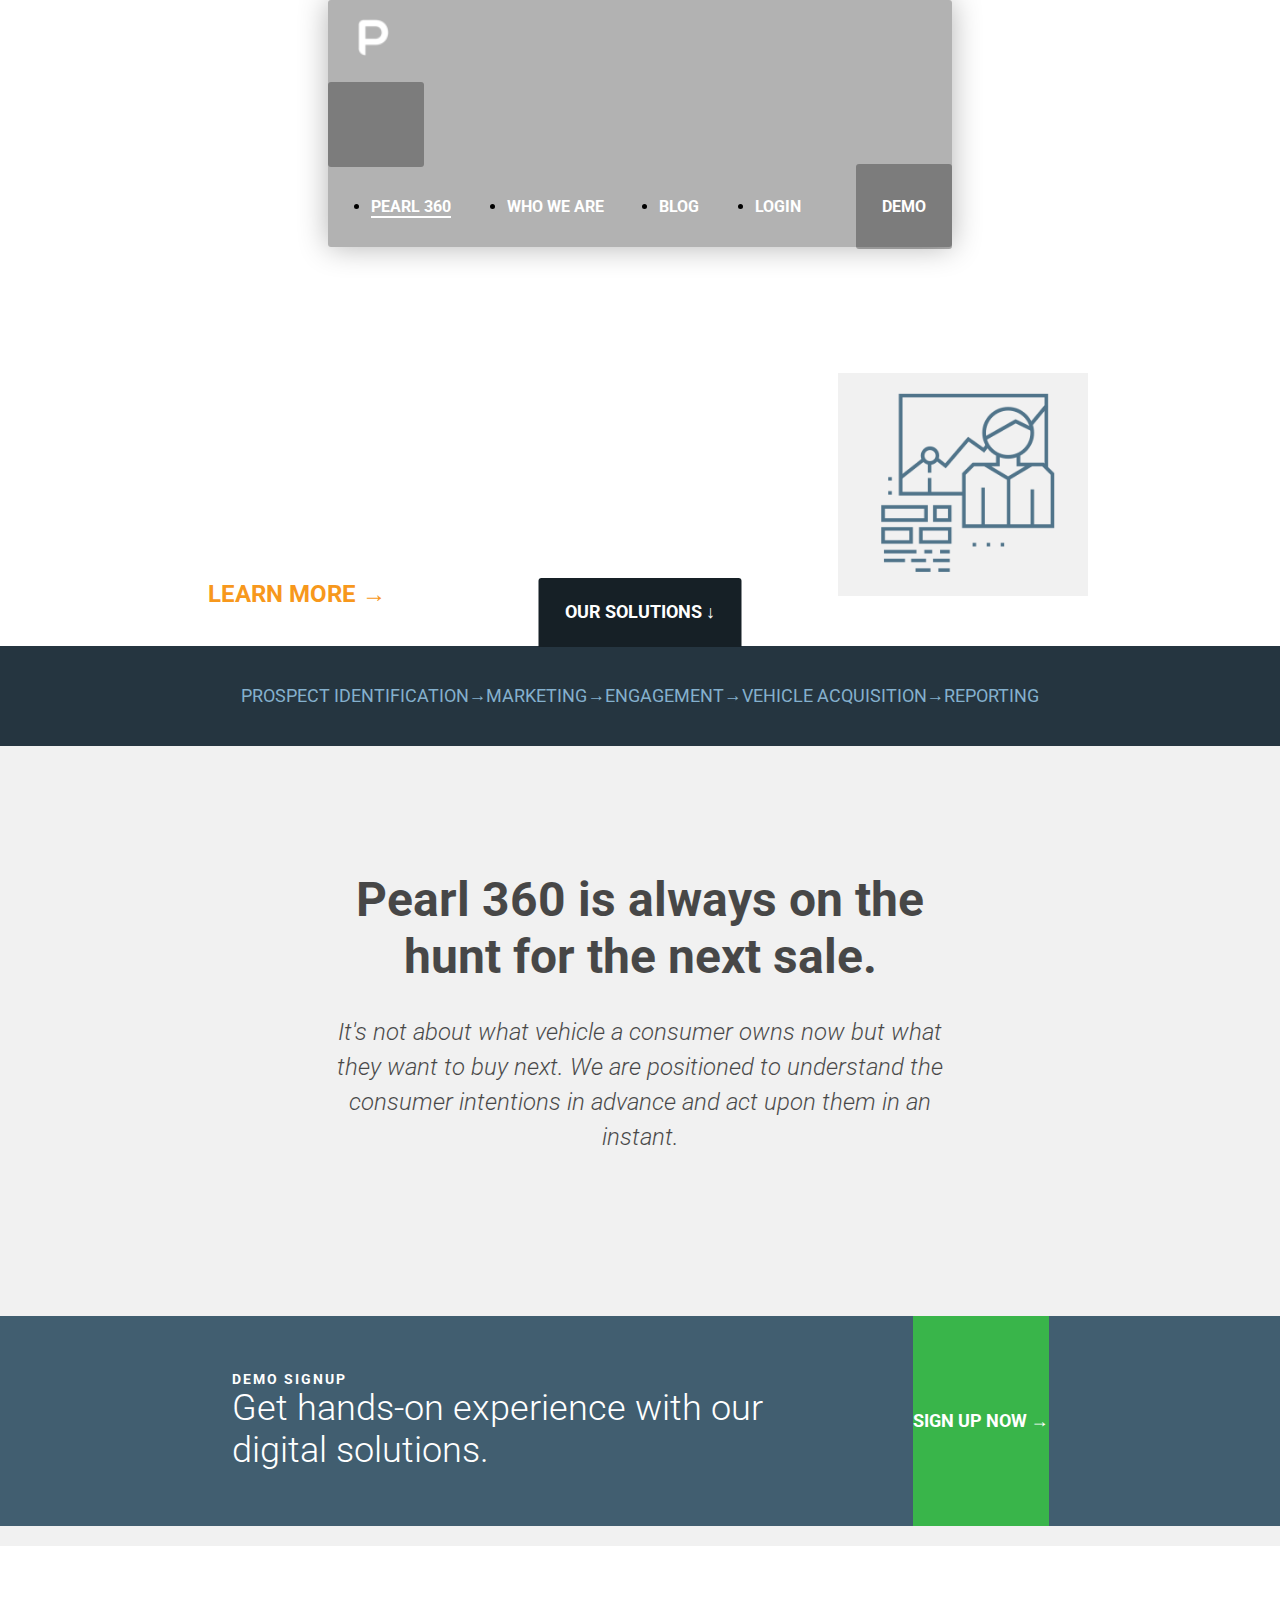
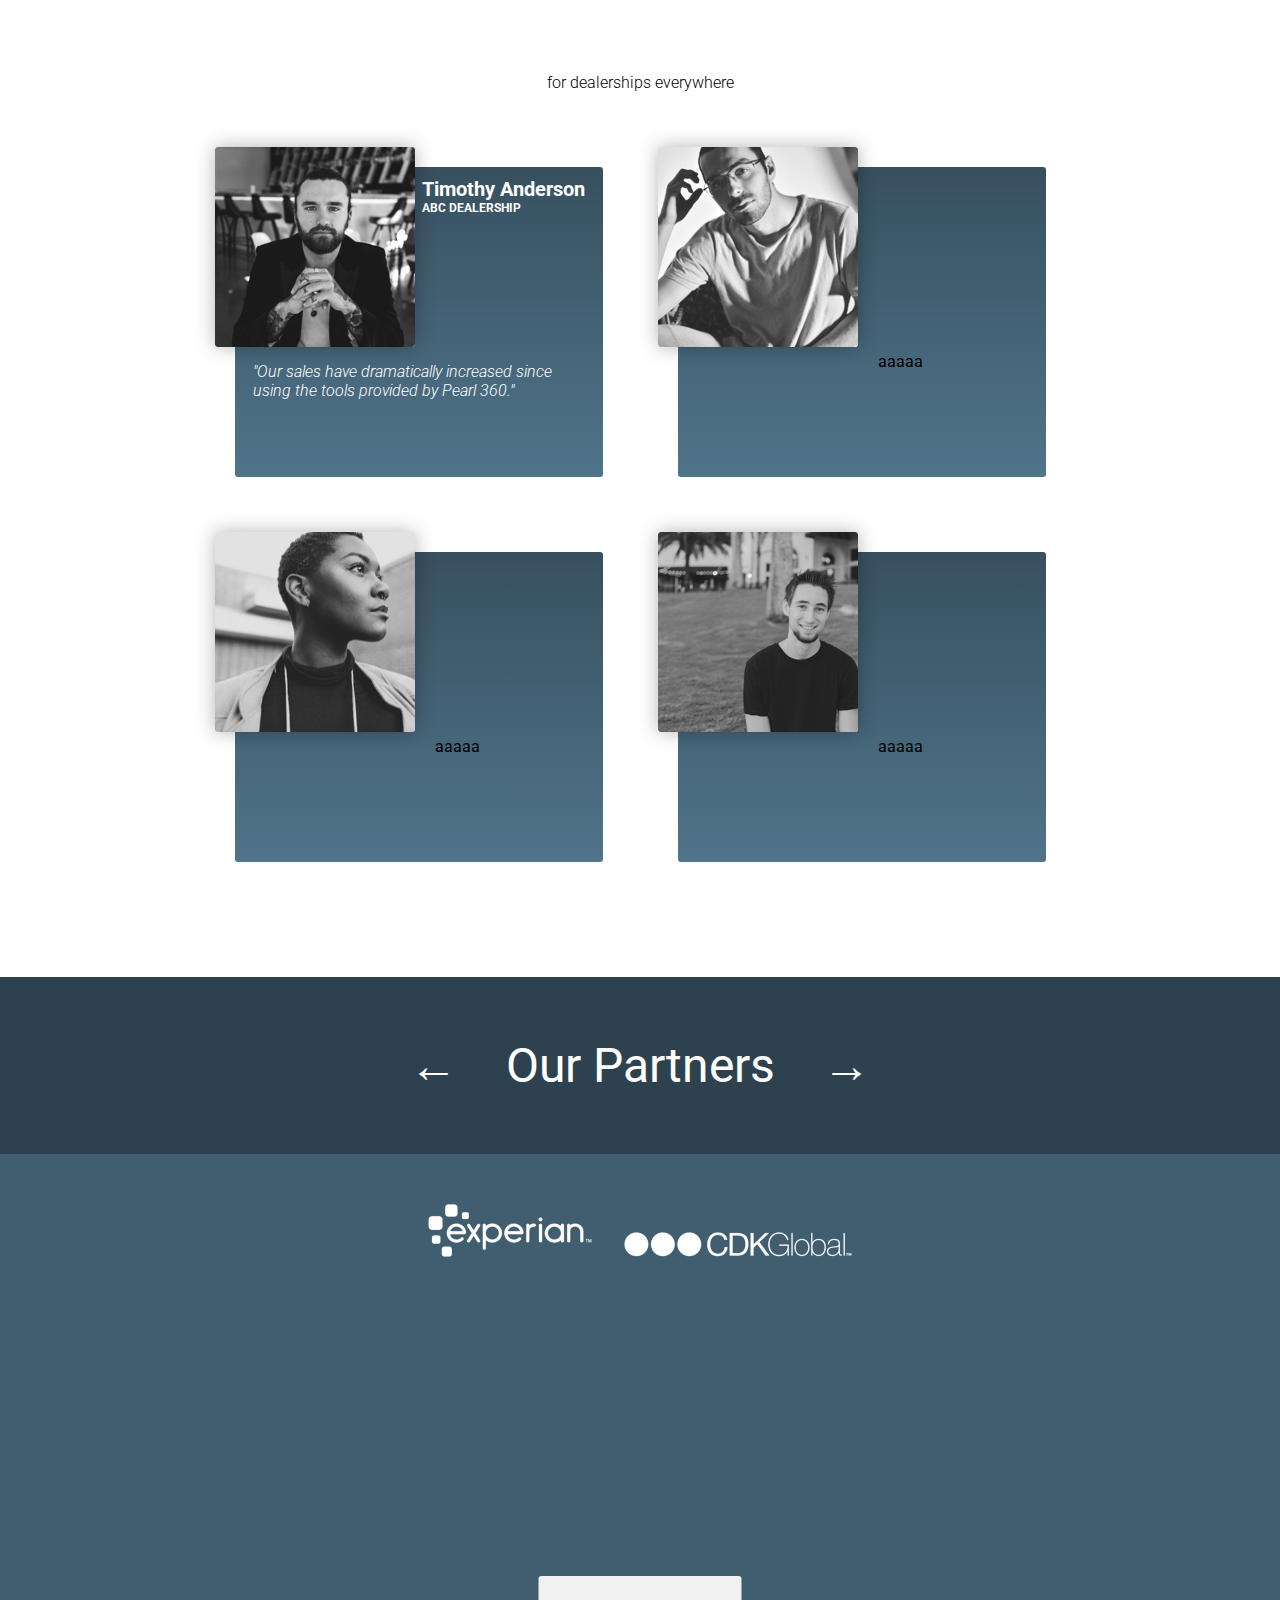
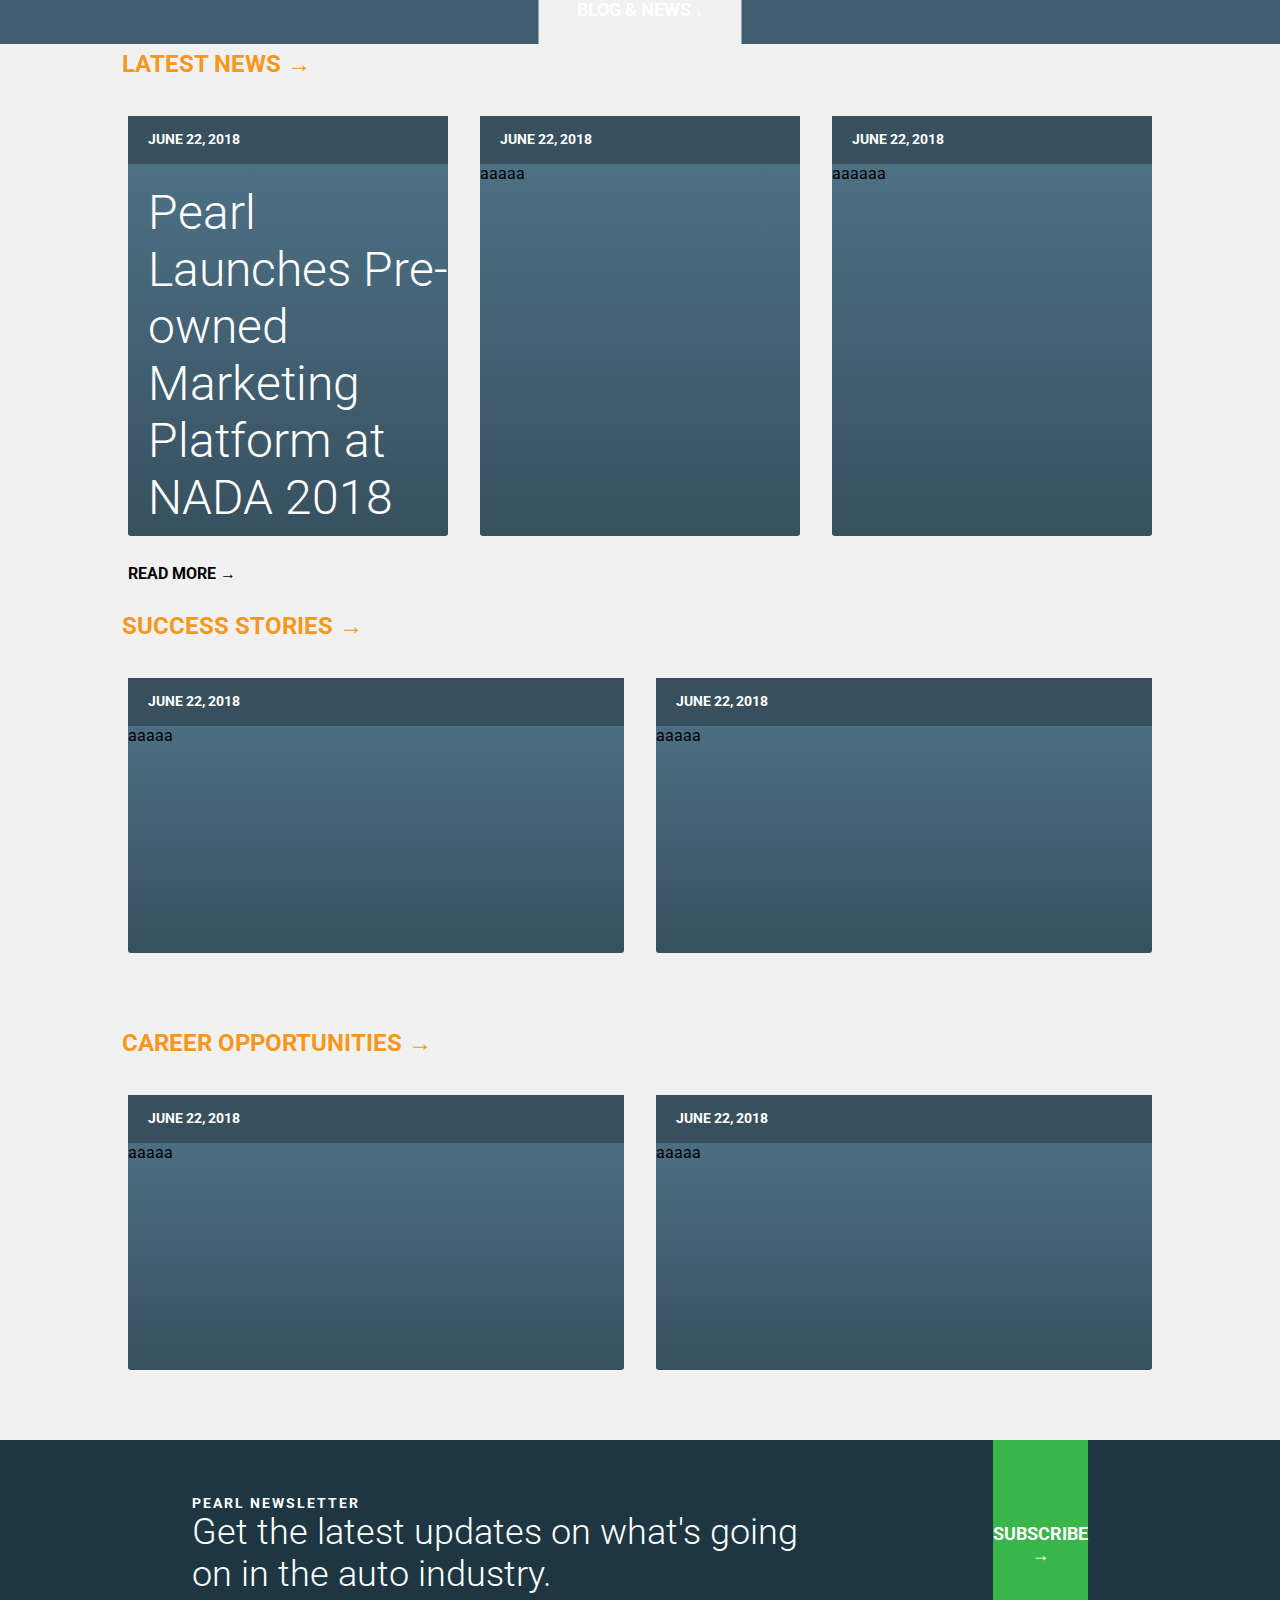
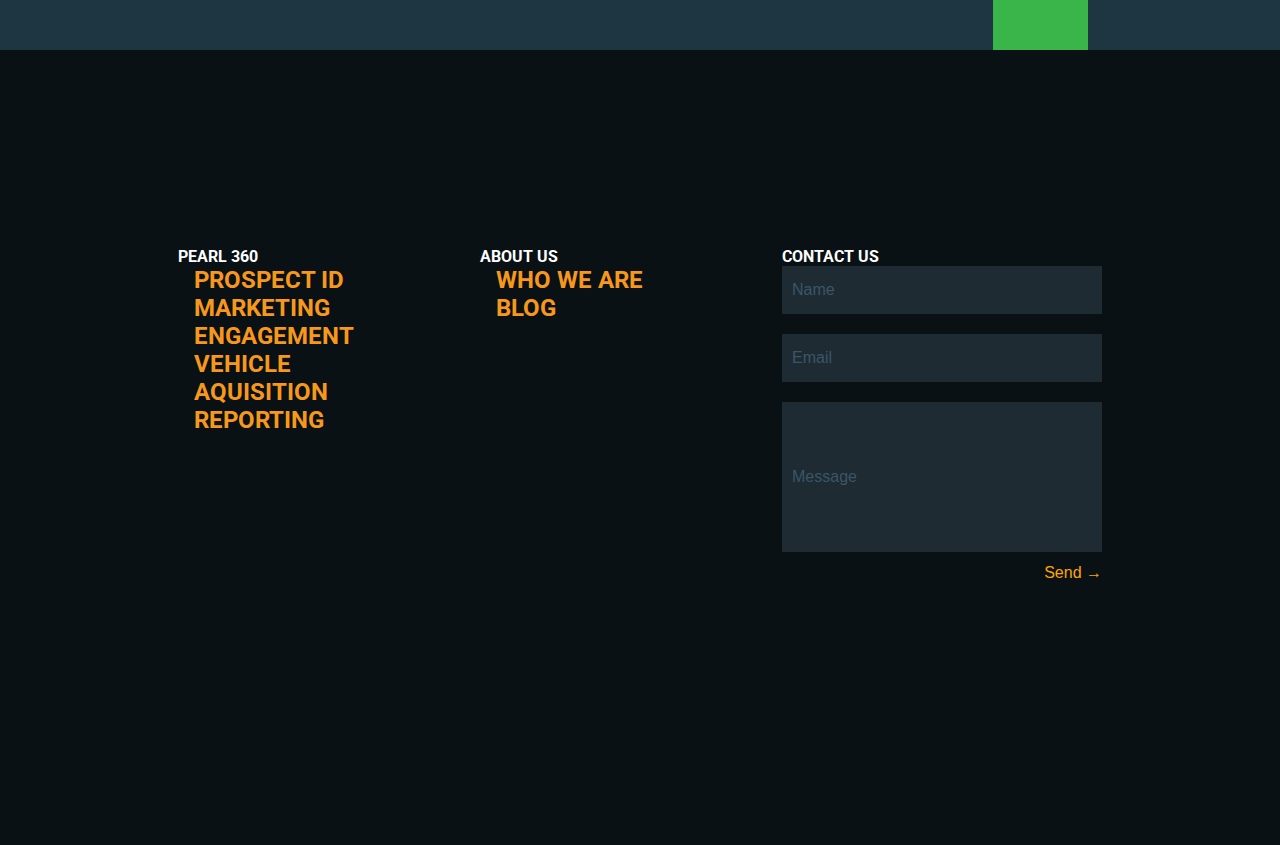
<file: index.html>
<!DOCTYPE html>

<html lang="en">
    
  <head>
    <!-- Required meta tags -->
    <meta charset="utf-8">
    <meta name="viewport" content="width=device-width, initial-scale=1, shrink-to-fit=no">
    <!-- Bootstrap CSS -->
    <link rel="stylesheet" href="https://stackpath.bootstrapcdn.com/bootstrap/4.1.1/css/bootstrap.min.css" integrity="sha384-WskhaSGFgHYWDcbwN70/dfYBj47jz9qbsMId/iRN3ewGhXQFZCSftd1LZCfmhktB" crossorigin="anonymous">
    <link rel="stylesheet" type="text/css" href="thestyles.css">


    <title>Pearl - Service Page</title>
    
  </head>
  
  
  <body>

    <!-- -- -- HEADER SECTION -- -- -->
      
        <header class="header-svc">
            
            <div class="navigation-bar"><!--navbar-->
                
                <nav class="navbar navbar-expand-md navbar-dark roboto">
                    <a class="navbar-brand" href="#">
                        <img class="logo_pearl_p-for-pearl" src="images/logo-pearl-p-for-pearl.png" alt="logo"> 
                    </a>
                    <button class="navbar-toggler navigation-bar-demo" type="button" data-toggle="collapse" data-target="#collapsibleNavbar">
                        <span class="navbar-toggler-icon"></span>
                    </button>
                    <div class="collapse navbar-collapse" id="collapsibleNavbar">
                        <ul class="navbar-nav">
                          <li class="nav-item">
                            <a class="active" href="#">PEARL 360</a>
                          </li>
                          <li class="nav-item">
                            <a href="#">WHO WE ARE</a>
                          </li>
                          <li class="nav-item">
                            <a href="#">BLOG</a>
                          </li> 
                          <li class="nav-item">
                            <a href="#">LOGIN</a>
                          </li>
                          <li class="nav-item nav-item-2 navigation-bar-demo">
                            <a href="#">DEMO</a>
                          </li>    
                        </ul>
                    </div>  
                </nav>

            </div><!--end navbar-->

                <div class="flex-container-centered svc-head-margin">

                        <div class="slider-left-text">

                            <h1 class="blue-strong">Understand Every Customer</h1>

                            <h3>Analyze over 2,500 attributes on each customer.</h3>

                            <h3>Identify prospect buying cycles and frequencies.</h3>

                            <h3>Pinpoint the prospects most likely to buy in the next 120 days.</h3>

                            

                            <h3 class="orange">LEARN MORE &rarr;</h3>
                            

                        </div>

                        <div class="slider-right-image">
                            
                            <img class="img-slider" src="images/image1slider.png">


                        </div>

                    </div>
                
                </div>

        <!-- -- -- /HEADER SECTION -- -- -->

        <!-- -- -- SLIDER SECTION -- -- -->
      
        <div class="home" id="home">

                <div class="broken-header-svc">
                
                        <h1>OUR SOLUTIONS &darr;</h1>
                    
                </div>
              <div class="feature-top-section">
                <div class="feature-nav">
                    <ul>
                        <label for="sec-one" class="first">PROSPECT IDENTIFICATION</label>
                        <h4>&rarr;</h4>
                        <label for="sec-two"  class="second">MARKETING</label>
                        <h4>&rarr;</h4>
                        <label for="sec-three" class="third">ENGAGEMENT</label>
                        <h4>&rarr;</h4>
                        <label for="sec-four" class="fourth">VEHICLE ACQUISITION</label>
                        <h4>&rarr;</h4>
                        <label for="sec-five" class="fifth">REPORTING</label>
                    </ul>
                </div><!--/feature-nav-->

              <div class="flex-container-centered feature-text">
                    <h1>Pearl 360 is always on the hunt for the next sale.</h1>
                    <h4>It's not about what vehicle a consumer owns now but what they want to buy next. We are positioned to understand the consumer intentions in advance and act upon them in an instant.</h4>
              </div>
            </div><!--/feature-top-section-->
                
                    
            <div class="demo-sign"><!--demo sign up section-->
                
                <div class="demo-sign-inner">
                 
                            <div class="demo-text">
                                <h5>Demo Signup</h5>
                                <h1>Get hands-on experience with our<br>digital solutions.</h1>
                            </div>
                        
                        <div class="green">
                            
                            <a class="green-btn">SIGN UP NOW &rarr;</a>
                            
                        </div>
                        
                    </div>
                </div><!--end demo sign-inner-->
                
            </div><!--end demo sign up section-->
            
            <div class="quotes-section">
                
                   <h1 class="blue-strong">Maximizing vehicle profitability</h1>
                    <h2>for dealerships everywhere</h2>
            <div class="quote-box-container">

                <div class="first-row-rectangles">
                        <div class="quote-boxes">
                            <div class="quote-blue-box">
                                <div class="overlay-image">
                                    <img src="images/photo1.png" alt="photo 1">
                                </div>
                                <h5>Timothy Anderson</h5>
                                <h6>ABC DEALERSHIP</h6>

                                <h4>"Our sales have dramatically increased since using the tools provided by Pearl 360."</h4>
                            </div>
                            
                        </div>
                    
                        <div class="quote-boxes">
                            
                            <div class="quote-blue-box">
                                <div class="overlay-image">
                                    <img src="images/photo2.png" alt="photo 2">aaaaa
                                </div>
                            </div>
                            aaaaa
                        </div>
                </div><!--/first-row-rectangles-->
                
                <div class="second-row-rectangles">
                                        
                        <div class="quote-boxes">
                            
                            <div class="quote-blue-box">
                                <div class="overlay-image">
                                    <img src="images/photo3.png" alt="photo 3">aaaaa
                                </div><!—/overlay-image—>
                            </div><!—/quote-box—>
                            aaaaa
                            
                        </div>                                            
                        <div class="quote-boxes">
                            
                            <div class="quote-blue-box">
                                <div class="overlay-image">
                                    <img src="images/photo4.png" alt="photo 4">aaaaa
                                </div>
                            </div>
                            
                            aaaaa
                                                
                        </div>    
                </div><!--/second-row-rectangles-->            
                </div><!--end quote box container-->
            
            </div><!--end rectangle 5-->
            
            <div class="partners-title-box"><!--our partners title-->
            &larr;&nbsp;&nbsp;&nbsp;&nbsp;Our Partners&nbsp;&nbsp;&nbsp;&nbsp;&rarr;
            </div>
            
            <div class="partners">
                
                <img class="partner-logo1" src="images/experian.png" alt="experian">&nbsp;&nbsp;&nbsp;&nbsp;&nbsp;&nbsp;&nbsp;&nbsp;<img class="partner-logo2" src="images/cdk.png" alt="cdk">
                    
                
            </div>
            
            <div class="news-container-main">
                    <div class="broken-header">
                
                        <h1>BLOG & NEWS &darr;</h1>
                    
                    </div>

            <div class="news-container">
                <div class="section-news-container"> 
                    <h3 class="orange">Latest News &rarr;</h3>
                    
                    <div class="flex-container-centered"><!--news boxes-->
                        
                        <div class="thinner-news-box">
                            <div class="thinner-news-box-header">
                            <h6>JUNE 22, 2018</h6>
                            </div>
                        <h1>Pearl Launches Pre-owned Marketing Platform at NADA 2018</h1>
                        <br><br>
                        <h5 class="orange">READ MORE &rarr;</h5>

                        </div>
                        
                        <div class="thinner-news-box">   
                            <div class="thinner-news-box-header">
                            <h6>JUNE 22, 2018</h6>
                            </div>  
                            aaaaa
                        </div>
                        
                        <div class="thinner-news-box">
                            <div class="thinner-news-box-header">
                            <h6>JUNE 22, 2018</h6>
                            </div>
                            aaaaaa
                        </div>
                        
                    </div><!--flex-container-->
                </div><!--/top-section-->
            
                <div class="section-news-container"> 
                    <h3 class="orange">Success Stories &rarr;</h3>
                    
                    <div class="flex-container-centered"><!--news boxes-->
                        
                        <div class="wider-news-box">
                            <div class="thinner-news-box-header">
                            <h6>JUNE 22, 2018</h6>
                            </div>
                            aaaaa
                        </div>
                        
                        <div class="wider-news-box">    
                            <div class="thinner-news-box-header">
                            <h6>JUNE 22, 2018</h6>
                            </div> 
                            aaaaa
                        </div>
                        
                    </div><!--flex-container-->
                </div><!--/section-->
                <div class="section-news-container"> 
                    <h3 class="orange">Career Opportunities &rarr;</h3>

                    <div class="flex-container-centered"><!--news boxes-->
                        
                        <div class="wider-news-box">
                            <div class="thinner-news-box-header">
                            <h6>JUNE 22, 2018</h6>
                            </div>
                            aaaaa
                        </div>
                        
                        <div class="wider-news-box">  
                            <div class="thinner-news-box-header">
                            <h6>JUNE 22, 2018</h6>
                            </div>   
                            aaaaa
                        </div>
                        
                    </div><!--flex-container-->
                </div><!--/section-->
            <div class="rectangle-11">
               <div class="demo-sign-inner">
                    
                            <div class="demo-text">
                                <h5>Pearl Newsletter</h5>

                                <h1>Get the latest updates on what's going on in the auto industry.</h1>
                            </div>
                        
                        <div class="green">
                            <a class="green-btn">SUBSCRIBE &rarr;</a>
                        </div>
                        
                    </div>
                </div><!--end rectangle-4-inner-->
                
            </div>
            
            
        </div><!--end home-->
          
        <footer class="rectangle-12">
              
              <div class="footer-container">


                    <div class="pearl-360">
                        <h5>PEARL 360</h5>

                        <h4 class="orange">
                            PROSPECT ID<br>
                            MARKETING<br>
                            ENGAGEMENT<br>
                            VEHICLE AQUISITION<br>
                            REPORTING
                    </h4>
                    </div>

                    <div class="aboutus">

                        <h5>ABOUT US</h5>

                        <h4 class="orange">
                            WHO WE ARE<br>
                            BLOG<br>
                        </h4>

                    </div>

                    <div class="contact-box">
                        <h5>CONTACT US</h5>

                        <form action="/action_page.php">
                          
                          <input type="text" name="firstname" value="Name" class="input-name">
                          <br>
                          
                          <input type="text" name="lastname" value="Email" class="input-name">

                          <input type="textarea" name="lastname" value="Message" class="input-textarea">
                        <input type="submit" value="Send &rarr;" class="submit">
                        </form> 

                    </div>


              </div>
              
        </footer>


    <!-- Optional JavaScript -->
    <!-- jQuery first, then Popper.js, then Bootstrap JS -->
    <script src="https://code.jquery.com/jquery-3.3.1.slim.min.js" integrity="sha384-q8i/X+965DzO0rT7abK41JStQIAqVgRVzpbzo5smXKp4YfRvH+8abtTE1Pi6jizo" crossorigin="anonymous"></script>
    <script src="https://cdnjs.cloudflare.com/ajax/libs/popper.js/1.14.3/umd/popper.min.js" integrity="sha384-ZMP7rVo3mIykV+2+9J3UJ46jBk0WLaUAdn689aCwoqbBJiSnjAK/l8WvCWPIPm49" crossorigin="anonymous"></script>
    <script src="https://stackpath.bootstrapcdn.com/bootstrap/4.1.1/js/bootstrap.min.js" integrity="sha384-smHYKdLADwkXOn1EmN1qk/HfnUcbVRZyYmZ4qpPea6sjB/pTJ0euyQp0Mk8ck+5T" crossorigin="anonymous"></script>
  </body>
</html>
</file>
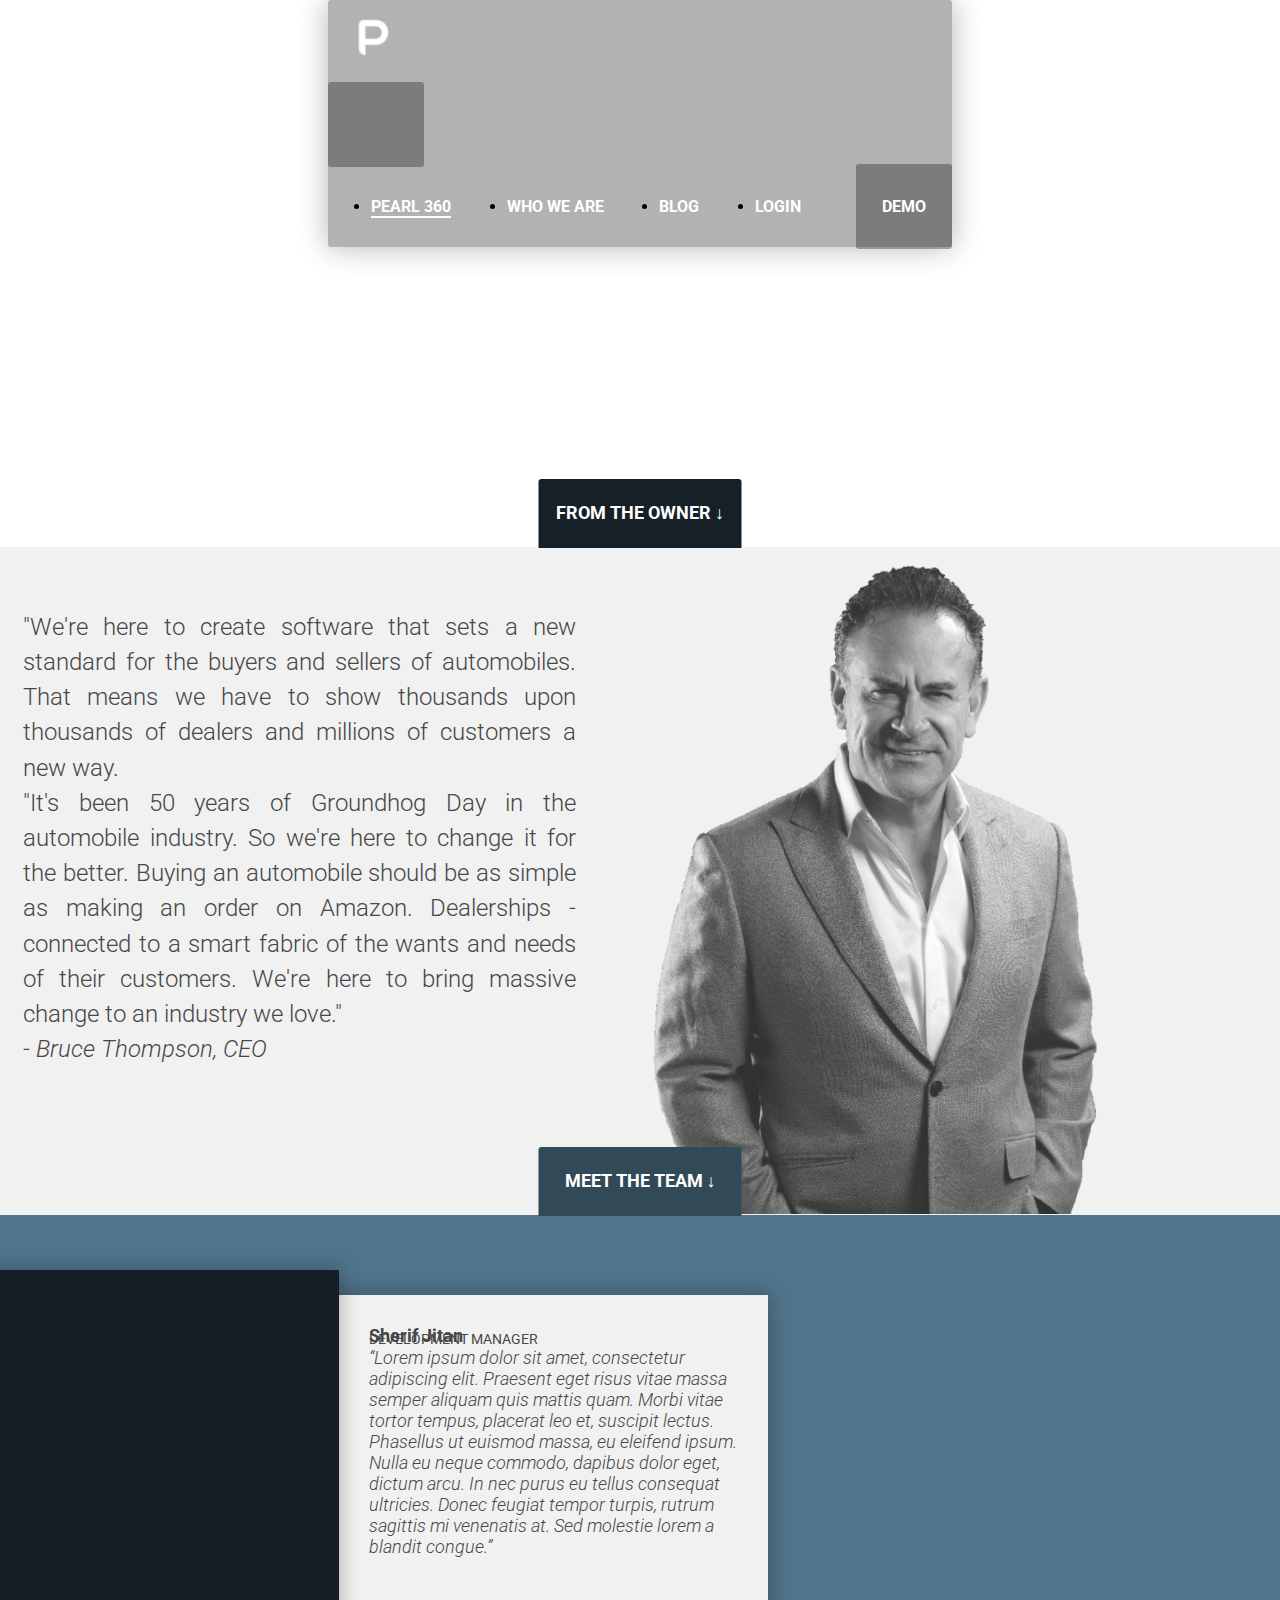
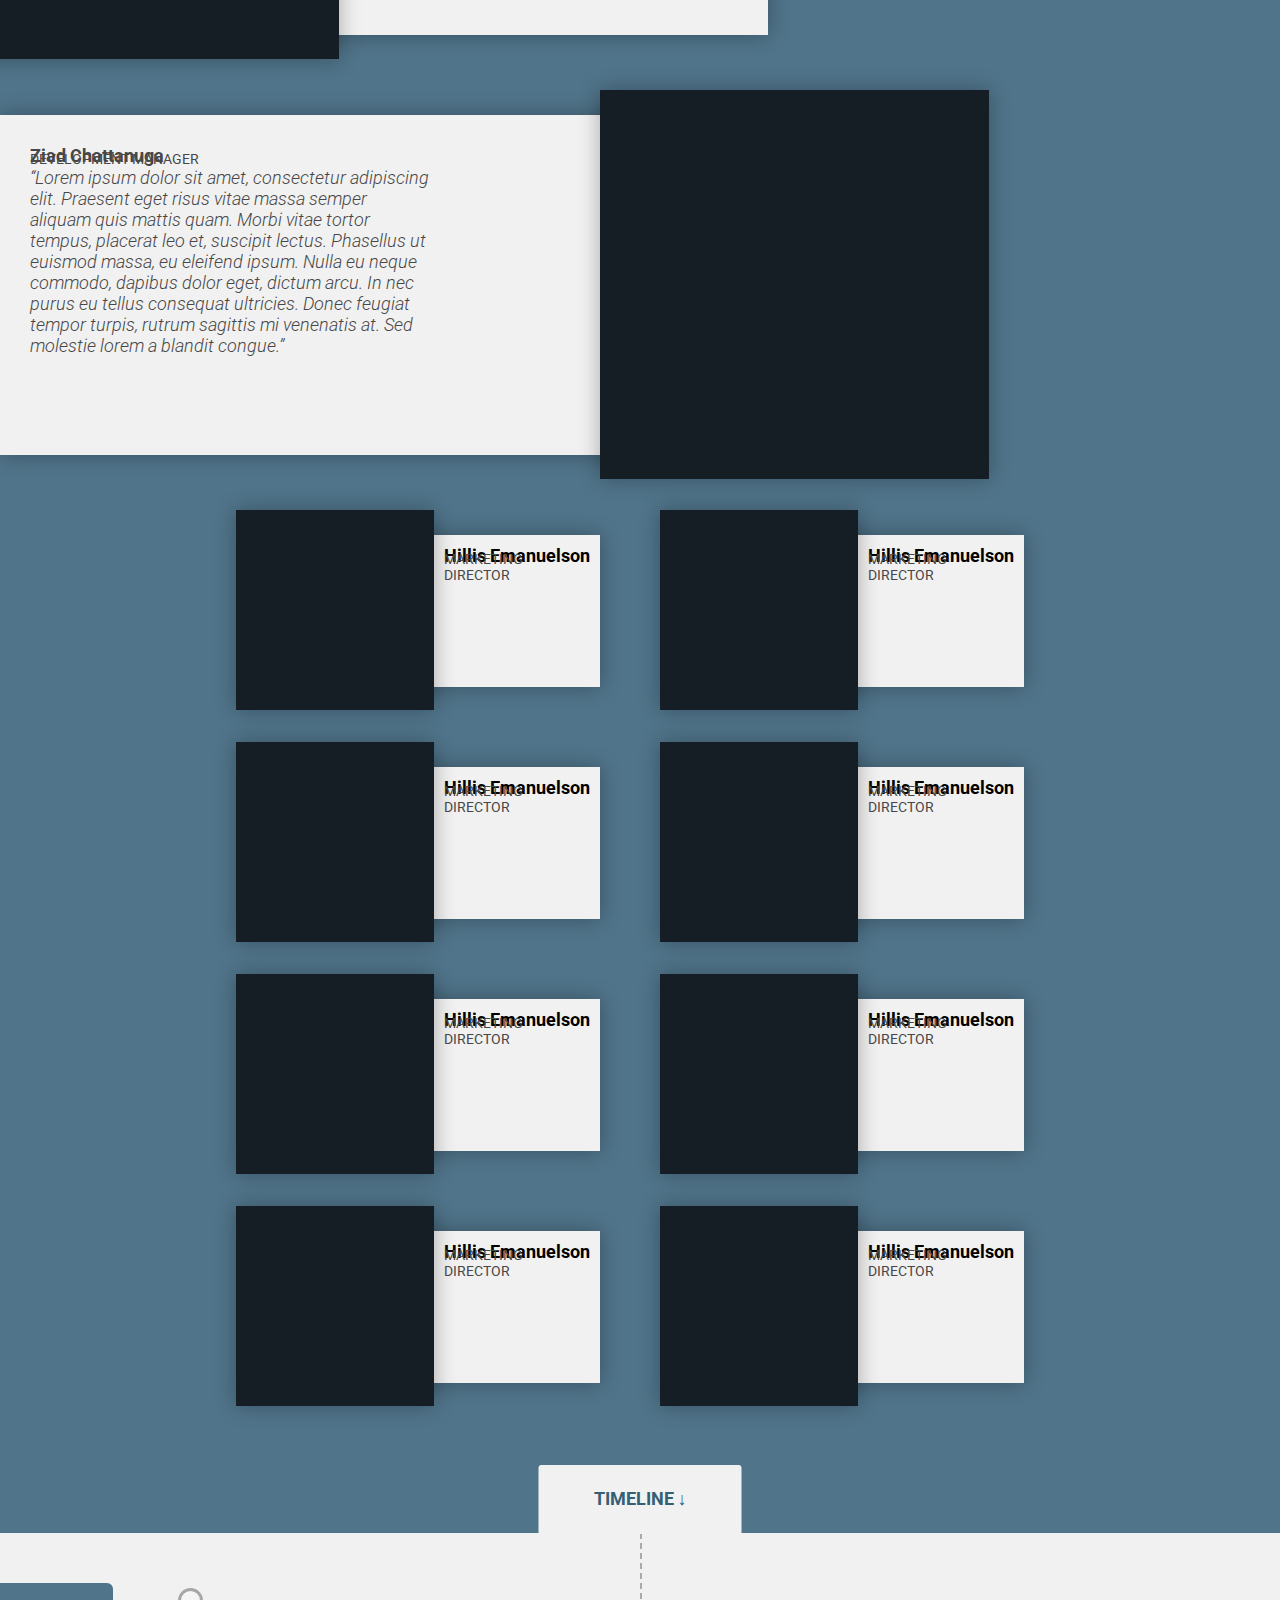
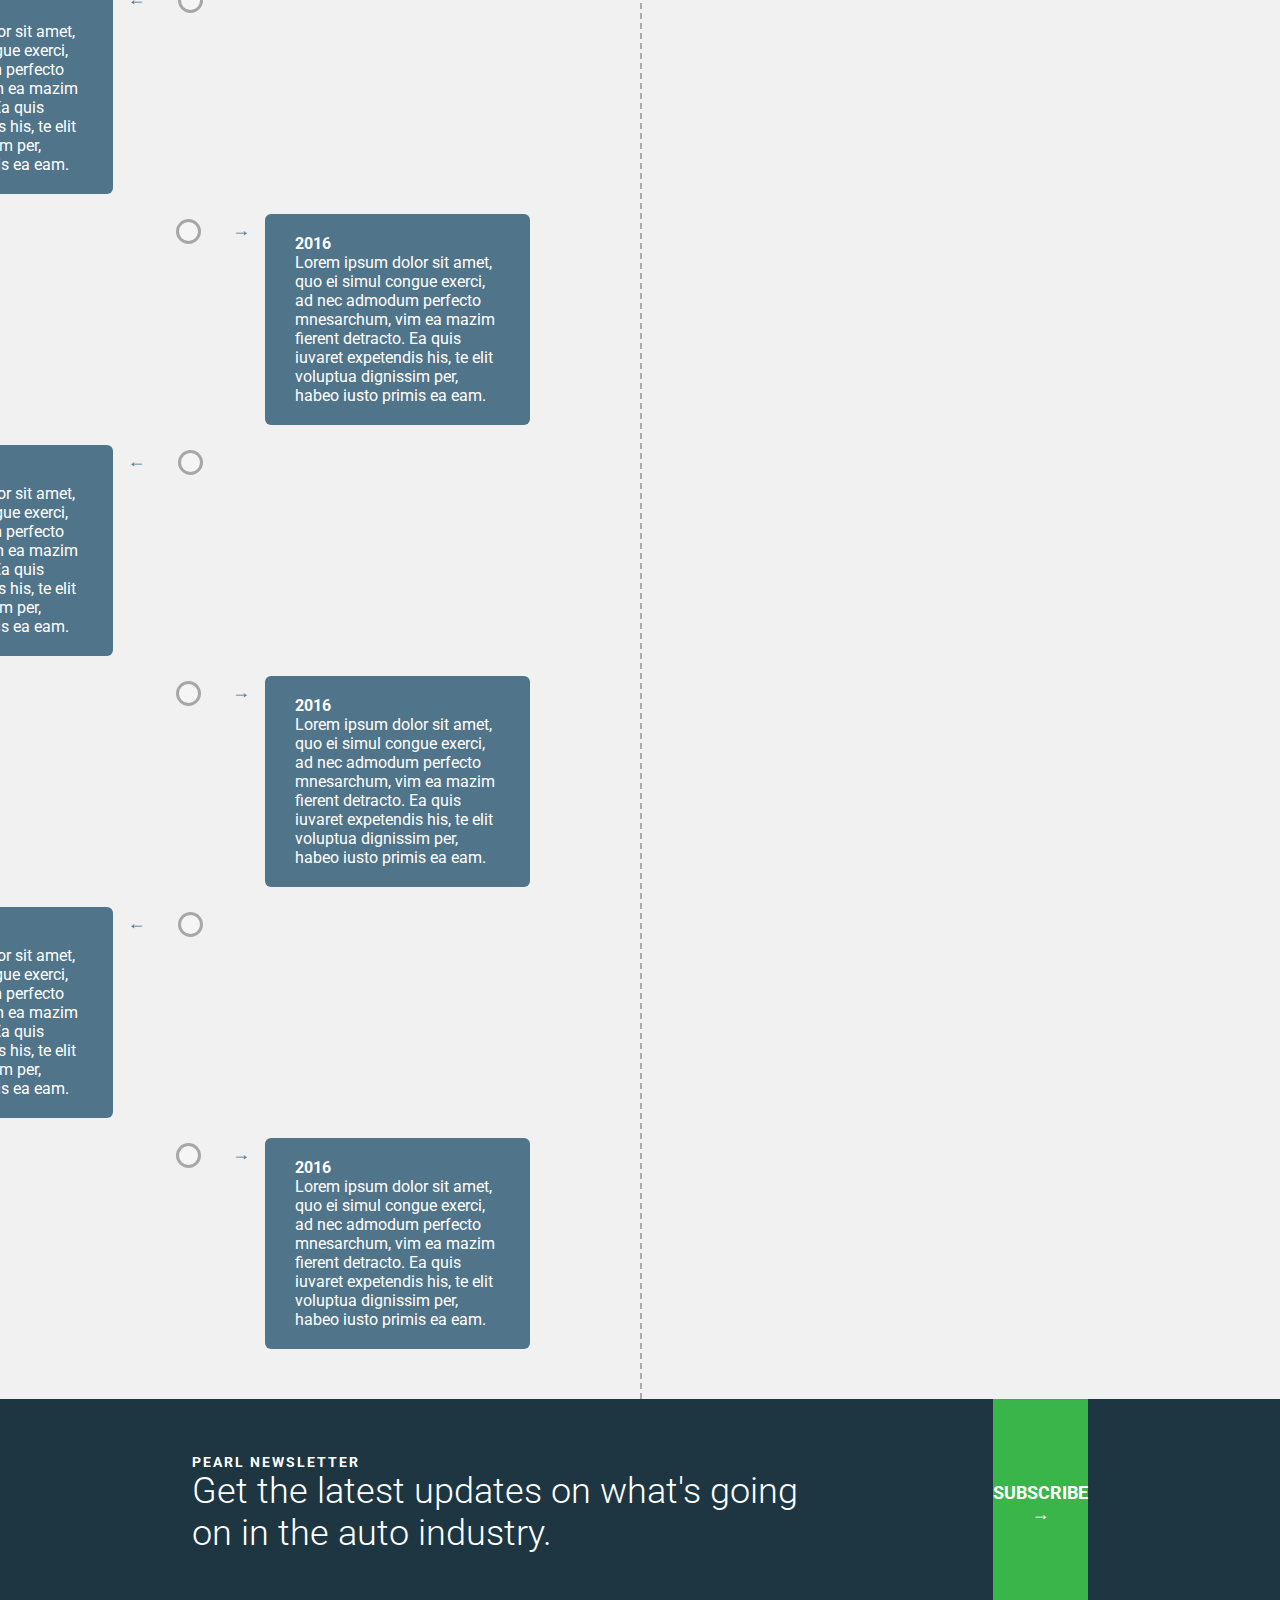
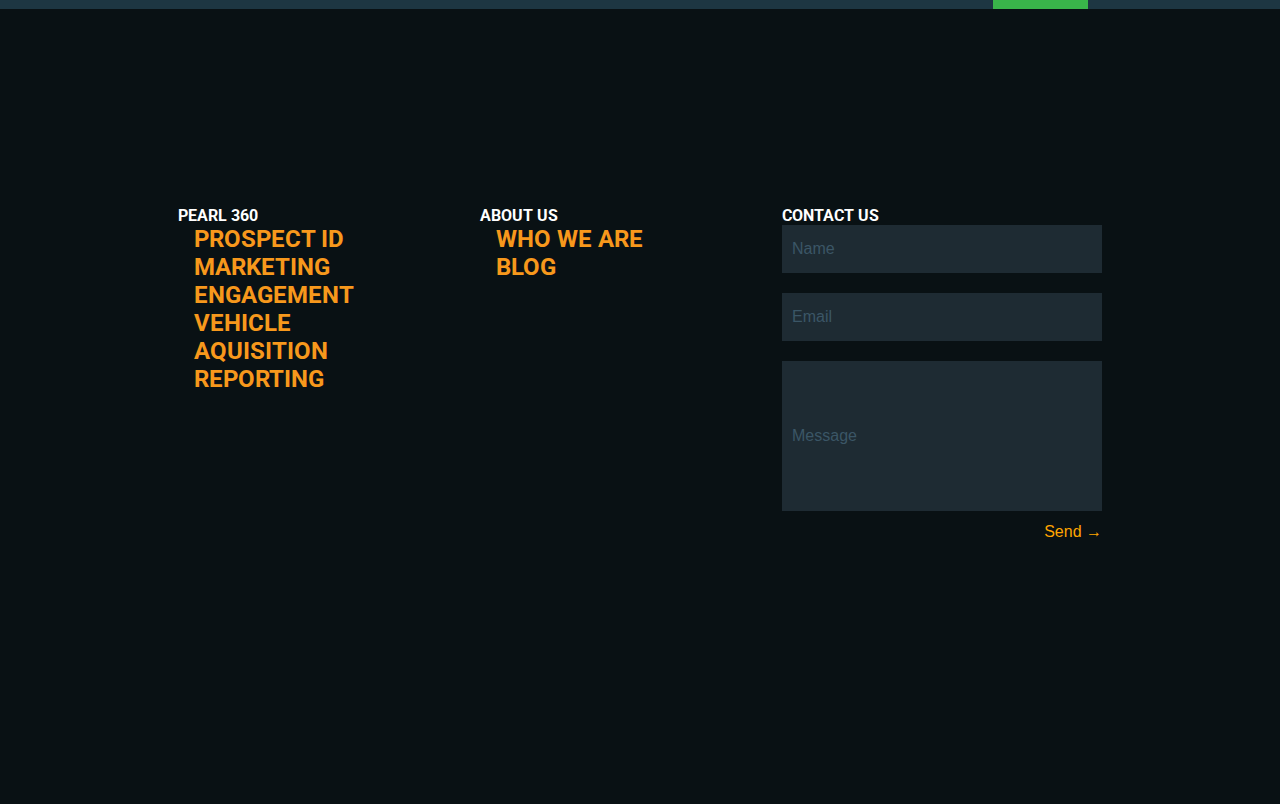
<file: about.html>
<!DOCTYPE html>

<html lang="en">
    
  <head>
    <!-- Required meta tags -->
    <meta charset="utf-8">
    <meta name="viewport" content="width=device-width, initial-scale=1, shrink-to-fit=no">
    <!-- Bootstrap CSS -->
    <link rel="stylesheet" href="https://stackpath.bootstrapcdn.com/bootstrap/4.1.1/css/bootstrap.min.css" integrity="sha384-WskhaSGFgHYWDcbwN70/dfYBj47jz9qbsMId/iRN3ewGhXQFZCSftd1LZCfmhktB" crossorigin="anonymous">
    <link rel="stylesheet" type="text/css" href="thestyles.css">

    <link rel="stylesheet" href="https://use.fontawesome.com/releases/v5.1.0/css/all.css" integrity="sha384-lKuwvrZot6UHsBSfcMvOkWwlCMgc0TaWr+30HWe3a4ltaBwTZhyTEggF5tJv8tbt" crossorigin="anonymous">


    <title>Pearl - About Page</title>
    
  </head>
  
  
  <body>

    <!-- -- -- HEADER SECTION -- -- -->
      
        <header class="header-svc">
            
            <div class="navigation-bar"><!--navbar-->
                
                <nav class="navbar navbar-expand-md navbar-dark roboto">
                    <a class="navbar-brand" href="#">
                        <img class="logo_pearl_p-for-pearl" src="images/logo-pearl-p-for-pearl.png" alt="logo"> 
                    </a>
                    <button class="navbar-toggler navigation-bar-demo" type="button" data-toggle="collapse" data-target="#collapsibleNavbar">
                        <span class="navbar-toggler-icon"></span>
                    </button>
                    <div class="collapse navbar-collapse" id="collapsibleNavbar">
                        <ul class="navbar-nav">
                          <li class="nav-item">
                            <a class="active" href="#">PEARL 360</a>
                          </li>
                          <li class="nav-item">
                            <a href="#">WHO WE ARE</a>
                          </li>
                          <li class="nav-item">
                            <a href="#">BLOG</a>
                          </li> 
                          <li class="nav-item">
                            <a href="#">LOGIN</a>
                          </li>
                          <li class="nav-item nav-item-2 navigation-bar-demo">
                            <a href="#">DEMO</a>
                          </li>    
                        </ul>
                    </div>  
                </nav>

            </div><!--end navbar-->

            <div class="flex-container-centered svc-head-margin about">

                        

                            <p><span class="pearl-bold">Pearl Technology Holdings</span> is an automotive technology incubator based in Dallas, TX. Our leadership team has over 100 years of combined experience of delivering innovative technologies to market for automotive dealerships.
                            
                    

                    </div>
                
                </div>

        <!-- -- -- /HEADER SECTION -- -- -->

        <!-- -- -- FROM THE OWNER -- -- -->

        <div class="owner">

                <div class="broken-header">
                
                    <h1>from the owner &darr;</h1>
                    
                </div>

                <div class="container">

                    <div class="left-content">
                        <div class="text-box">
                    <p>"We're here to create software that sets a new standard for the buyers and sellers of automobiles. That means we have to show thousands upon thousands of dealers and millions of customers a new way.</p>
                    <p>"It's been 50 years of Groundhog Day in the automobile industry. So we're here to change it for the better. Buying an automobile should be as simple as making an order on Amazon. Dealerships - connected to a smart fabric of the wants and needs of their customers. We're here to bring massive change to an industry we love."</p>

                    <p class="italic">- Bruce Thompson, CEO</p>
                        </div>

                    </div>

                    <div class="right-content">
                        <img class="bruce" src="images/bruce.png">
                    </div>

                </div>


        </div>

        <!-- -- -- MEET THE TEAM SECTION -- -- -->

            <div class="meet-the-team">

                <div class="broken-header">
                
                    <h1>meet the team &darr;</h1>
                    
                </div>

                <div class="container">
                    <div class="main-one">
                        <div class="main-image-box">
                            &nbsp;
                        </div>

                        <div class="content">
                            <p class="name">Sherif Jitan</p>
                            <p class="title">development manager</p>
                            <p class="description">“Lorem ipsum dolor sit amet, consectetur adipiscing elit. Praesent eget risus vitae massa semper aliquam quis mattis quam. Morbi vitae tortor tempus, placerat leo et, suscipit lectus. Phasellus ut euismod massa, eu eleifend ipsum. Nulla eu neque commodo, dapibus dolor eget, dictum arcu. In nec purus eu tellus consequat ultricies. Donec feugiat tempor turpis, rutrum sagittis mi venenatis at. Sed molestie lorem a blandit congue.”</p>
                            <p><i class="social fab fa-facebook-square"></i><i class="social fab fa-twitter-square"></i><i class="social fab fa-linkedin"></i></p>
                        </div>
                    </div>
                </div><!--container-->

                <div class="container">
                    <div class="main-one">
                        

                        <div class="content">
                            <p class="name">Ziad Chattanuga</p>
                            <p class="title">development manager</p>
                            <p class="description">“Lorem ipsum dolor sit amet, consectetur adipiscing elit. Praesent eget risus vitae massa semper aliquam quis mattis quam. Morbi vitae tortor tempus, placerat leo et, suscipit lectus. Phasellus ut euismod massa, eu eleifend ipsum. Nulla eu neque commodo, dapibus dolor eget, dictum arcu. In nec purus eu tellus consequat ultricies. Donec feugiat tempor turpis, rutrum sagittis mi venenatis at. Sed molestie lorem a blandit congue.”</p>
                            <p><i class="social fab fa-facebook-square"></i><i class="social fab fa-twitter-square"></i><i class="social fab fa-linkedin"></i></p>
                        </div>

                        <div class="main-image-box-right">
                            &nbsp;
                        </div>
                    </div>
                </div>

                <div class="container-sm">
                    <div class="main-one-sm left">

                        <div class="main-image-box-sm">
                            &nbsp;
                        </div>
                        <div class="content">
                            <p class="name">Hillis Emanuelson</p>
                            <p class="title">marketing director</p>
                            <p class="description">&nbsp;</p>
                            <p><i class="social fab fa-facebook-square"></i><i class="social fab fa-twitter-square"></i><i class="social fab fa-linkedin"></i></p>
                        </div>

                        
                    </div>

                    <div class="main-one-sm">

                        <div class="main-image-box-sm">
                            &nbsp;
                        </div>
                        <div class="content">
                            <p class="name">Hillis Emanuelson</p>
                            <p class="title">marketing director</p>
                            <p class="description">&nbsp;</p>
                            <p><i class="social fab fa-facebook-square"></i><i class="social fab fa-twitter-square"></i><i class="social fab fa-linkedin"></i></p>
                        </div>

                        
                    </div>
                </div>

                <div class="container-sm">
                    <div class="main-one-sm left">

                        <div class="main-image-box-sm">
                            &nbsp;
                        </div>
                        <div class="content">
                            <p class="name">Hillis Emanuelson</p>
                            <p class="title">marketing director</p>
                            <p class="description">&nbsp;</p>
                            <p><i class="social fab fa-facebook-square"></i><i class="social fab fa-twitter-square"></i><i class="social fab fa-linkedin"></i></p>
                        </div>

                        
                    </div>

                    <div class="main-one-sm">

                        <div class="main-image-box-sm">
                            &nbsp;
                        </div>
                        <div class="content">
                            <p class="name">Hillis Emanuelson</p>
                            <p class="title">marketing director</p>
                            <p class="description">&nbsp;</p>
                            <p><i class="social fab fa-facebook-square"></i><i class="social fab fa-twitter-square"></i><i class="social fab fa-linkedin"></i></p>
                        </div>

                        
                    </div>
                </div>

                <div class="container-sm">
                    <div class="main-one-sm left">

                        <div class="main-image-box-sm">
                            &nbsp;
                        </div>
                        <div class="content">
                            <p class="name">Hillis Emanuelson</p>
                            <p class="title">marketing director</p>
                            <p class="description">&nbsp;</p>
                            <p><i class="social fab fa-facebook-square"></i><i class="social fab fa-twitter-square"></i><i class="social fab fa-linkedin"></i></p>
                        </div>

                        
                    </div>

                    <div class="main-one-sm">

                        <div class="main-image-box-sm">
                            &nbsp;
                        </div>
                        <div class="content">
                            <p class="name">Hillis Emanuelson</p>
                            <p class="title">marketing director</p>
                            <p class="description">&nbsp;</p>
                            <p><i class="social fab fa-facebook-square"></i><i class="social fab fa-twitter-square"></i><i class="social fab fa-linkedin"></i></p>
                        </div>

                        
                    </div>
                </div>

                <div class="container-sm">
                    <div class="main-one-sm left">

                        <div class="main-image-box-sm">
                            &nbsp;
                        </div>
                        <div class="content">
                            <p class="name">Hillis Emanuelson</p>
                            <p class="title">marketing director</p>
                            <p class="description">&nbsp;</p>
                            <p><i class="social fab fa-facebook-square"></i><i class="social fab fa-twitter-square"></i><i class="social fab fa-linkedin"></i></p>
                        </div>

                        
                    </div>

                    <div class="main-one-sm">

                        <div class="main-image-box-sm">
                            &nbsp;
                        </div>
                        <div class="content">
                            <p class="name">Hillis Emanuelson</p>
                            <p class="title">marketing director</p>
                            <p class="description">&nbsp;</p>
                            <p><i class="social fab fa-facebook-square"></i><i class="social fab fa-twitter-square"></i><i class="social fab fa-linkedin"></i></p>
                        </div>

                        
                    </div>
                </div>




            </div>

        <!-- -- -- TIMELINE SECTION -- -- -->

            <div class="timeline">
                <div class="broken-header">
                
                    <h1>timeline &darr;</h1>
                    
                </div>


                <div class="timeline-main">

                  <div class="container left">
                    <div class="container-flex">
                        <div class="content">
                          <h2>2017</h2>
                          <p>Lorem ipsum dolor sit amet, quo ei simul congue exerci, ad nec admodum perfecto mnesarchum, vim ea mazim fierent detracto. Ea quis iuvaret expetendis his, te elit voluptua dignissim per, habeo iusto primis ea eam.</p>
                        </div>
                        <div class="larrow">
                            &larr;
                        </div>

                    </div>
                  </div>
                  <div class="container right">
                    <div class="container-flex">
                        <div class="rarrow">
                            &rarr;
                        </div>
                        <div class="content">
                          <h2>2016</h2>
                          <p>Lorem ipsum dolor sit amet, quo ei simul congue exerci, ad nec admodum perfecto mnesarchum, vim ea mazim fierent detracto. Ea quis iuvaret expetendis his, te elit voluptua dignissim per, habeo iusto primis ea eam.</p>
                        </div>
                        
                    </div>
                  </div>
                  <div class="container left">
                     <div class="container-flex">
                        <div class="content">
                          <h2>2017</h2>
                          <p>Lorem ipsum dolor sit amet, quo ei simul congue exerci, ad nec admodum perfecto mnesarchum, vim ea mazim fierent detracto. Ea quis iuvaret expetendis his, te elit voluptua dignissim per, habeo iusto primis ea eam.</p>
                        </div>
                        <div class="larrow">
                            &larr;
                        </div>

                    </div>
                  </div>
                  <div class="container right">
                     <div class="container-flex">
                        <div class="rarrow">
                            &rarr;
                        </div>
                        <div class="content">
                          <h2>2016</h2>
                          <p>Lorem ipsum dolor sit amet, quo ei simul congue exerci, ad nec admodum perfecto mnesarchum, vim ea mazim fierent detracto. Ea quis iuvaret expetendis his, te elit voluptua dignissim per, habeo iusto primis ea eam.</p>
                        </div>
                        
                    </div>
                  </div>
                  <div class="container left">
                     <div class="container-flex">
                        <div class="content">
                          <h2>2017</h2>
                          <p>Lorem ipsum dolor sit amet, quo ei simul congue exerci, ad nec admodum perfecto mnesarchum, vim ea mazim fierent detracto. Ea quis iuvaret expetendis his, te elit voluptua dignissim per, habeo iusto primis ea eam.</p>
                        </div>
                        <div class="larrow">
                            &larr;
                        </div>

                    </div>
                  </div>
                  <div class="container right">
                     <div class="container-flex">
                        <div class="rarrow">
                            &rarr;
                        </div>
                        <div class="content">
                          <h2>2016</h2>
                          <p>Lorem ipsum dolor sit amet, quo ei simul congue exerci, ad nec admodum perfecto mnesarchum, vim ea mazim fierent detracto. Ea quis iuvaret expetendis his, te elit voluptua dignissim per, habeo iusto primis ea eam.</p>
                        </div>
                        
                    </div>
                  </div>
                </div>




            </div><!--/timeline-->

 

                
                    
       <!-- -- -- SUBSCRIBE AND FOOTER SECTION -- -- -->

            <div class="rectangle-11">
               <div class="demo-sign-inner">
                    
                            <div class="demo-text">
                                <h5>Pearl Newsletter</h5>

                                <h1>Get the latest updates on what's going on in the auto industry.</h1>
                            </div>
                        
                        <div class="green">
                            <a class="green-btn">SUBSCRIBE &rarr;</a>
                        </div>
                        
                    </div>
                </div><!--end rectangle-4-inner-->
                
            </div>
            
            
        </div><!--end home-->
          
        <footer class="rectangle-12">
              
              <div class="footer-container">


                    <div class="pearl-360">
                        <h5>PEARL 360</h5>

                        <h4 class="orange">
                            PROSPECT ID<br>
                            MARKETING<br>
                            ENGAGEMENT<br>
                            VEHICLE AQUISITION<br>
                            REPORTING
                    </h4>
                    </div>

                    <div class="aboutus">

                        <h5>ABOUT US</h5>

                        <h4 class="orange">
                            WHO WE ARE<br>
                            BLOG<br>
                        </h4>

                    </div>

                    <div class="contact-box">
                        <h5>CONTACT US</h5>

                        <form action="/action_page.php">
                          
                          <input type="text" name="firstname" value="Name" class="input-name">
                          <br>
                          
                          <input type="text" name="lastname" value="Email" class="input-name">

                          <input type="textarea" name="lastname" value="Message" class="input-textarea">
                        <input type="submit" value="Send &rarr;" class="submit">
                        </form> 

                    </div>


              </div>
              
        </footer>


    <!-- Optional JavaScript -->
    <!-- jQuery first, then Popper.js, then Bootstrap JS -->
    <script src="https://code.jquery.com/jquery-3.3.1.slim.min.js" integrity="sha384-q8i/X+965DzO0rT7abK41JStQIAqVgRVzpbzo5smXKp4YfRvH+8abtTE1Pi6jizo" crossorigin="anonymous"></script>
    <script src="https://cdnjs.cloudflare.com/ajax/libs/popper.js/1.14.3/umd/popper.min.js" integrity="sha384-ZMP7rVo3mIykV+2+9J3UJ46jBk0WLaUAdn689aCwoqbBJiSnjAK/l8WvCWPIPm49" crossorigin="anonymous"></script>
    <script src="https://stackpath.bootstrapcdn.com/bootstrap/4.1.1/js/bootstrap.min.js" integrity="sha384-smHYKdLADwkXOn1EmN1qk/HfnUcbVRZyYmZ4qpPea6sjB/pTJ0euyQp0Mk8ck+5T" crossorigin="anonymous"></script>
  </body>
</html>
</file>
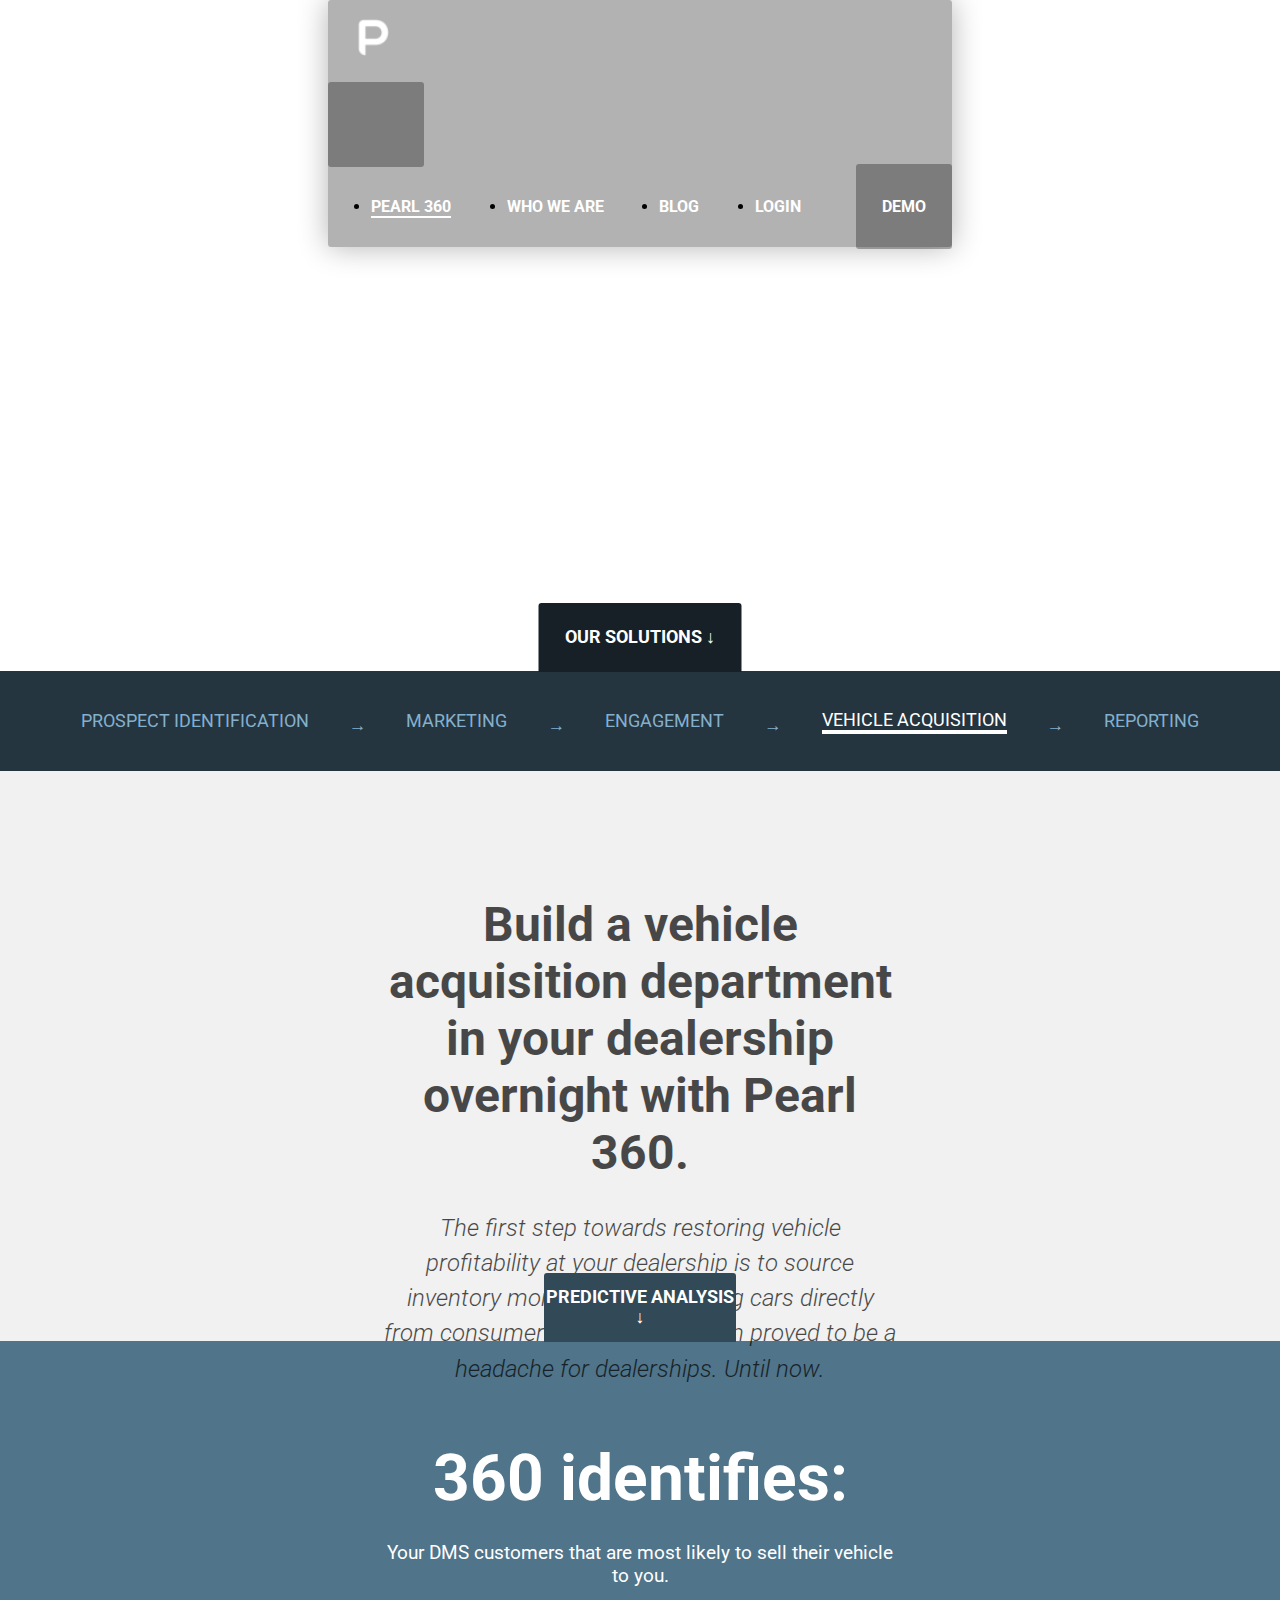
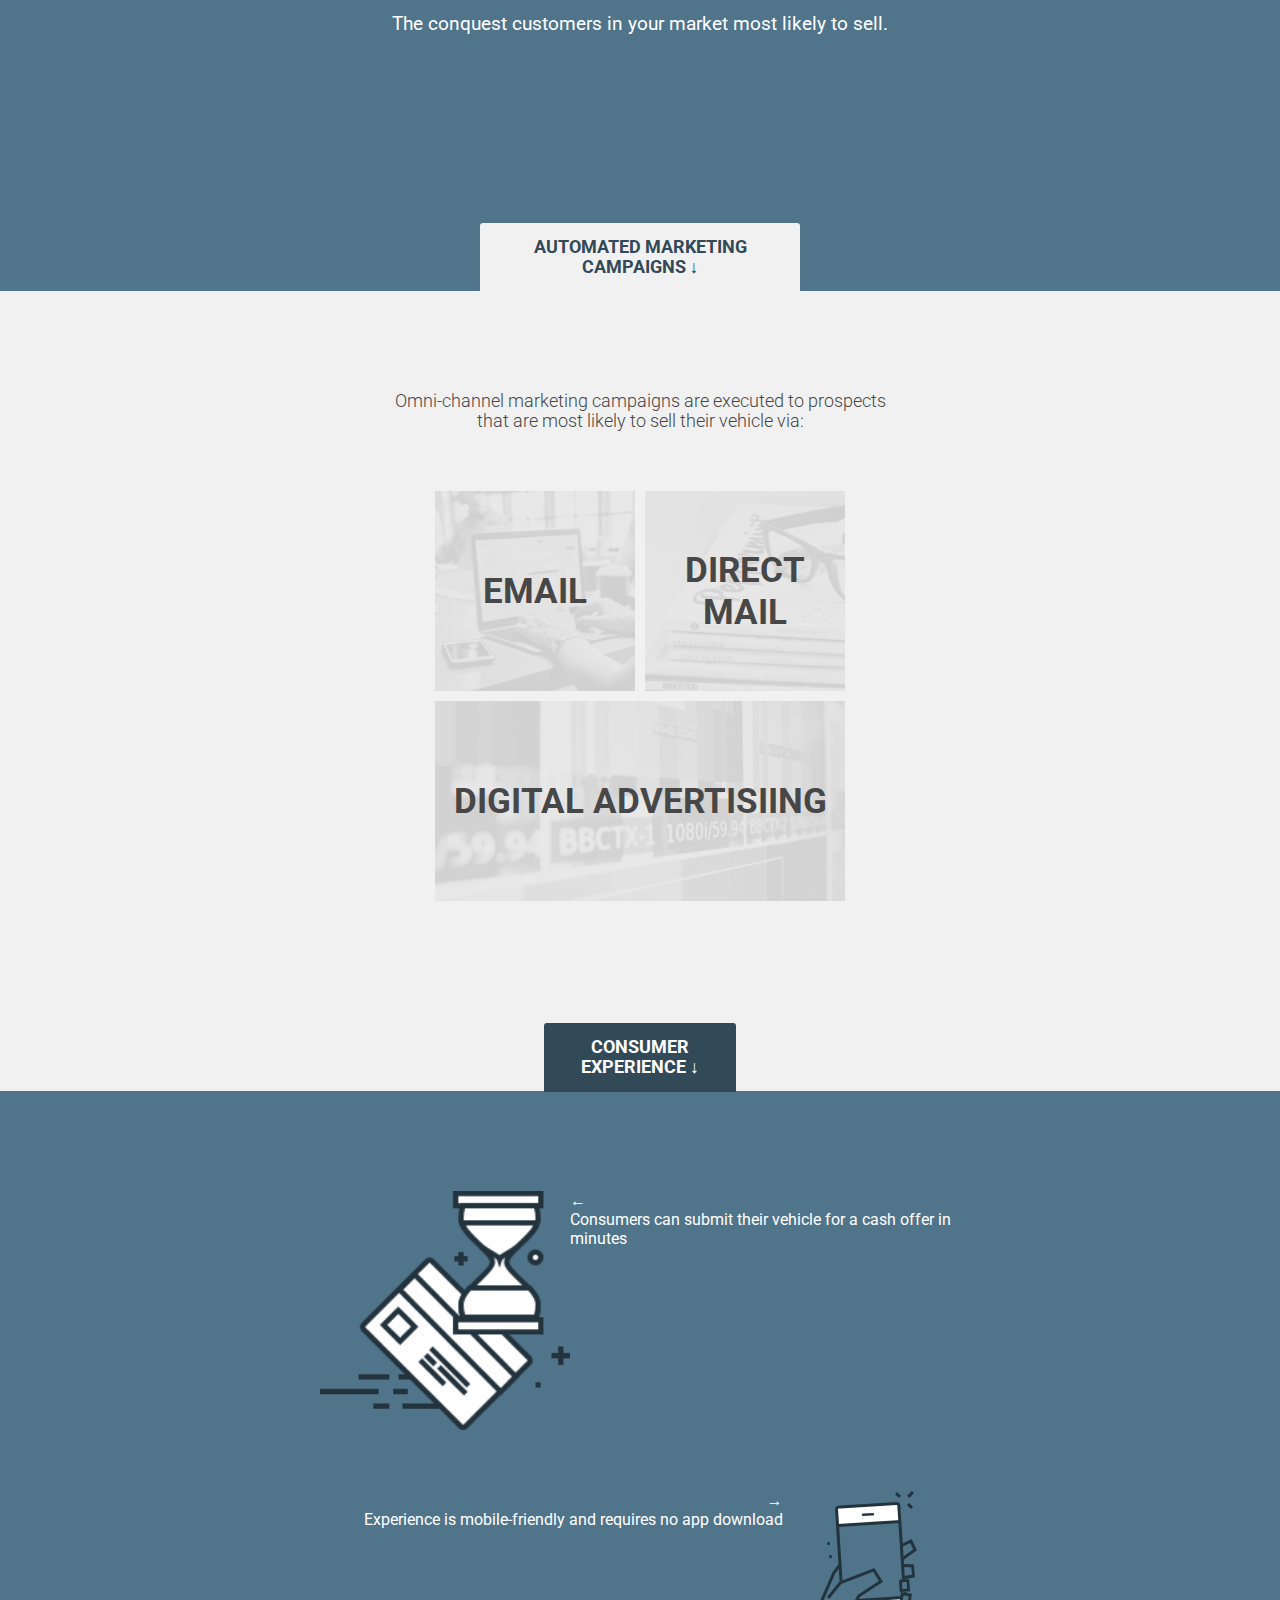
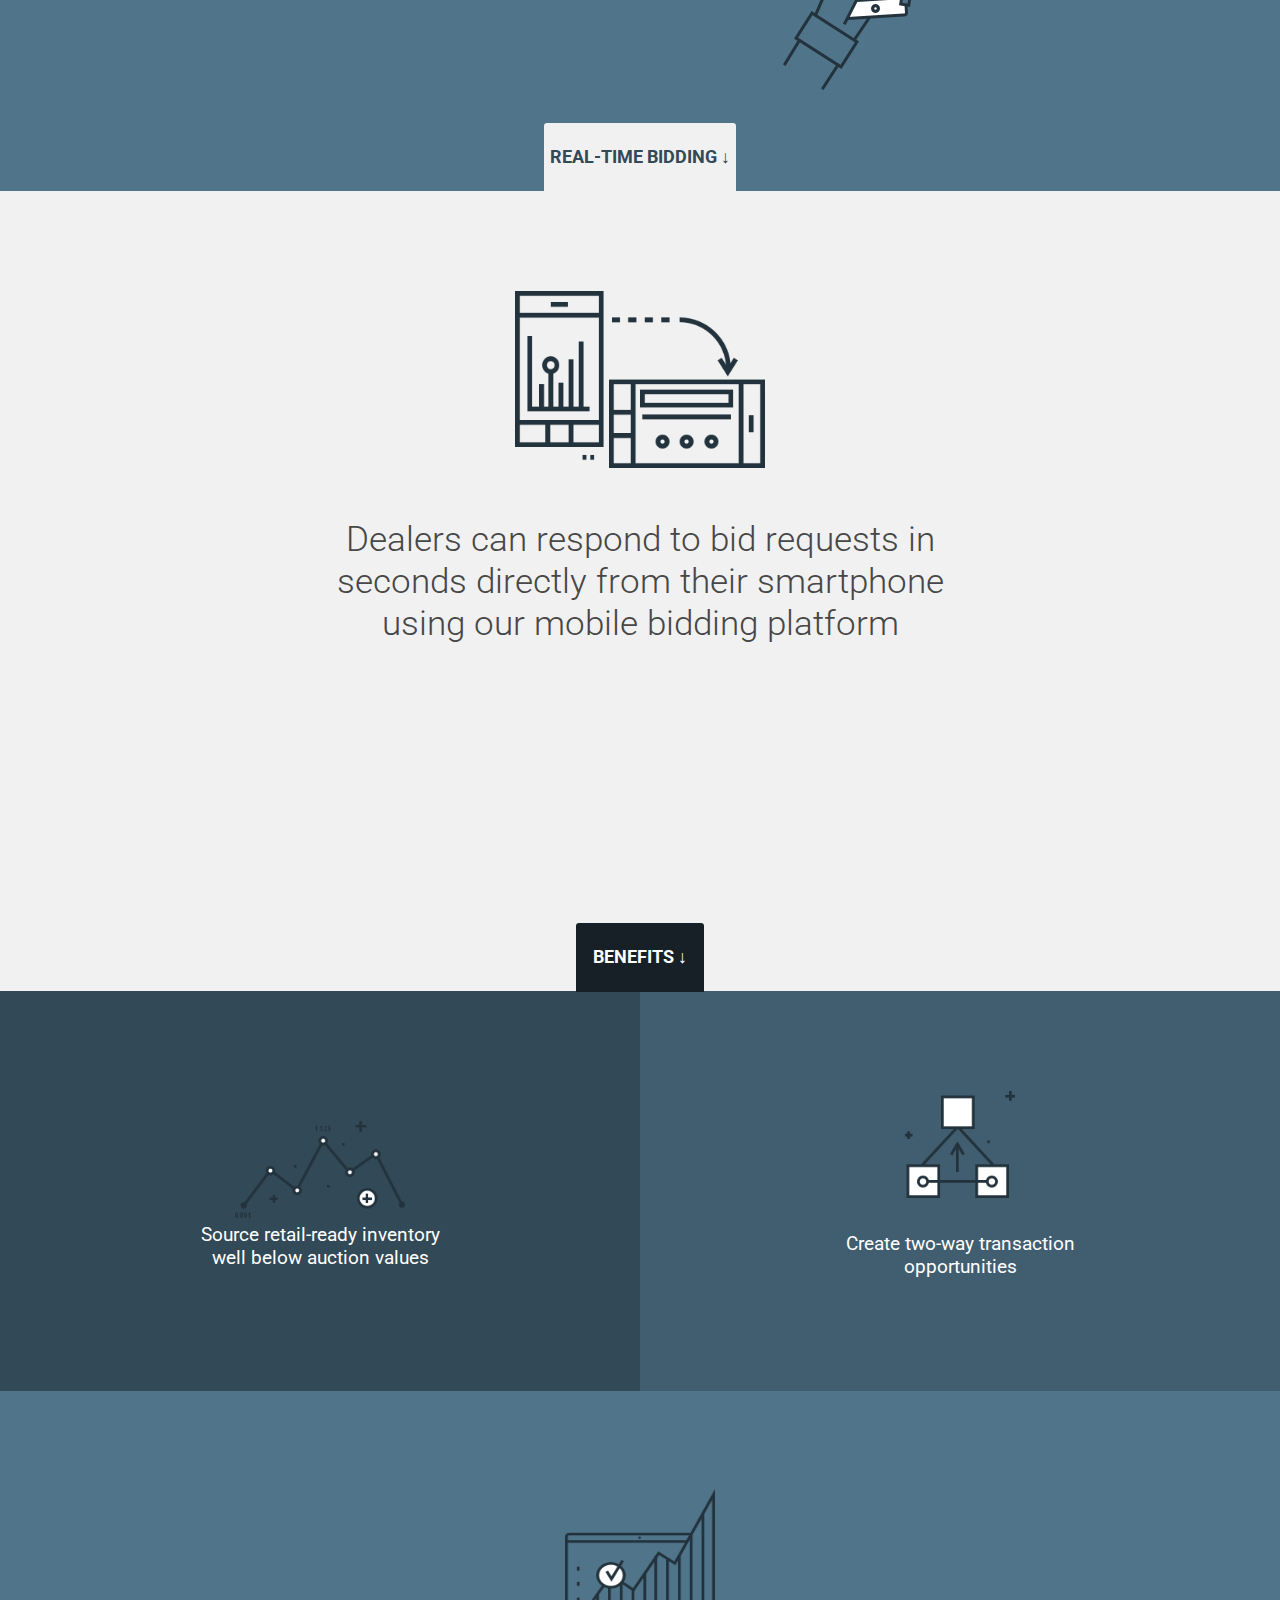
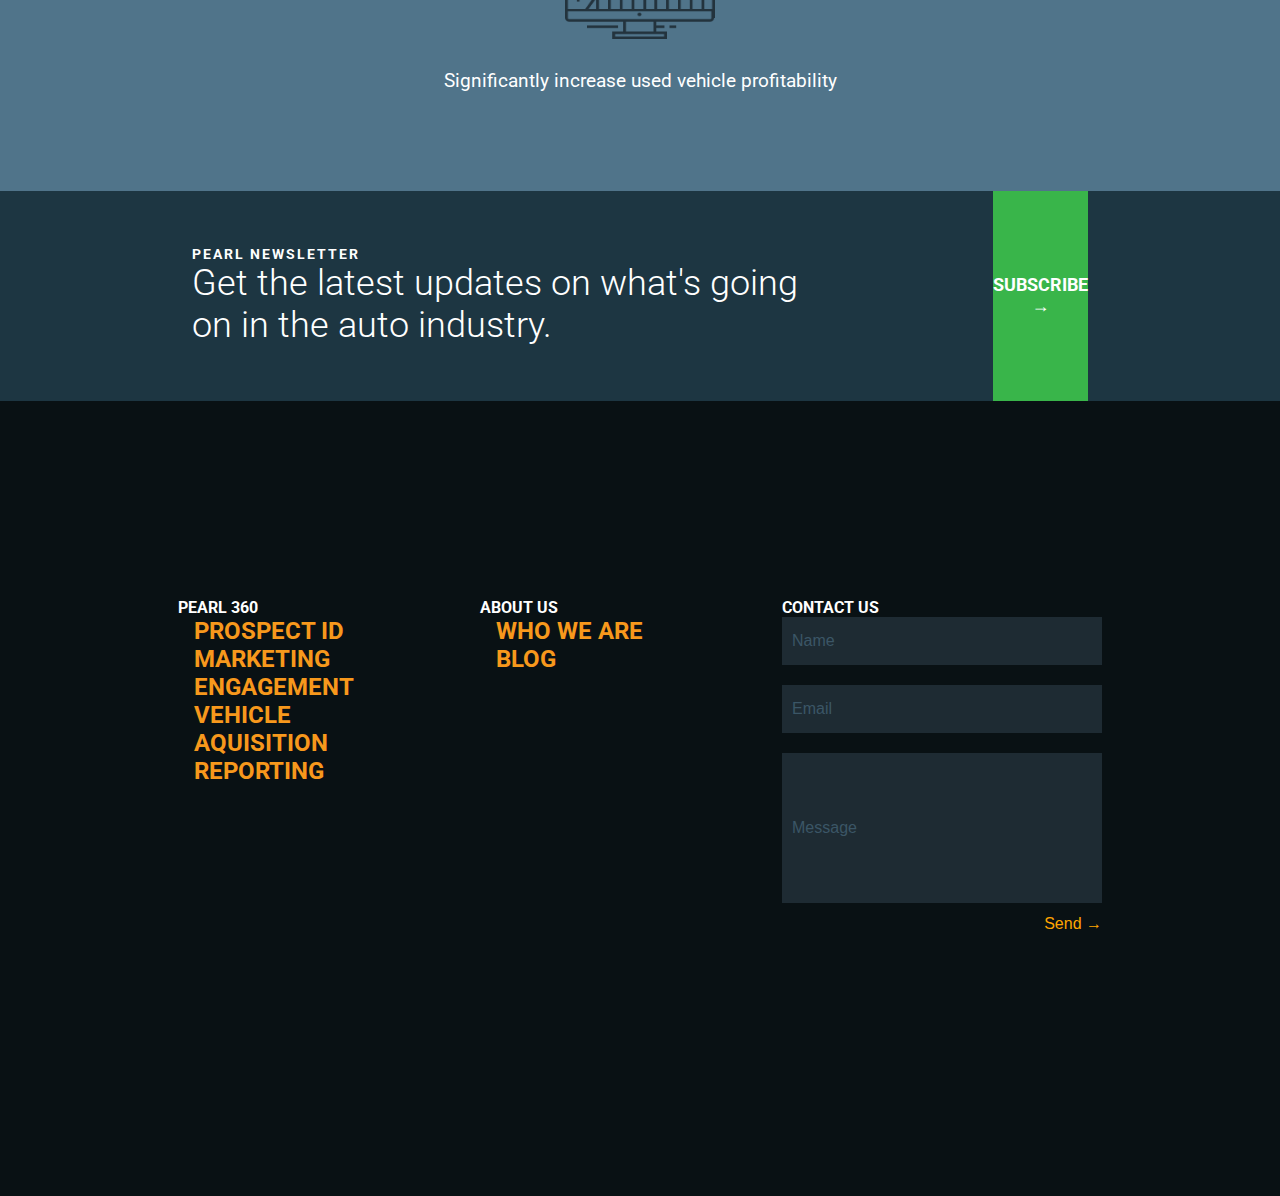
<file: acquisition.html>
<!DOCTYPE html>

<html lang="en">
    
  <head>
    <!-- Required meta tags -->
    <meta charset="utf-8">
    <meta name="viewport" content="width=device-width, initial-scale=1, shrink-to-fit=no">
    <!-- Bootstrap CSS -->
    <link rel="stylesheet" href="https://stackpath.bootstrapcdn.com/bootstrap/4.1.1/css/bootstrap.min.css" integrity="sha384-WskhaSGFgHYWDcbwN70/dfYBj47jz9qbsMId/iRN3ewGhXQFZCSftd1LZCfmhktB" crossorigin="anonymous">
    <link rel="stylesheet" type="text/css" href="thestyles.css">


    <title>Pearl - Vehicle Acquisition Page</title>
    
  </head>
  
  
  <body>

    <!-- -- -- HEADER SECTION -- -- -->
      
        <header class="header-svc">
            
            <div class="navigation-bar"><!--navbar-->
                
                <nav class="navbar navbar-expand-md navbar-dark roboto">
                    <a class="navbar-brand" href="#">
                        <img class="logo_pearl_p-for-pearl" src="images/logo-pearl-p-for-pearl.png" alt="logo"> 
                    </a>
                    <button class="navbar-toggler navigation-bar-demo" type="button" data-toggle="collapse" data-target="#collapsibleNavbar">
                        <span class="navbar-toggler-icon"></span>
                    </button>
                    <div class="collapse navbar-collapse" id="collapsibleNavbar">
                        <ul class="navbar-nav">
                          <li class="nav-item">
                            <a class="active" href="#">PEARL 360</a>
                          </li>
                          <li class="nav-item">
                            <a href="#">WHO WE ARE</a>
                          </li>
                          <li class="nav-item">
                            <a href="#">BLOG</a>
                          </li> 
                          <li class="nav-item">
                            <a href="#">LOGIN</a>
                          </li>
                          <li class="nav-item nav-item-2 navigation-bar-demo">
                            <a href="#">DEMO</a>
                          </li>    
                        </ul>
                    </div>  
                </nav>

            </div><!--end navbar-->

            <div class="flex-container-centered svc-head-margin">

                        <div class="slider-left-text">

                            <h1 class="blue-strong">Buy Vehicles Directly From Consumers</h1>

                            <h3>Automated campaigns encourage consumers to sell you their vehicle.</h3>

                            <h3>Allow consumers to submit their vehicle to you for a cash offer in minutes.</h3>

                            <h3>Source inventory well below auction values.</h3>
                            
                        </div>

                        <div class="slider-right-image">
                            
                            <img class="img-slider" src="images/vehacq.png">


                        </div>

                    </div>
                
                </div>

        <!-- -- -- /HEADER SECTION -- -- -->

        <!-- -- -- FEATURE SECTION -- -- -->
      
        <div class="home" id="home">

                <div class="broken-header-svc">
                
                        <h1>OUR SOLUTIONS &darr;</h1>
                    
                </div>
              <div class="feature-top-section">
                <div class="feature-nav-acq">
                    <ul>
                        <li class="first">PROSPECT IDENTIFICATION</li>
                        <li class="arrow"><h4>&rarr;</h4></li>
                        <li class="second">MARKETING</li>
                        <li class="arrow"><h4>&rarr;</h4></li>
                        <li class="third">ENGAGEMENT</li>
                        <li class="arrow"><h4>&rarr;</h4></li>
                        <li class="fourth">VEHICLE ACQUISITION</li>
                        <li class="arrow"><h4>&rarr;</h4></li>
                        <li class="fifth">REPORTING</li>
                    </ul>
                </div><!--/feature-nav-->

              <div class="flex-container-centered feature-text acq-intro">
                    <h1>Build a vehicle acquisition department in your dealership overnight with Pearl 360.</h1>
                    <h4>The first step towards restoring vehicle profitability at your dealership is to source inventory more efficiently. Buying cars directly from consumers at scale has often proved to be a headache for dealerships. Until now.</h4>
              </div>
            </div><!--/feature-top-section-->

        <div class="acquisition">

        <!-- -- -- PREDICTIVE ANALYSIS SECTION -- -- -->

            <div class="predictive-analysis">

                <div class="broken-header">
                
                    <h1>predictive analysis &darr;</h1>
                    
                </div>

                <div class="container">

                    <div class="content">
                        <h1>360 identifies:</h1>
                        <p>Your DMS customers that are most likely to sell their vehicle to you.</p>

                        <p>The conquest customers in your market most likely to sell.</p>

                    </div>

                </div>


            </div>

        <!-- -- -- AUTOMATED MARKETING SECTION -- -- -->

            <div class="automated-marketing">

                <div class="broken-header">
                
                    <h1>automated marketing campaigns &darr;</h1>
                    
                </div>

                <div class="container">

                    <div class="content">
                        <p>Omni-channel marketing campaigns are executed to prospects that are most likely to sell their vehicle via:</p>

                        <div class="picture-row">

                            <div class="email-acq">
                                <h1>EMAIL</h1>
                            </div>

                            <div class="direct-acq">
                               <h1> DIRECT MAIL</h1>
                            </div>

                        </div><!--/top pic row-->
                        
                        <div class="picture-row">

                            <div class="digital-acq">
                                <h1>DIGITAL ADVERTISIING</h1>
                            </div>

                        </div><!--/bottom pic row-->

                    </div>

                </div>

            </div><!--/automated marketing-->

        <!-- -- -- CONSUMER EXPERIENCE SECTION -- -- -->

            <div class="consumer-experience">
                <div class="broken-header">
                
                    <h1>consumer experience &darr;</h1>
                    
                </div>

                <div class="container">

                    <div class="content">

                        <div class="picture-row">

                            <div class="left-content">
                                <img class="img-slider" src="images/time-is-money.png">
                            </div>

                            <div class="right-content">
                              <p>&larr;</p>
                              <p>Consumers can submit their vehicle for a cash offer in minutes</p>
                            </div>

                        </div><!--/top pic row-->
                        
                        <div class="picture-row">

                            <div class="left-content">
                                <p>&rarr;</p>
                                <p>Experience is mobile-friendly and requires no app download</p>
                            </div>

                            <div class="right-content">
                              <img class="img-slider-mobile" src="images/mobile-hand.png">
                            </div>

                        </div><!--/bottom pic row-->

                    </div>

                </div><!--/container-->
            </div><!--/consumer experience-->

        <!-- -- -- REAL TIME SECTION -- -- -->

            <div class="real-time">
                <div class="broken-header">
                
                    <h1>real-time bidding &darr;</h1>
                    
                </div>

                <div class="container">

                    <div class="content">

                        <div class="picture-row">

                            <img class="img-slider" src="images/mobile.png">

                        </div><!--/top pic row-->

                        <div class="picture-row">

                            <p>Dealers can respond to bid requests in seconds directly from their smartphone using our mobile bidding platform</p>

                        </div><!--/top pic row-->

                    </div>

                </div><!--/container-->

            </div><!--/real-time section-->

        <!-- -- -- BENEFITS SECTION -- -- -->

            <div class="benefits">
                <div class="broken-header">
                
                    <h1>benefits &darr;</h1>
                    
                </div>

                <div class="benefits-container">
                    <div class="left-box">
                        <div class="content">

                            <img class="img-slider-benefits2" src="images/line-chart.png">

                            <p>Source retail-ready inventory well below auction values</p>

                        </div>
                    </div>
                    <div class="right-box">
                        <div class="content">

                            <img class="img-slider-benefits" src="images/process.png">

                            <p>Create two-way transaction opportunities</p>

                        </div>
                    </div>

                    <div class="benefits-bottom">
                        <img class="desktop-check" src="images/desktop-check.png">

                        <p>Significantly increase used vehicle profitability</p>
                    </div>

                </div>

            </div><!--/benefits-->

        </div><!--/acquisition section-->

                
                    
       <!-- -- -- SUBSCRIBE AND FOOTER SECTION -- -- -->

            <div class="rectangle-11">
               <div class="demo-sign-inner">
                    
                            <div class="demo-text">
                                <h5>Pearl Newsletter</h5>

                                <h1>Get the latest updates on what's going on in the auto industry.</h1>
                            </div>
                        
                        <div class="green">
                            <a class="green-btn">SUBSCRIBE &rarr;</a>
                        </div>
                        
                    </div>
                </div><!--end rectangle-4-inner-->
                
            </div>
            
            
        </div><!--end home-->
          
        <footer class="rectangle-12">
              
              <div class="footer-container">


                    <div class="pearl-360">
                        <h5>PEARL 360</h5>

                        <h4 class="orange">
                            PROSPECT ID<br>
                            MARKETING<br>
                            ENGAGEMENT<br>
                            VEHICLE AQUISITION<br>
                            REPORTING
                    </h4>
                    </div>

                    <div class="aboutus">

                        <h5>ABOUT US</h5>

                        <h4 class="orange">
                            WHO WE ARE<br>
                            BLOG<br>
                        </h4>

                    </div>

                    <div class="contact-box">
                        <h5>CONTACT US</h5>

                        <form action="/action_page.php">
                          
                          <input type="text" name="firstname" value="Name" class="input-name">
                          <br>
                          
                          <input type="text" name="lastname" value="Email" class="input-name">

                          <input type="textarea" name="lastname" value="Message" class="input-textarea">
                        <input type="submit" value="Send &rarr;" class="submit">
                        </form> 

                    </div>


              </div>
              
        </footer>


    <!-- Optional JavaScript -->
    <!-- jQuery first, then Popper.js, then Bootstrap JS -->
    <script src="https://code.jquery.com/jquery-3.3.1.slim.min.js" integrity="sha384-q8i/X+965DzO0rT7abK41JStQIAqVgRVzpbzo5smXKp4YfRvH+8abtTE1Pi6jizo" crossorigin="anonymous"></script>
    <script src="https://cdnjs.cloudflare.com/ajax/libs/popper.js/1.14.3/umd/popper.min.js" integrity="sha384-ZMP7rVo3mIykV+2+9J3UJ46jBk0WLaUAdn689aCwoqbBJiSnjAK/l8WvCWPIPm49" crossorigin="anonymous"></script>
    <script src="https://stackpath.bootstrapcdn.com/bootstrap/4.1.1/js/bootstrap.min.js" integrity="sha384-smHYKdLADwkXOn1EmN1qk/HfnUcbVRZyYmZ4qpPea6sjB/pTJ0euyQp0Mk8ck+5T" crossorigin="anonymous"></script>
  </body>
</html>
</file>
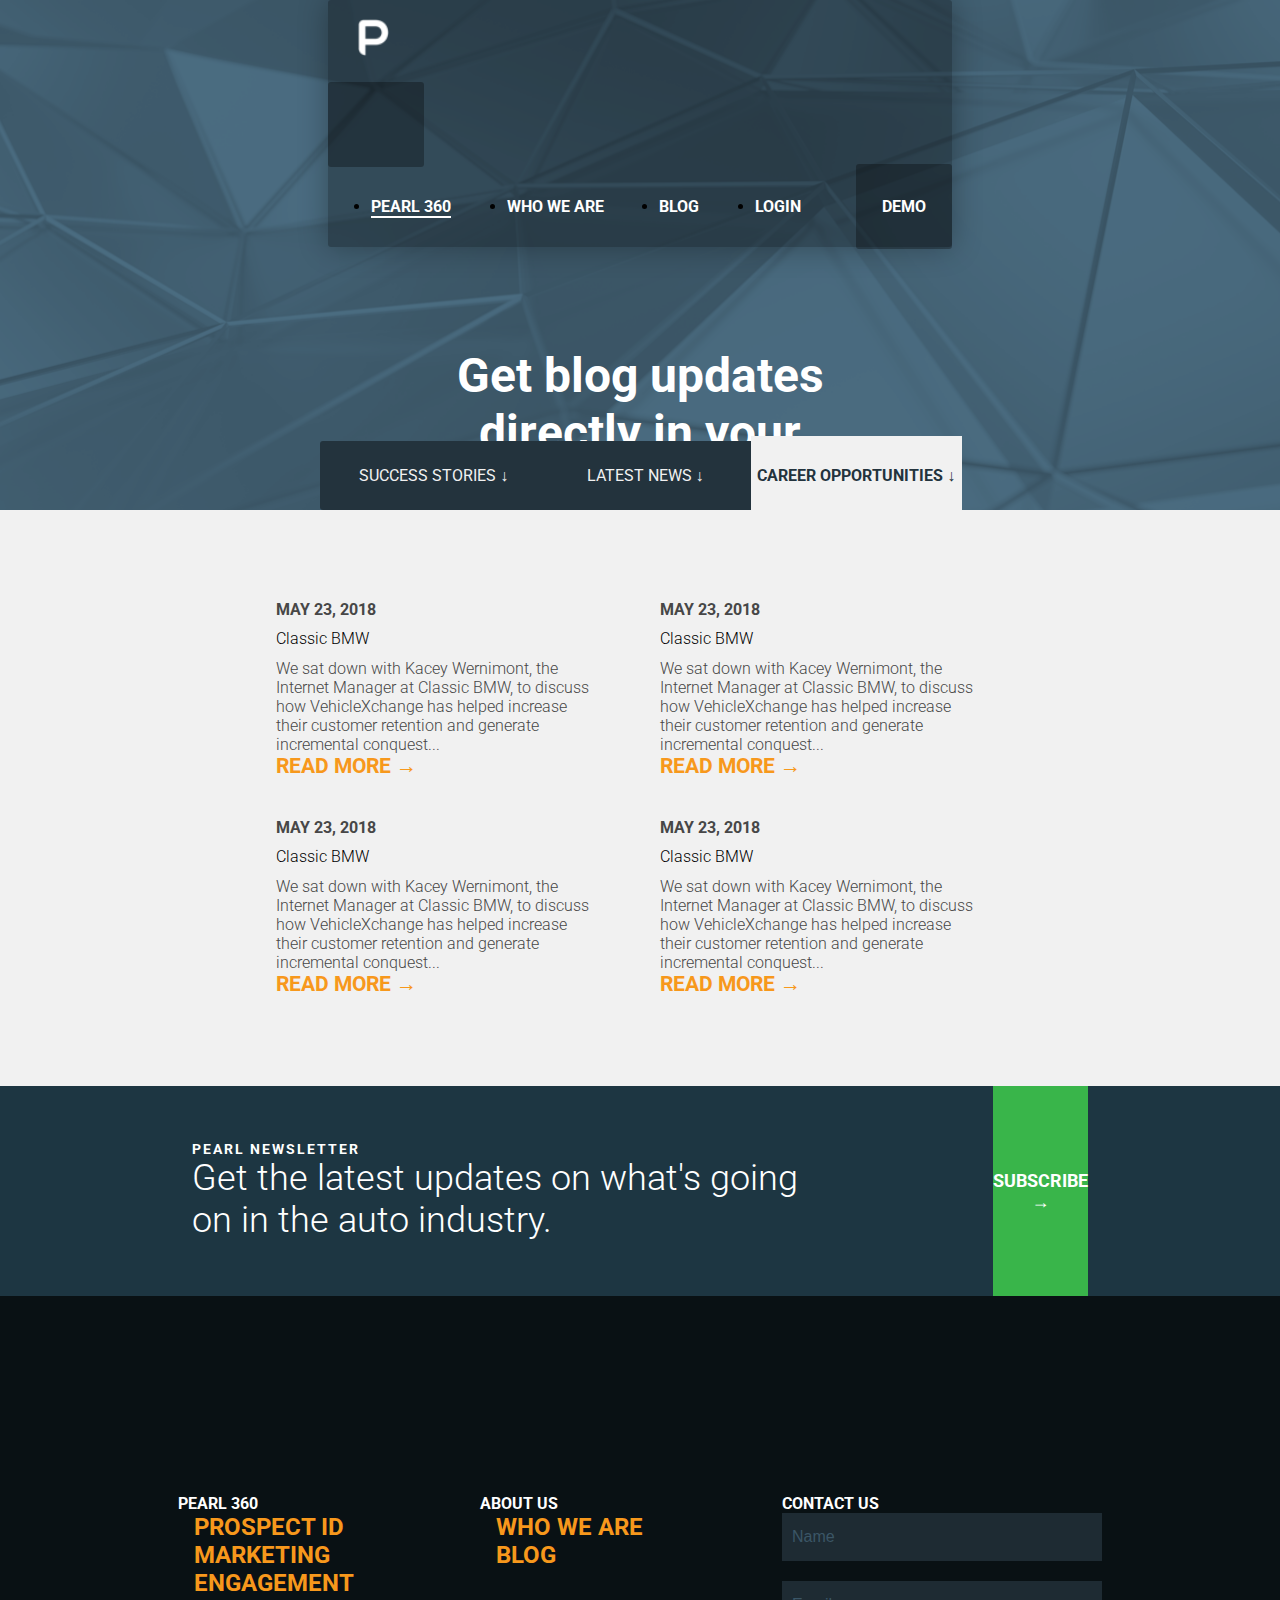
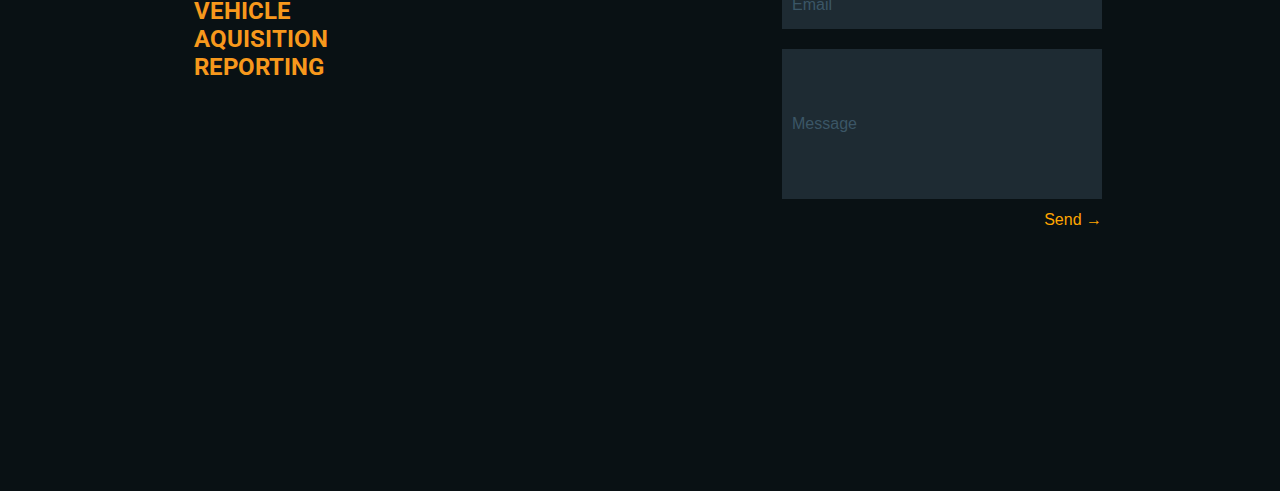
<file: blog-careerops.html>
<!DOCTYPE html>

<html lang="en">
    
  <head>
    <!-- Required meta tags -->
    <meta charset="utf-8">
    <meta name="viewport" content="width=device-width, initial-scale=1, shrink-to-fit=no">
    <!-- Bootstrap CSS -->
    <link rel="stylesheet" href="https://stackpath.bootstrapcdn.com/bootstrap/4.1.1/css/bootstrap.min.css" integrity="sha384-WskhaSGFgHYWDcbwN70/dfYBj47jz9qbsMId/iRN3ewGhXQFZCSftd1LZCfmhktB" crossorigin="anonymous">
    <link rel="stylesheet" type="text/css" href="thestyles.css">


    <title>Pearl - Service Page</title>
    
  </head>
  
  
  <body>

    <!-- -- -- HEADER SECTION -- -- -->
      
        <header class="header-blog1">
            
            <div class="navigation-bar"><!--navbar-->
                
                <nav class="navbar navbar-expand-md navbar-dark roboto">
                    <a class="navbar-brand" href="#">
                        <img class="logo_pearl_p-for-pearl" src="images/logo-pearl-p-for-pearl.png" alt="logo"> 
                    </a>
                    <button class="navbar-toggler navigation-bar-demo" type="button" data-toggle="collapse" data-target="#collapsibleNavbar">
                        <span class="navbar-toggler-icon"></span>
                    </button>
                    <div class="collapse navbar-collapse" id="collapsibleNavbar">
                        <ul class="navbar-nav">
                          <li class="nav-item">
                            <a class="active" href="#">PEARL 360</a>
                          </li>
                          <li class="nav-item">
                            <a href="#">WHO WE ARE</a>
                          </li>
                          <li class="nav-item">
                            <a href="#">BLOG</a>
                          </li> 
                          <li class="nav-item">
                            <a href="#">LOGIN</a>
                          </li>
                          <li class="nav-item nav-item-2 navigation-bar-demo">
                            <a href="#">DEMO</a>
                          </li>    
                        </ul>
                    </div>  
                </nav>

            </div><!--end navbar-->

            <div class="blog-head-div">

                <h1 class="blog-head">Get blog updates directly in your inbox<h1>

            </div>

            <div class="email-box"><!--email box-->

                    <div class="email-left">
                       Email Address
                    </div>
                    <div class="email-right email-submit">
                       Submit &rarr;
                    </div>

            </div>

        </header>

        <div class="blog-section">
            <div class="blog-nav">
                <ul>
                    <li>Success Stories &darr;</li>
                    <li>Latest News &darr;</li>
                    <li class="active-box2">Career Opportunities &darr;</li>

            </div>


        </div>
                
        <div class="blog-section">
            <div class="blog-main-content">
                <div class="blog-content-row">
                    <div class="blog-content-box">
                        <p class="date">May 23, 2018</p>
                        <h3>Classic BMW</h3>
                        <p>We sat down with Kacey Wernimont, the Internet Manager at Classic BMW, to discuss how VehicleXchange has helped increase their customer retention and generate incremental conquest...</p>

                        <p class="read-more">Read More &rarr;</p>
                    </div>
                    <div class="blog-content-box">
                        <p class="date">May 23, 2018</p>
                        <h3>Classic BMW</h3>
                        <p>We sat down with Kacey Wernimont, the Internet Manager at Classic BMW, to discuss how VehicleXchange has helped increase their customer retention and generate incremental conquest...</p>

                        <p class="read-more">Read More &rarr;</p>
                    </div>
                </div>
                <div class="blog-content-row">
                    <div class="blog-content-box">
                        <p class="date">May 23, 2018</p>
                        <h3>Classic BMW</h3>
                        <p>We sat down with Kacey Wernimont, the Internet Manager at Classic BMW, to discuss how VehicleXchange has helped increase their customer retention and generate incremental conquest...</p>

                        <p class="read-more">Read More &rarr;</p>
                    </div>
                    <div class="blog-content-box">
                        <p class="date">May 23, 2018</p>
                        <h3>Classic BMW</h3>
                        <p>We sat down with Kacey Wernimont, the Internet Manager at Classic BMW, to discuss how VehicleXchange has helped increase their customer retention and generate incremental conquest...</p>

                        <p class="read-more">Read More &rarr;</p>
                    </div>
                </div>
            </div>
        </div>
    
            
 
            <div class="rectangle-11">
               <div class="demo-sign-inner">
                    
                            <div class="demo-text">
                                <h5>Pearl Newsletter</h5>

                                <h1>Get the latest updates on what's going on in the auto industry.</h1>
                            </div>
                        
                        <div class="green">
                            <a class="green-btn">SUBSCRIBE &rarr;</a>
                        </div>
                        
                    </div>
                </div><!--end rectangle-4-inner-->
                
            </div>
            
            
        </div><!--end home-->
          
        <footer class="rectangle-12">
              
              <div class="footer-container">


                    <div class="pearl-360">
                        <h5>PEARL 360</h5>

                        <h4 class="orange">
                            PROSPECT ID<br>
                            MARKETING<br>
                            ENGAGEMENT<br>
                            VEHICLE AQUISITION<br>
                            REPORTING
                    </h4>
                    </div>

                    <div class="aboutus">

                        <h5>ABOUT US</h5>

                        <h4 class="orange">
                            WHO WE ARE<br>
                            BLOG<br>
                        </h4>

                    </div>

                    <div class="contact-box">
                        <h5>CONTACT US</h5>

                        <form action="/action_page.php">
                          
                          <input type="text" name="firstname" value="Name" class="input-name">
                          <br>
                          
                          <input type="text" name="lastname" value="Email" class="input-name">

                          <input type="textarea" name="lastname" value="Message" class="input-textarea">
                        <input type="submit" value="Send &rarr;" class="submit">
                        </form> 

                    </div>


              </div>
              
        </footer>


    <!-- Optional JavaScript -->
    <!-- jQuery first, then Popper.js, then Bootstrap JS -->
    <script src="https://code.jquery.com/jquery-3.3.1.slim.min.js" integrity="sha384-q8i/X+965DzO0rT7abK41JStQIAqVgRVzpbzo5smXKp4YfRvH+8abtTE1Pi6jizo" crossorigin="anonymous"></script>
    <script src="https://cdnjs.cloudflare.com/ajax/libs/popper.js/1.14.3/umd/popper.min.js" integrity="sha384-ZMP7rVo3mIykV+2+9J3UJ46jBk0WLaUAdn689aCwoqbBJiSnjAK/l8WvCWPIPm49" crossorigin="anonymous"></script>
    <script src="https://stackpath.bootstrapcdn.com/bootstrap/4.1.1/js/bootstrap.min.js" integrity="sha384-smHYKdLADwkXOn1EmN1qk/HfnUcbVRZyYmZ4qpPea6sjB/pTJ0euyQp0Mk8ck+5T" crossorigin="anonymous"></script>
  </body>
</html>
</file>
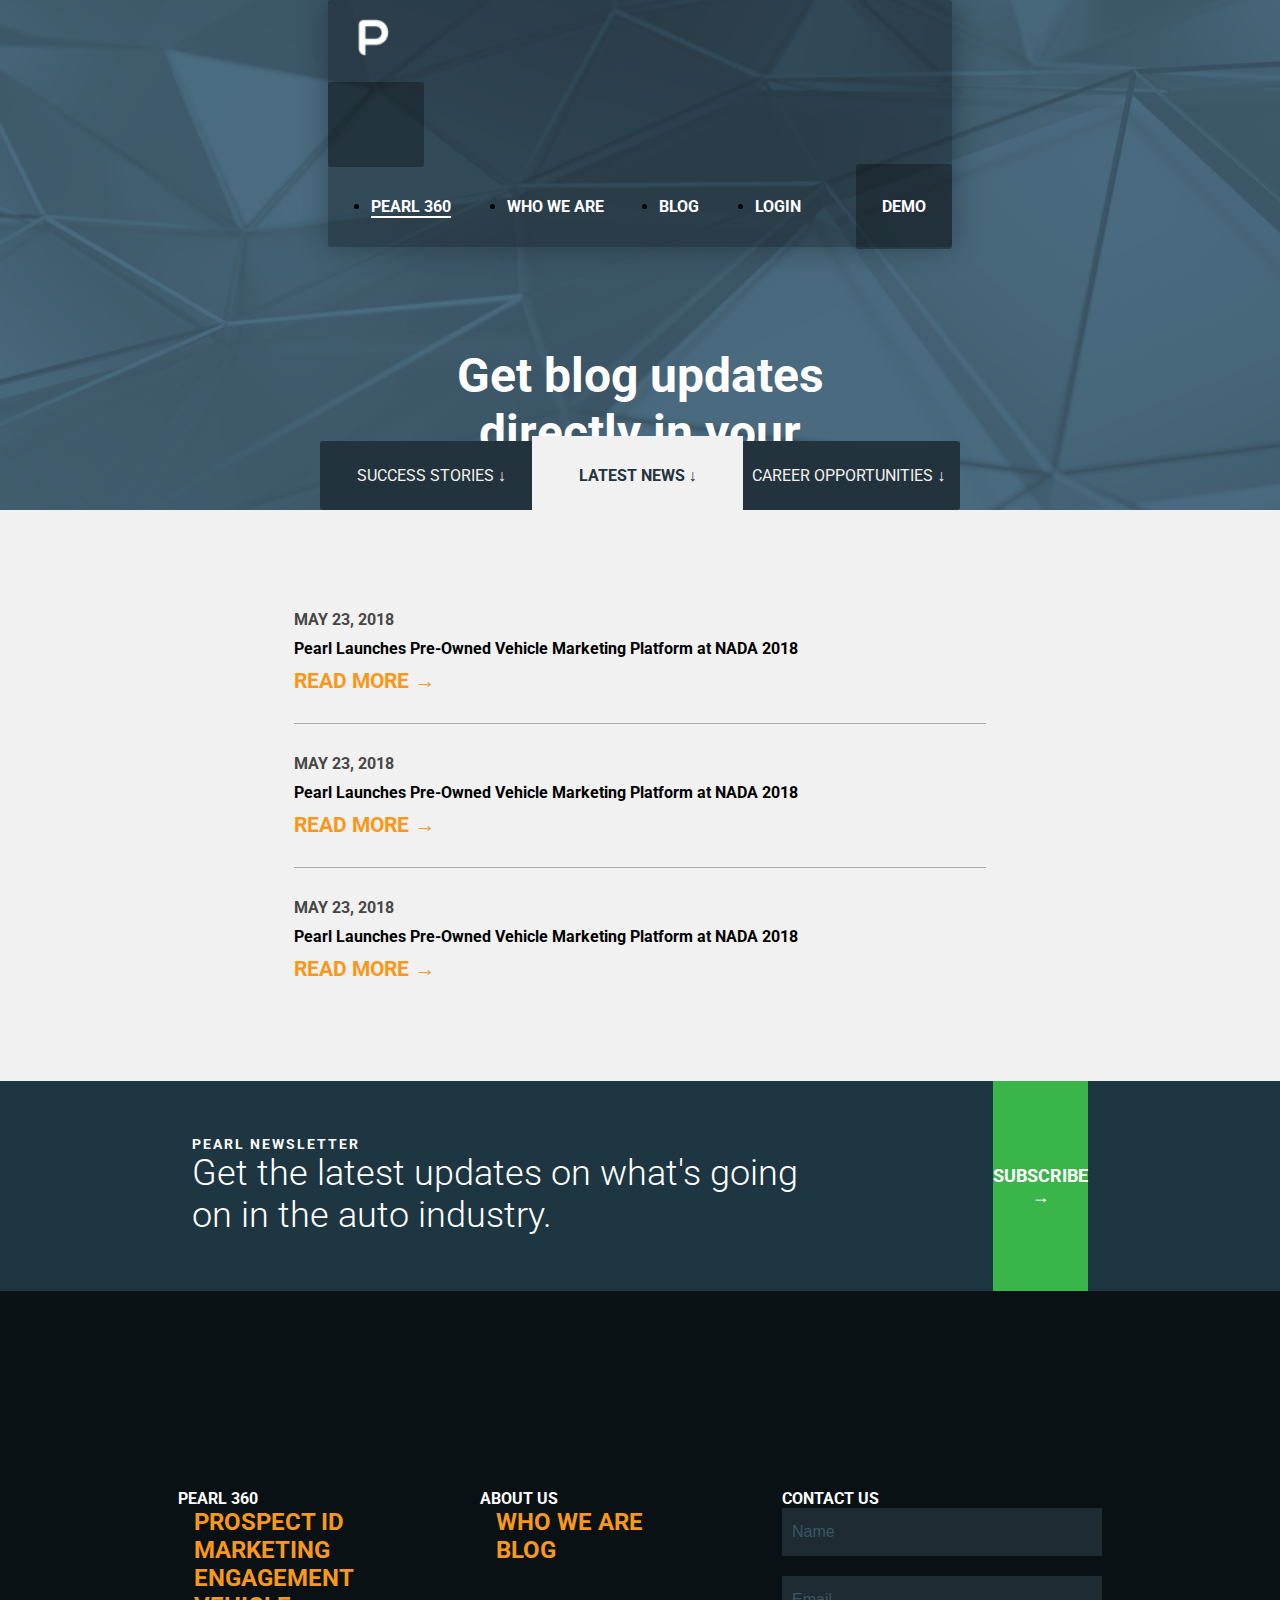
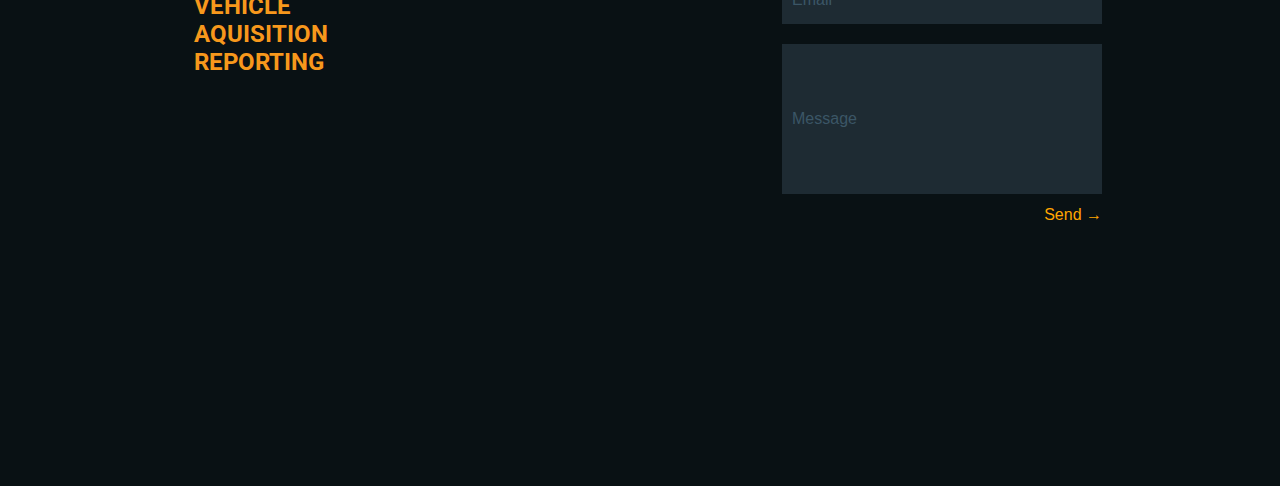
<file: blog-news.html>
<!DOCTYPE html>

<html lang="en">
    
  <head>
    <!-- Required meta tags -->
    <meta charset="utf-8">
    <meta name="viewport" content="width=device-width, initial-scale=1, shrink-to-fit=no">
    <!-- Bootstrap CSS -->
    <link rel="stylesheet" href="https://stackpath.bootstrapcdn.com/bootstrap/4.1.1/css/bootstrap.min.css" integrity="sha384-WskhaSGFgHYWDcbwN70/dfYBj47jz9qbsMId/iRN3ewGhXQFZCSftd1LZCfmhktB" crossorigin="anonymous">
    <link rel="stylesheet" type="text/css" href="thestyles.css">


    <title>Pearl - Service Page</title>
    
  </head>
  
  
  <body>

    <!-- -- -- HEADER SECTION -- -- -->
      
        <header class="header-blog1">
            
            <div class="navigation-bar"><!--navbar-->
                
                <nav class="navbar navbar-expand-md navbar-dark roboto">
                    <a class="navbar-brand" href="#">
                        <img class="logo_pearl_p-for-pearl" src="images/logo-pearl-p-for-pearl.png" alt="logo"> 
                    </a>
                    <button class="navbar-toggler navigation-bar-demo" type="button" data-toggle="collapse" data-target="#collapsibleNavbar">
                        <span class="navbar-toggler-icon"></span>
                    </button>
                    <div class="collapse navbar-collapse" id="collapsibleNavbar">
                        <ul class="navbar-nav">
                          <li class="nav-item">
                            <a class="active" href="#">PEARL 360</a>
                          </li>
                          <li class="nav-item">
                            <a href="#">WHO WE ARE</a>
                          </li>
                          <li class="nav-item">
                            <a href="#">BLOG</a>
                          </li> 
                          <li class="nav-item">
                            <a href="#">LOGIN</a>
                          </li>
                          <li class="nav-item nav-item-2 navigation-bar-demo">
                            <a href="#">DEMO</a>
                          </li>    
                        </ul>
                    </div>  
                </nav>

            </div><!--end navbar-->

            <div class="blog-head-div">

                <h1 class="blog-head">Get blog updates directly in your inbox<h1>

            </div>

            <div class="email-box"><!--email box-->

                    <div class="email-left">
                       Email Address
                    </div>
                    <div class="email-right email-submit">
                       Submit &rarr;
                    </div>

            </div>

        </header>

        <div class="blog-section">
            <div class="blog-nav">
                <ul>
                    <li>Success Stories &darr;</li>
                    <li class="active-box">Latest News &darr;</li>
                    <li>Career Opportunities &darr;</li>

            </div>


        </div>
                
        <div class="blog-section">
            <div class="blog-main-content">
                <div class="blog-content-row-news">
                    
                        <p class="date">May 23, 2018</p>
                        <h3>Pearl Launches Pre-Owned Vehicle Marketing Platform at NADA 2018</h3>

                        <p class="read-more">Read More &rarr;</p>
                </div>
                <div class="blog-content-row-news">
                    
                        <p class="date">May 23, 2018</p>
                        <h3>Pearl Launches Pre-Owned Vehicle Marketing Platform at NADA 2018</h3>

                        <p class="read-more">Read More &rarr;</p>
                </div>
                <div class="blog-content-row-news bottom">
                    
                        <p class="date">May 23, 2018</p>
                        <h3>Pearl Launches Pre-Owned Vehicle Marketing Platform at NADA 2018</h3>

                        <p class="read-more">Read More &rarr;</p>
                </div>
            </div>
        </div>
    
            
 
            <div class="rectangle-11">
               <div class="demo-sign-inner">
                    
                            <div class="demo-text">
                                <h5>Pearl Newsletter</h5>

                                <h1>Get the latest updates on what's going on in the auto industry.</h1>
                            </div>
                        
                        <div class="green">
                            <a class="green-btn">SUBSCRIBE &rarr;</a>
                        </div>
                        
                    </div>
                </div><!--end rectangle-4-inner-->
                
            </div>
            
            
        </div><!--end home-->
          
        <footer class="rectangle-12">
              
              <div class="footer-container">


                    <div class="pearl-360">
                        <h5>PEARL 360</h5>

                        <h4 class="orange">
                            PROSPECT ID<br>
                            MARKETING<br>
                            ENGAGEMENT<br>
                            VEHICLE AQUISITION<br>
                            REPORTING
                    </h4>
                    </div>

                    <div class="aboutus">

                        <h5>ABOUT US</h5>

                        <h4 class="orange">
                            WHO WE ARE<br>
                            BLOG<br>
                        </h4>

                    </div>

                    <div class="contact-box">
                        <h5>CONTACT US</h5>

                        <form action="/action_page.php">
                          
                          <input type="text" name="firstname" value="Name" class="input-name">
                          <br>
                          
                          <input type="text" name="lastname" value="Email" class="input-name">

                          <input type="textarea" name="lastname" value="Message" class="input-textarea">
                        <input type="submit" value="Send &rarr;" class="submit">
                        </form> 

                    </div>


              </div>
              
        </footer>


    <!-- Optional JavaScript -->
    <!-- jQuery first, then Popper.js, then Bootstrap JS -->
    <script src="https://code.jquery.com/jquery-3.3.1.slim.min.js" integrity="sha384-q8i/X+965DzO0rT7abK41JStQIAqVgRVzpbzo5smXKp4YfRvH+8abtTE1Pi6jizo" crossorigin="anonymous"></script>
    <script src="https://cdnjs.cloudflare.com/ajax/libs/popper.js/1.14.3/umd/popper.min.js" integrity="sha384-ZMP7rVo3mIykV+2+9J3UJ46jBk0WLaUAdn689aCwoqbBJiSnjAK/l8WvCWPIPm49" crossorigin="anonymous"></script>
    <script src="https://stackpath.bootstrapcdn.com/bootstrap/4.1.1/js/bootstrap.min.js" integrity="sha384-smHYKdLADwkXOn1EmN1qk/HfnUcbVRZyYmZ4qpPea6sjB/pTJ0euyQp0Mk8ck+5T" crossorigin="anonymous"></script>
  </body>
</html>
</file>
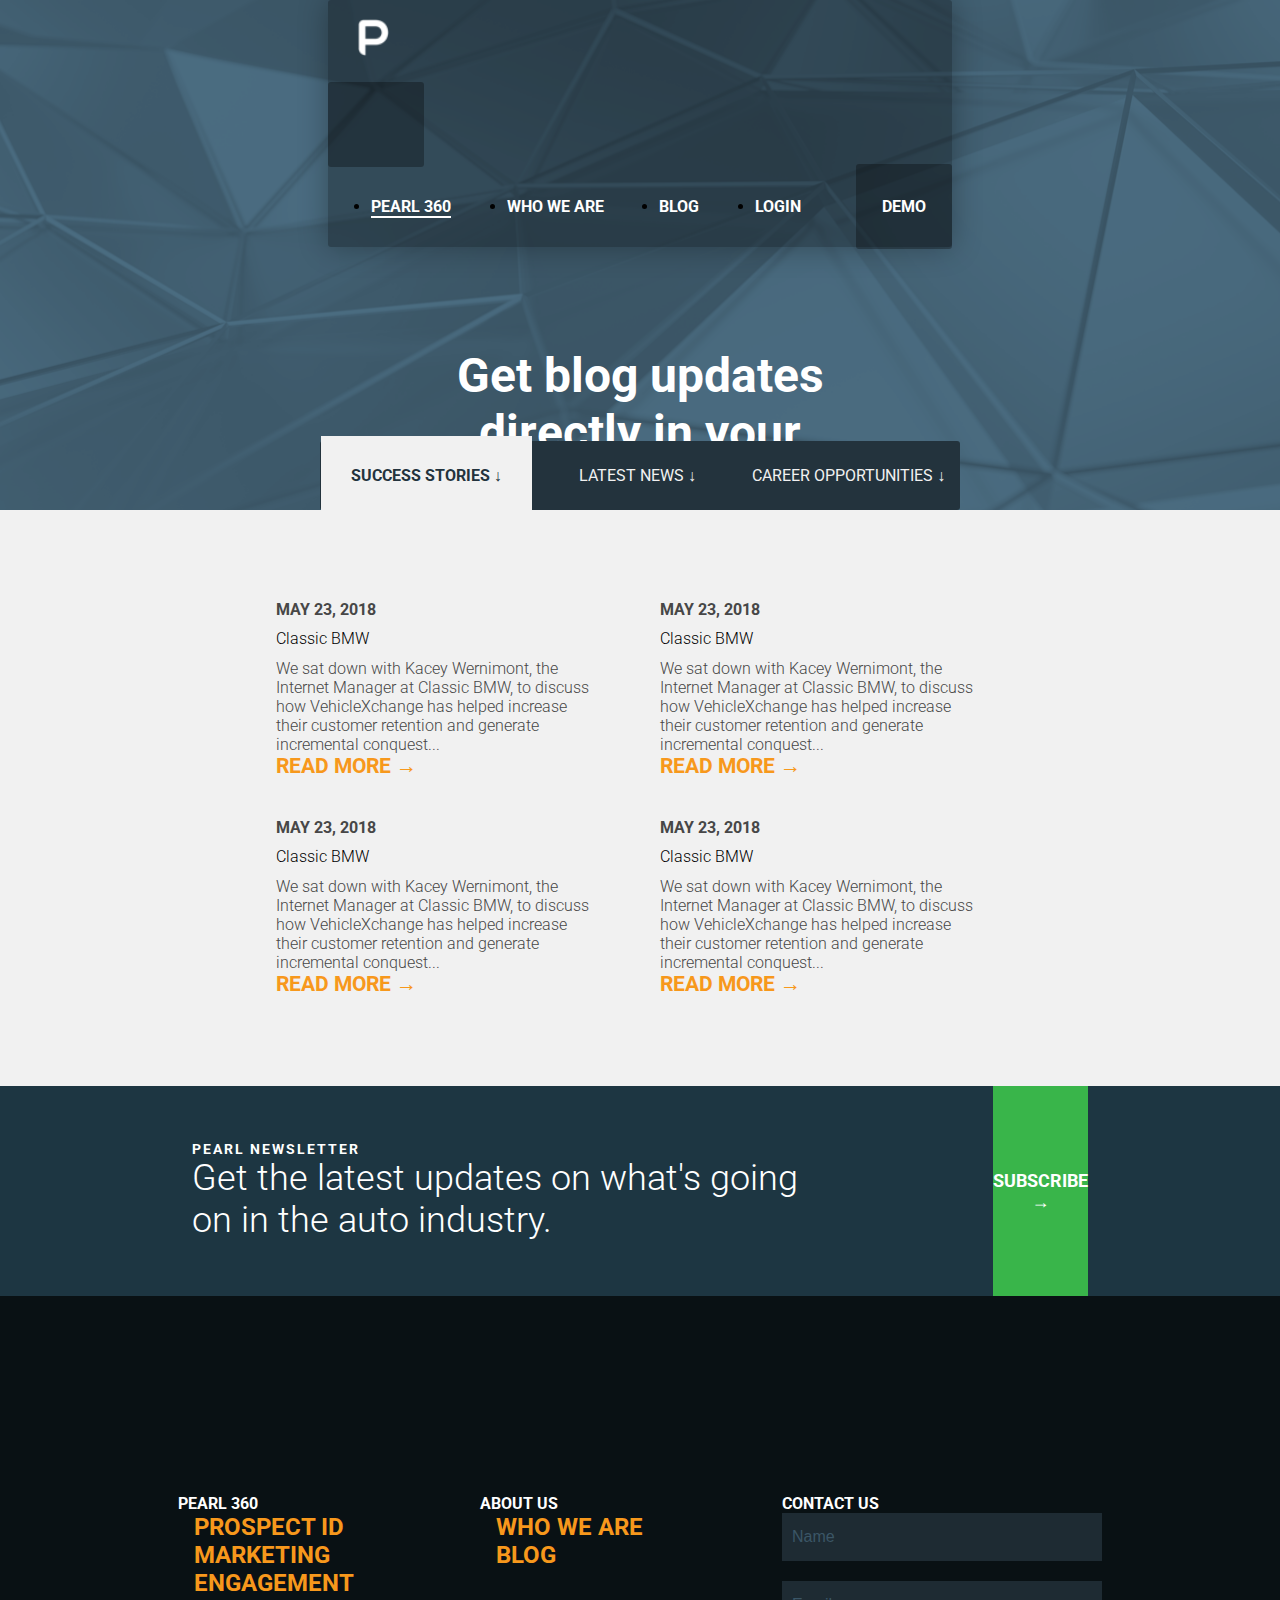
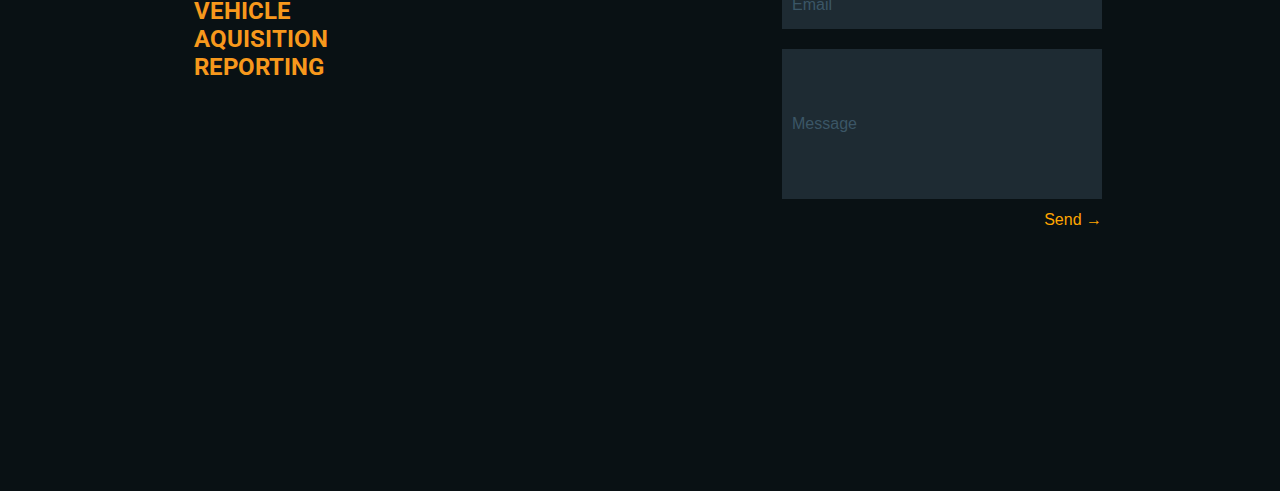
<file: blog-success.html>
<!DOCTYPE html>

<html lang="en">
    
  <head>
    <!-- Required meta tags -->
    <meta charset="utf-8">
    <meta name="viewport" content="width=device-width, initial-scale=1, shrink-to-fit=no">
    <!-- Bootstrap CSS -->
    <link rel="stylesheet" href="https://stackpath.bootstrapcdn.com/bootstrap/4.1.1/css/bootstrap.min.css" integrity="sha384-WskhaSGFgHYWDcbwN70/dfYBj47jz9qbsMId/iRN3ewGhXQFZCSftd1LZCfmhktB" crossorigin="anonymous">
    <link rel="stylesheet" type="text/css" href="thestyles.css">


    <title>Pearl - Service Page</title>
    
  </head>
  
  
  <body>

    <!-- -- -- HEADER SECTION -- -- -->
      
        <header class="header-blog1">
            
            <div class="navigation-bar"><!--navbar-->
                
                <nav class="navbar navbar-expand-md navbar-dark roboto">
                    <a class="navbar-brand" href="#">
                        <img class="logo_pearl_p-for-pearl" src="images/logo-pearl-p-for-pearl.png" alt="logo"> 
                    </a>
                    <button class="navbar-toggler navigation-bar-demo" type="button" data-toggle="collapse" data-target="#collapsibleNavbar">
                        <span class="navbar-toggler-icon"></span>
                    </button>
                    <div class="collapse navbar-collapse" id="collapsibleNavbar">
                        <ul class="navbar-nav">
                          <li class="nav-item">
                            <a class="active" href="#">PEARL 360</a>
                          </li>
                          <li class="nav-item">
                            <a href="#">WHO WE ARE</a>
                          </li>
                          <li class="nav-item">
                            <a href="#">BLOG</a>
                          </li> 
                          <li class="nav-item">
                            <a href="#">LOGIN</a>
                          </li>
                          <li class="nav-item nav-item-2 navigation-bar-demo">
                            <a href="#">DEMO</a>
                          </li>    
                        </ul>
                    </div>  
                </nav>

            </div><!--end navbar-->

            <div class="blog-head-div">

                <h1 class="blog-head">Get blog updates directly in your inbox<h1>

            </div>

            <div class="email-box"><!--email box-->

                    <div class="email-left">
                       Email Address
                    </div>
                    <div class="email-right email-submit">
                       Submit &rarr;
                    </div>

            </div>

        </header>

        <div class="blog-section">
            <div class="blog-nav">
                <ul>
                    <li class="active-box">Success Stories &darr;</li>
                    <li>Latest News &darr;</li>
                    <li>Career Opportunities &darr;</li>

            </div>


        </div>
                
        <div class="blog-section">
            <div class="blog-main-content">
                <div class="blog-content-row">
                    <div class="blog-content-box">
                        <p class="date">May 23, 2018</p>
                        <h3>Classic BMW</h3>
                        <p>We sat down with Kacey Wernimont, the Internet Manager at Classic BMW, to discuss how VehicleXchange has helped increase their customer retention and generate incremental conquest...</p>

                        <p class="read-more">Read More &rarr;</p>
                    </div>
                    <div class="blog-content-box">
                        <p class="date">May 23, 2018</p>
                        <h3>Classic BMW</h3>
                        <p>We sat down with Kacey Wernimont, the Internet Manager at Classic BMW, to discuss how VehicleXchange has helped increase their customer retention and generate incremental conquest...</p>

                        <p class="read-more">Read More &rarr;</p>
                    </div>
                </div>
                <div class="blog-content-row">
                    <div class="blog-content-box">
                        <p class="date">May 23, 2018</p>
                        <h3>Classic BMW</h3>
                        <p>We sat down with Kacey Wernimont, the Internet Manager at Classic BMW, to discuss how VehicleXchange has helped increase their customer retention and generate incremental conquest...</p>

                        <p class="read-more">Read More &rarr;</p>
                    </div>
                    <div class="blog-content-box">
                        <p class="date">May 23, 2018</p>
                        <h3>Classic BMW</h3>
                        <p>We sat down with Kacey Wernimont, the Internet Manager at Classic BMW, to discuss how VehicleXchange has helped increase their customer retention and generate incremental conquest...</p>

                        <p class="read-more">Read More &rarr;</p>
                    </div>
                </div>
            </div>
        </div>
             
    
            
 
            <div class="rectangle-11">
               <div class="demo-sign-inner">
                    
                            <div class="demo-text">
                                <h5>Pearl Newsletter</h5>

                                <h1>Get the latest updates on what's going on in the auto industry.</h1>
                            </div>
                        
                        <div class="green">
                            <a class="green-btn">SUBSCRIBE &rarr;</a>
                        </div>
                        
                    </div>
                </div><!--end rectangle-4-inner-->
                
            </div>
            
            
        </div><!--end home-->
          
        <footer class="rectangle-12">
              
              <div class="footer-container">


                    <div class="pearl-360">
                        <h5>PEARL 360</h5>

                        <h4 class="orange">
                            PROSPECT ID<br>
                            MARKETING<br>
                            ENGAGEMENT<br>
                            VEHICLE AQUISITION<br>
                            REPORTING
                    </h4>
                    </div>

                    <div class="aboutus">

                        <h5>ABOUT US</h5>

                        <h4 class="orange">
                            WHO WE ARE<br>
                            BLOG<br>
                        </h4>

                    </div>

                    <div class="contact-box">
                        <h5>CONTACT US</h5>

                        <form action="/action_page.php">
                          
                          <input type="text" name="firstname" value="Name" class="input-name">
                          <br>
                          
                          <input type="text" name="lastname" value="Email" class="input-name">

                          <input type="textarea" name="lastname" value="Message" class="input-textarea">
                        <input type="submit" value="Send &rarr;" class="submit">
                        </form> 

                    </div>


              </div>
              
        </footer>


    <!-- Optional JavaScript -->
    <!-- jQuery first, then Popper.js, then Bootstrap JS -->
    <script src="https://code.jquery.com/jquery-3.3.1.slim.min.js" integrity="sha384-q8i/X+965DzO0rT7abK41JStQIAqVgRVzpbzo5smXKp4YfRvH+8abtTE1Pi6jizo" crossorigin="anonymous"></script>
    <script src="https://cdnjs.cloudflare.com/ajax/libs/popper.js/1.14.3/umd/popper.min.js" integrity="sha384-ZMP7rVo3mIykV+2+9J3UJ46jBk0WLaUAdn689aCwoqbBJiSnjAK/l8WvCWPIPm49" crossorigin="anonymous"></script>
    <script src="https://stackpath.bootstrapcdn.com/bootstrap/4.1.1/js/bootstrap.min.js" integrity="sha384-smHYKdLADwkXOn1EmN1qk/HfnUcbVRZyYmZ4qpPea6sjB/pTJ0euyQp0Mk8ck+5T" crossorigin="anonymous"></script>
  </body>
</html>
</file>
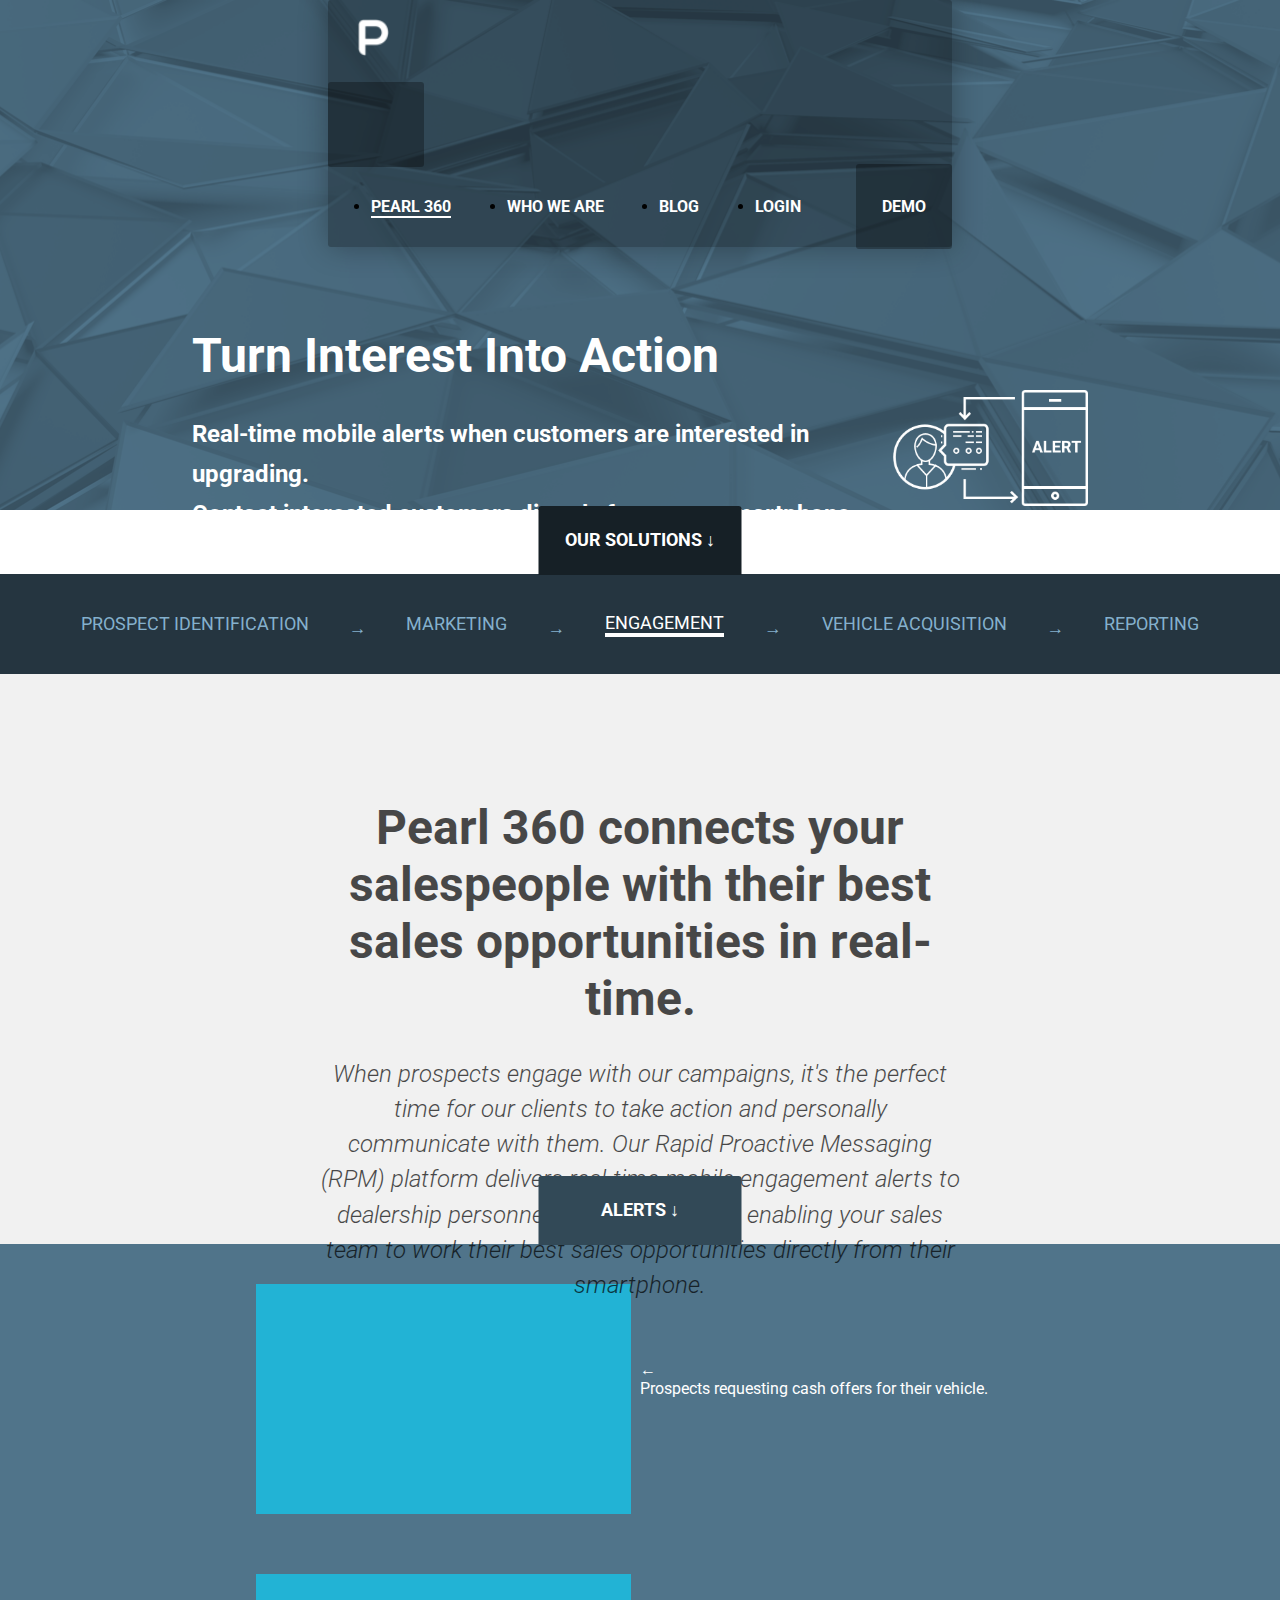
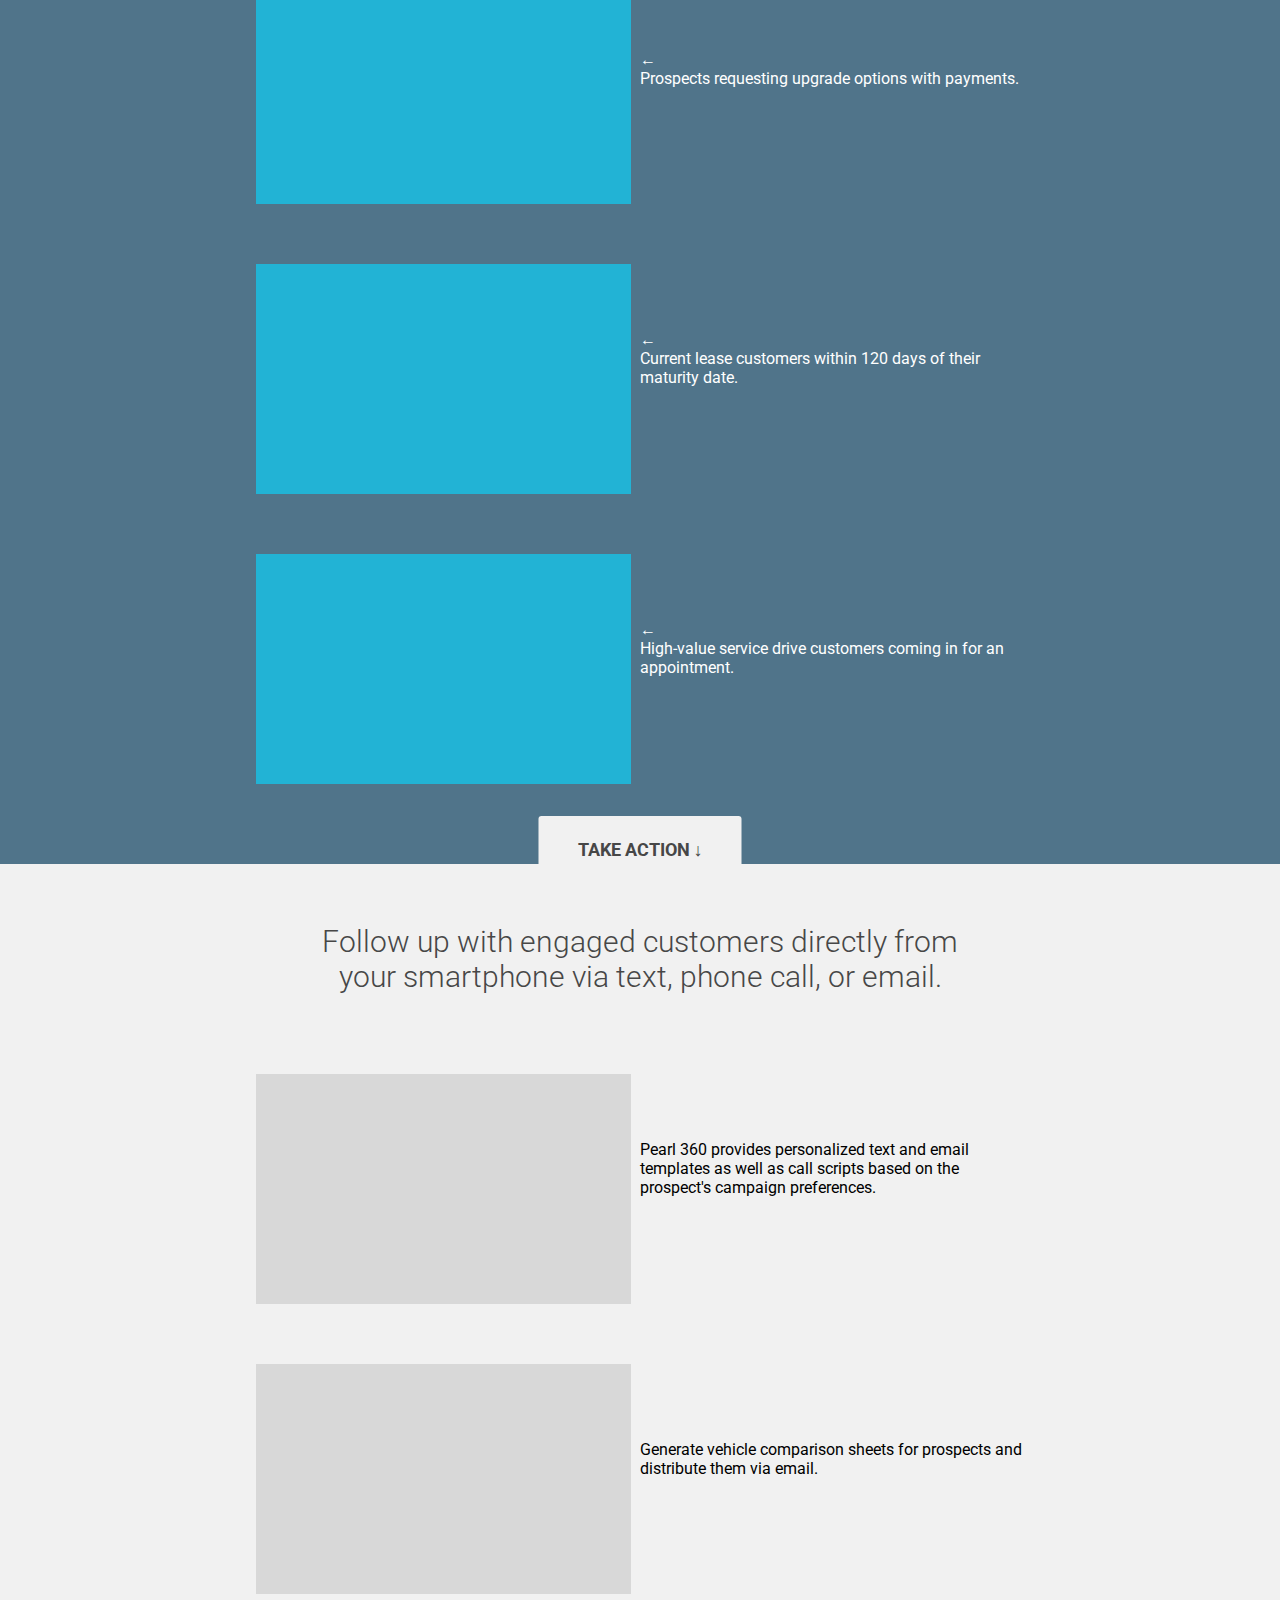
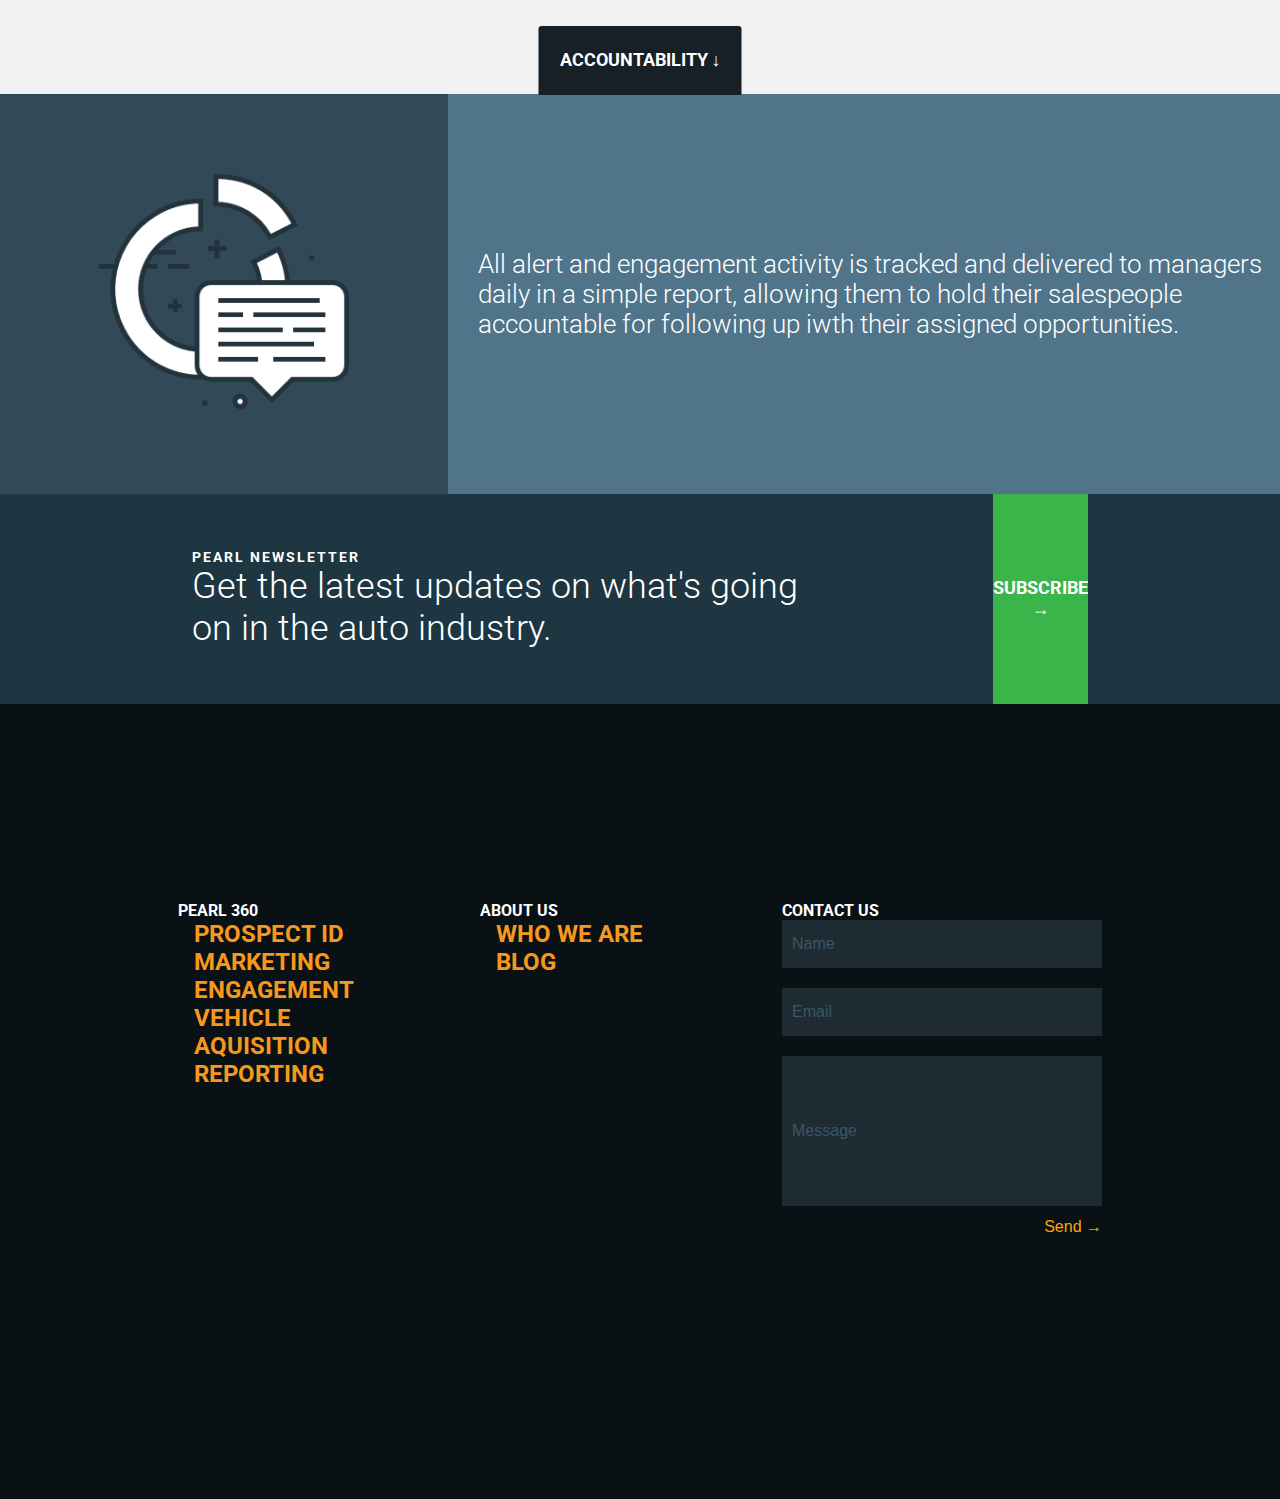
<file: engagement.html>
<!DOCTYPE html>

<html lang="en">
    
  <head>
    <!-- Required meta tags -->
    <meta charset="utf-8">
    <meta name="viewport" content="width=device-width, initial-scale=1, shrink-to-fit=no">
    <!-- Bootstrap CSS -->
    <link rel="stylesheet" href="https://stackpath.bootstrapcdn.com/bootstrap/4.1.1/css/bootstrap.min.css" integrity="sha384-WskhaSGFgHYWDcbwN70/dfYBj47jz9qbsMId/iRN3ewGhXQFZCSftd1LZCfmhktB" crossorigin="anonymous">
    <link rel="stylesheet" type="text/css" href="thestyles.css">


    <title>Pearl - Engagement Page</title>
    
  </head>
  
  
  <body>

    <!-- -- -- HEADER SECTION -- -- -->
      
        <header class="header-engage">
            
            <div class="navigation-bar"><!--navbar-->
                
                <nav class="navbar navbar-expand-md navbar-dark roboto">
                    <a class="navbar-brand" href="#">
                        <img class="logo_pearl_p-for-pearl" src="images/logo-pearl-p-for-pearl.png" alt="logo"> 
                    </a>
                    <button class="navbar-toggler navigation-bar-demo" type="button" data-toggle="collapse" data-target="#collapsibleNavbar">
                        <span class="navbar-toggler-icon"></span>
                    </button>
                    <div class="collapse navbar-collapse" id="collapsibleNavbar">
                        <ul class="navbar-nav">
                          <li class="nav-item">
                            <a class="active" href="#">PEARL 360</a>
                          </li>
                          <li class="nav-item">
                            <a href="#">WHO WE ARE</a>
                          </li>
                          <li class="nav-item">
                            <a href="#">BLOG</a>
                          </li> 
                          <li class="nav-item">
                            <a href="#">LOGIN</a>
                          </li>
                          <li class="nav-item nav-item-2 navigation-bar-demo">
                            <a href="#">DEMO</a>
                          </li>    
                        </ul>
                    </div>  
                </nav>

            </div><!--end navbar-->

            <div class="flex-container-centered svc-head-margin">

                        <div class="slider-left-text">

                            <h1 class="blue-strong">Turn Interest Into Action</h1>

                            <h3>Real-time mobile alerts when customers are interested in upgrading.</h3>

                            <h3>Contact interested customers directly from your smartphone.</h3>

                            <h3>Engage customers via text, phone, or email at any time.</h3>
                            
                        </div>

                        <div class="slider-right-image">
                            
                            <img class="img-slider header-mkt-img" src="images/engagement.png">


                        </div>

                    </div>
                
                </div>

        <!-- -- -- /HEADER SECTION -- -- -->

        <!-- -- -- FEATURE SECTION -- -- -->
      
        <div class="home" id="home">

                <div class="broken-header-svc">
                
                        <h1>OUR SOLUTIONS &darr;</h1>
                    
                </div>
              <div class="feature-top-section">
                <div class="feature-nav-eng">
                    <ul>
                        <li class="first">PROSPECT IDENTIFICATION</li>
                        <li class="arrow"><h4>&rarr;</h4></li>
                        <li class="second">MARKETING</li>
                        <li class="arrow"><h4>&rarr;</h4></li>
                        <li class="third">ENGAGEMENT</li>
                        <li class="arrow"><h4>&rarr;</h4></li>
                        <li class="fourth">VEHICLE ACQUISITION</li>
                        <li class="arrow"><h4>&rarr;</h4></li>
                        <li class="fifth">REPORTING</li>
                    </ul>
                </div><!--/feature-nav-->

              <div class="flex-container-centered feature-text">
                    <h1>Pearl 360 connects your salespeople with their best sales opportunities in real-time.</h1>
                    <h4>When prospects engage with our campaigns, it's the perfect time for our clients to take action and personally communicate with them. Our Rapid Proactive Messaging (RPM) platform delivers real-time mobile engagement alerts to dealership personnel via SMS message, enabling your sales team to work their best sales opportunities directly from their smartphone.</h4>
              </div>
            </div><!--/feature-top-section-->

        <!-- -- -- ALERTS SECTION -- -- -->

            <div class="alerts-section">
                <div class="broken-header broken-header-eng">
                
                    <h1>alerts &darr;</h1>
                    
                </div>

                <div class="alerts-container"><!-- alerts content-->

                        <div class="content-left">

                            <div class="img-box">
                                &nbsp;
                            </div>

                        </div>

                        <div class="content-right">
                            <h4>&larr;</h4>
                            <p>Prospects requesting cash offers for their vehicle.</p>

                        </div>

                </div><!-- /row one content -->

                <div class="alerts-container"><!-- alerts content-->

                        <div class="content-left">

                            <div class="img-box">
                                &nbsp;
                            </div>

                        </div>

                        <div class="content-right">
                            <h4>&larr;</h4>
                            <p>Prospects requesting upgrade options with payments.</p>

                        </div>

                </div><!-- /row two content -->

                <div class="alerts-container"><!-- alerts content-->

                        <div class="content-left">

                            <div class="img-box">
                                &nbsp;
                            </div>

                        </div>

                        <div class="content-right">
                            <h4>&larr;</h4>
                            <p>Current lease customers within 120 days of their maturity date.</p>

                        </div>

                </div><!-- /row three content -->

                <div class="alerts-container"><!-- alerts content-->

                        <div class="content-left content-left-bottom">

                            <div class="img-box">
                                &nbsp;
                            </div>

                        </div>

                        <div class="content-right content-right-bottom">
                            <h4>&larr;</h4>
                            <p>High-value service drive customers coming in for an appointment.</p>

                        </div>

                </div><!-- /row four content -->
                       
            </div>


        <!-- -- -- TAKE ACTION SECTION -- -- -->            

            <div class="take-action-section">

                <div class="broken-header broken-header-eng">
                
                    <h1>take action &darr;</h1>
                    
                </div>

                <div class="intro">
                        Follow up with engaged customers directly from your smartphone via text, phone call, or email.
                </div>

                <div class="take-action-container"><!-- alerts content-->

                        <div class="content-left">

                            <div class="img-box">
                                &nbsp;
                            </div>

                        </div>

                        <div class="content-right">
                            <p>Pearl 360 provides personalized text and email templates as well as call scripts based on the prospect's campaign preferences.</p>

                        </div>

                </div><!-- /row one content -->

                <div class="take-action-container"><!-- alerts content-->

                        <div class="content-left content-left-bottom">

                            <div class="img-box">
                                &nbsp;
                            </div>

                        </div>

                        <div class="content-right content-right-bottom">
                            <p>Generate vehicle comparison sheets for prospects and distribute them via email.</p>

                        </div>

                </div><!-- /row one content -->

 
            </div><!--/take action section-->

            <!-- -- -- ACCOUNTABILITY SECTION -- -- -->

            <div class="accountability-section">

                <div class="broken-header-mkt">
                
                    <h1>accountability &darr;</h1>
                    
                </div>

                <div class="accountability-container"><!-- alerts content-->

                        <div class="content-left">

                            <div class="img-box">
                                <img class="img-slider" src="images/chart-graph.png">
                            </div>

                        </div>

                        <div class="content-right content-right-bottom">
                            <p>All alert and engagement activity is tracked and delivered to managers daily in a simple report, allowing them to hold their salespeople accountable for following up iwth their assigned opportunities.</p>

                        </div>

                </div><!-- /row one content -->

            </div><!--/accountability section -->

                        



 
            <div class="rectangle-11">
               <div class="demo-sign-inner">
                    
                            <div class="demo-text">
                                <h5>Pearl Newsletter</h5>

                                <h1>Get the latest updates on what's going on in the auto industry.</h1>
                            </div>
                        
                        <div class="green">
                            <a class="green-btn">SUBSCRIBE &rarr;</a>
                        </div>
                        
                    </div>
                </div><!--end rectangle-4-inner-->
                
            </div>
            
            
        </div><!--end home-->
          
        <footer class="rectangle-12">
              
              <div class="footer-container">


                    <div class="pearl-360">
                        <h5>PEARL 360</h5>

                        <h4 class="orange">
                            PROSPECT ID<br>
                            MARKETING<br>
                            ENGAGEMENT<br>
                            VEHICLE AQUISITION<br>
                            REPORTING
                    </h4>
                    </div>

                    <div class="aboutus">

                        <h5>ABOUT US</h5>

                        <h4 class="orange">
                            WHO WE ARE<br>
                            BLOG<br>
                        </h4>

                    </div>

                    <div class="contact-box">
                        <h5>CONTACT US</h5>

                        <form action="/action_page.php">
                          
                          <input type="text" name="firstname" value="Name" class="input-name">
                          <br>
                          
                          <input type="text" name="lastname" value="Email" class="input-name">

                          <input type="textarea" name="lastname" value="Message" class="input-textarea">
                        <input type="submit" value="Send &rarr;" class="submit">
                        </form> 

                    </div>


              </div>
              
        </footer>


    <!-- Optional JavaScript -->
    <!-- jQuery first, then Popper.js, then Bootstrap JS -->
    <script src="https://code.jquery.com/jquery-3.3.1.slim.min.js" integrity="sha384-q8i/X+965DzO0rT7abK41JStQIAqVgRVzpbzo5smXKp4YfRvH+8abtTE1Pi6jizo" crossorigin="anonymous"></script>
    <script src="https://cdnjs.cloudflare.com/ajax/libs/popper.js/1.14.3/umd/popper.min.js" integrity="sha384-ZMP7rVo3mIykV+2+9J3UJ46jBk0WLaUAdn689aCwoqbBJiSnjAK/l8WvCWPIPm49" crossorigin="anonymous"></script>
    <script src="https://stackpath.bootstrapcdn.com/bootstrap/4.1.1/js/bootstrap.min.js" integrity="sha384-smHYKdLADwkXOn1EmN1qk/HfnUcbVRZyYmZ4qpPea6sjB/pTJ0euyQp0Mk8ck+5T" crossorigin="anonymous"></script>
  </body>
</html>
</file>
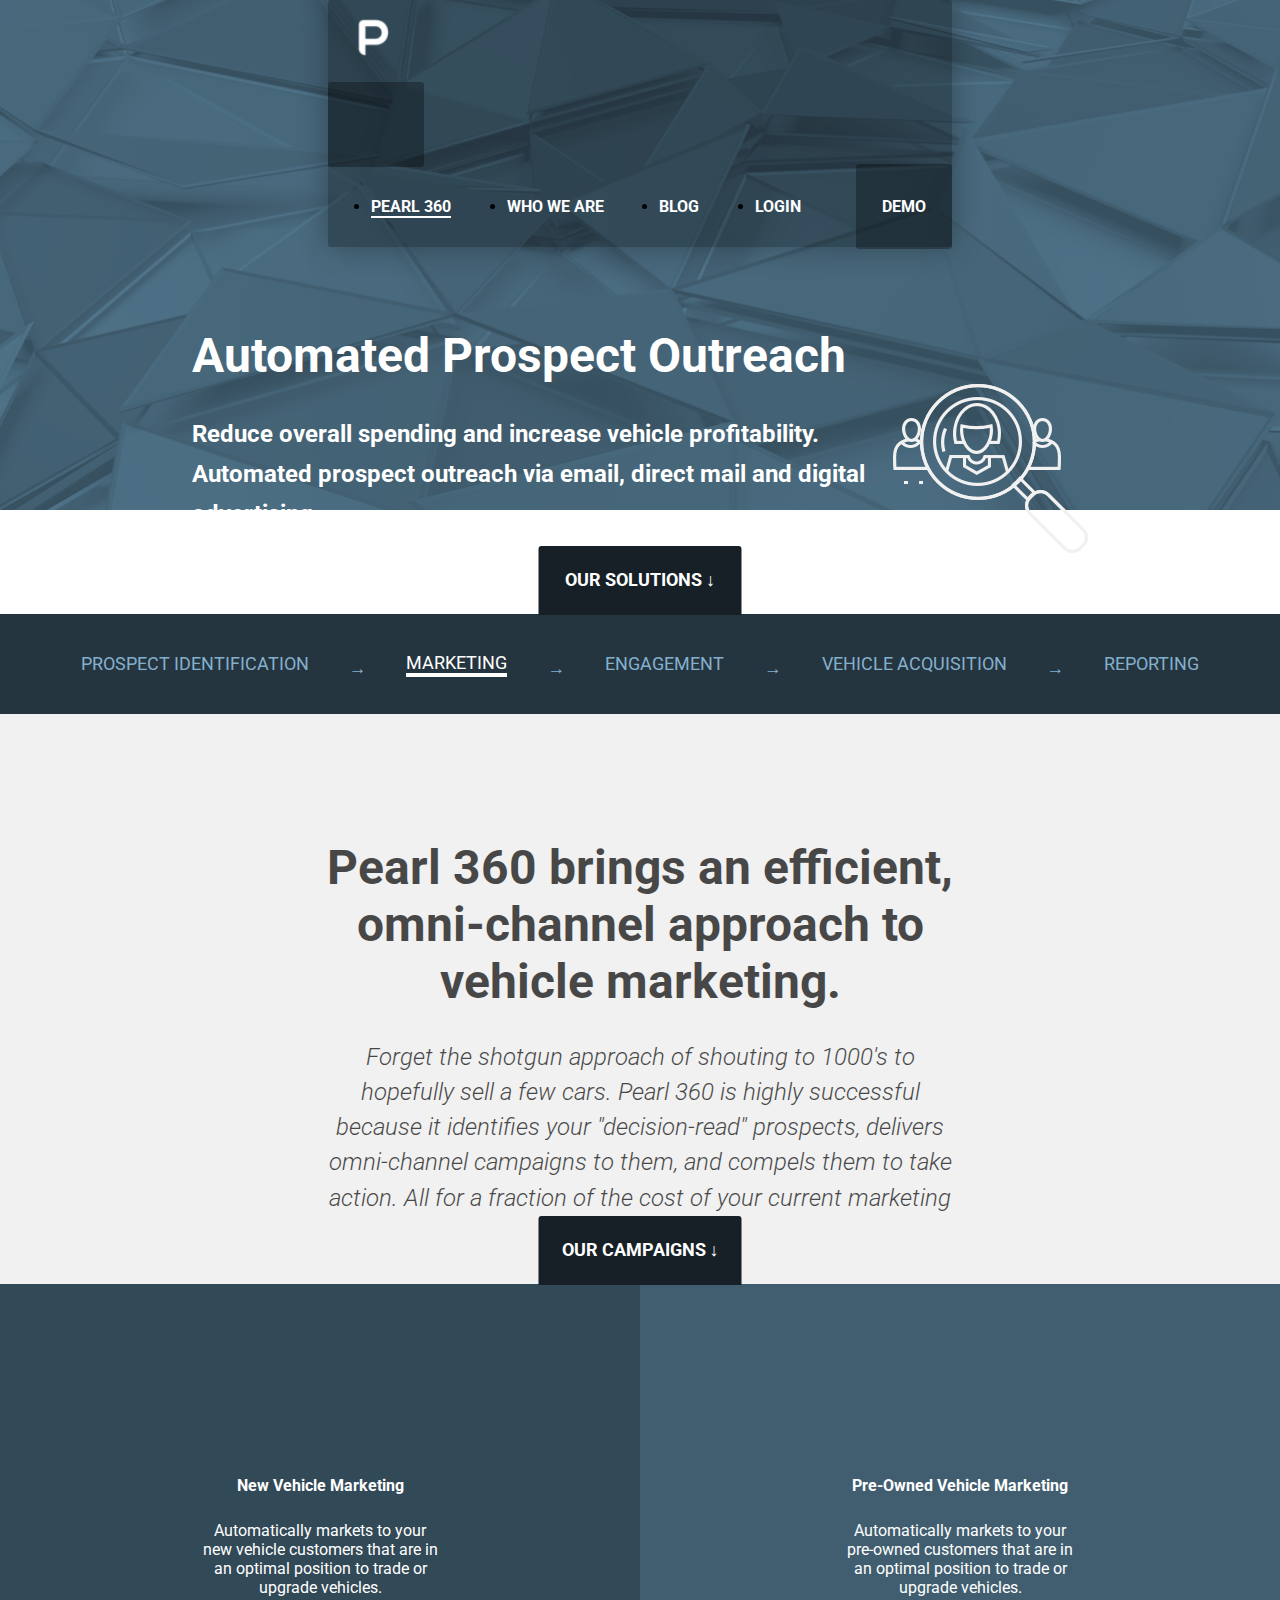
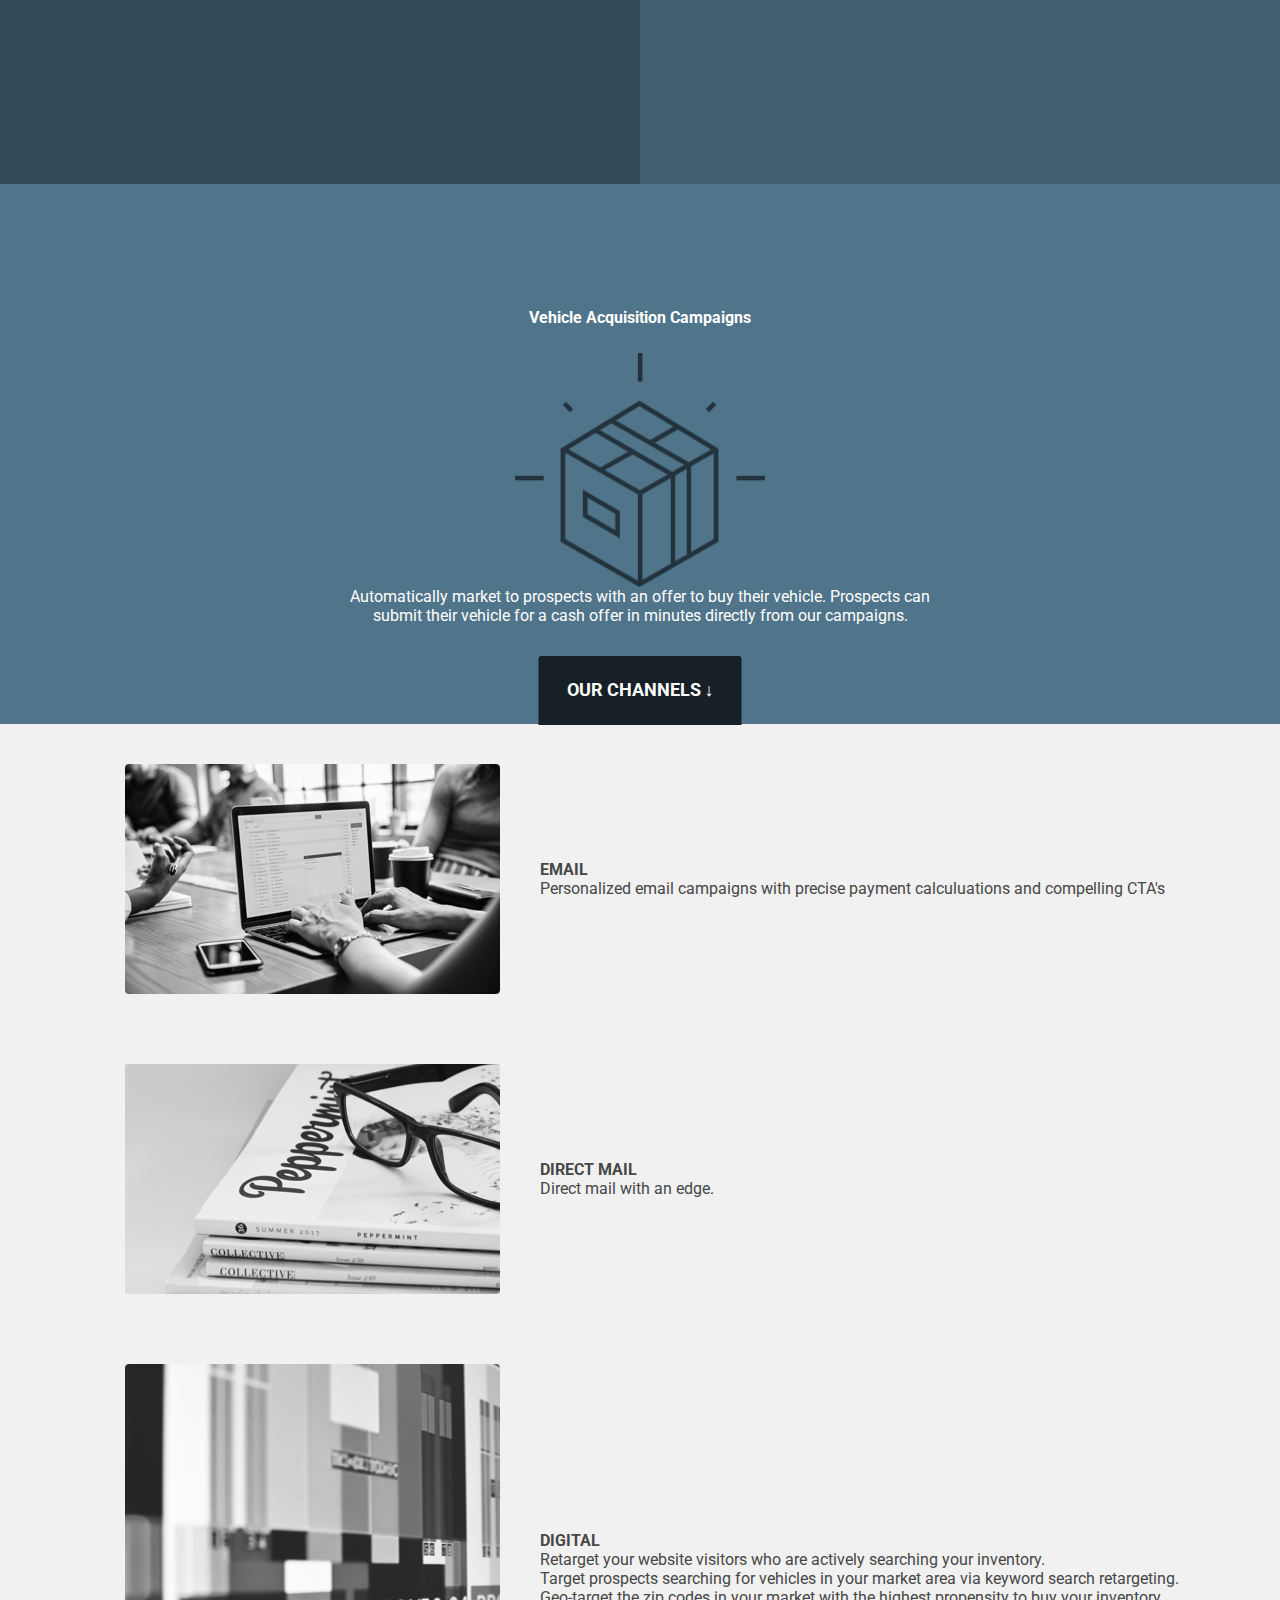
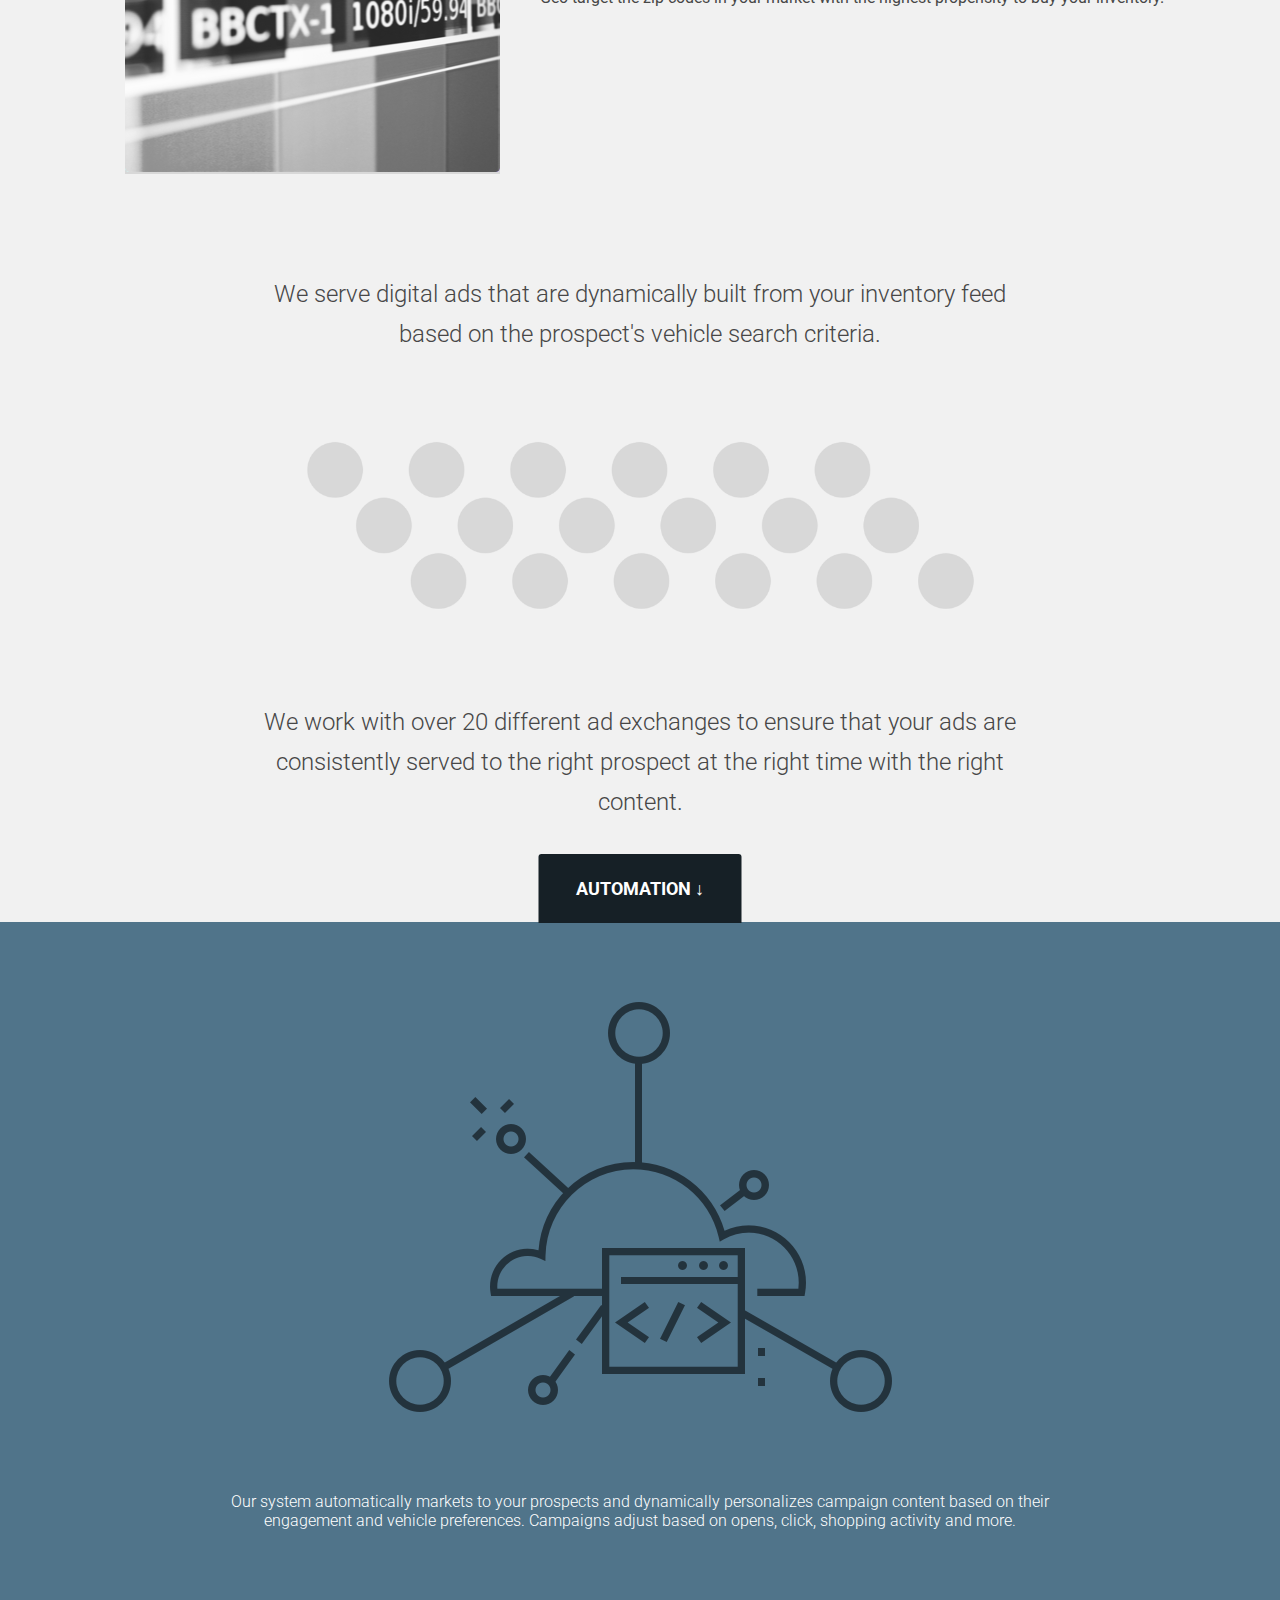
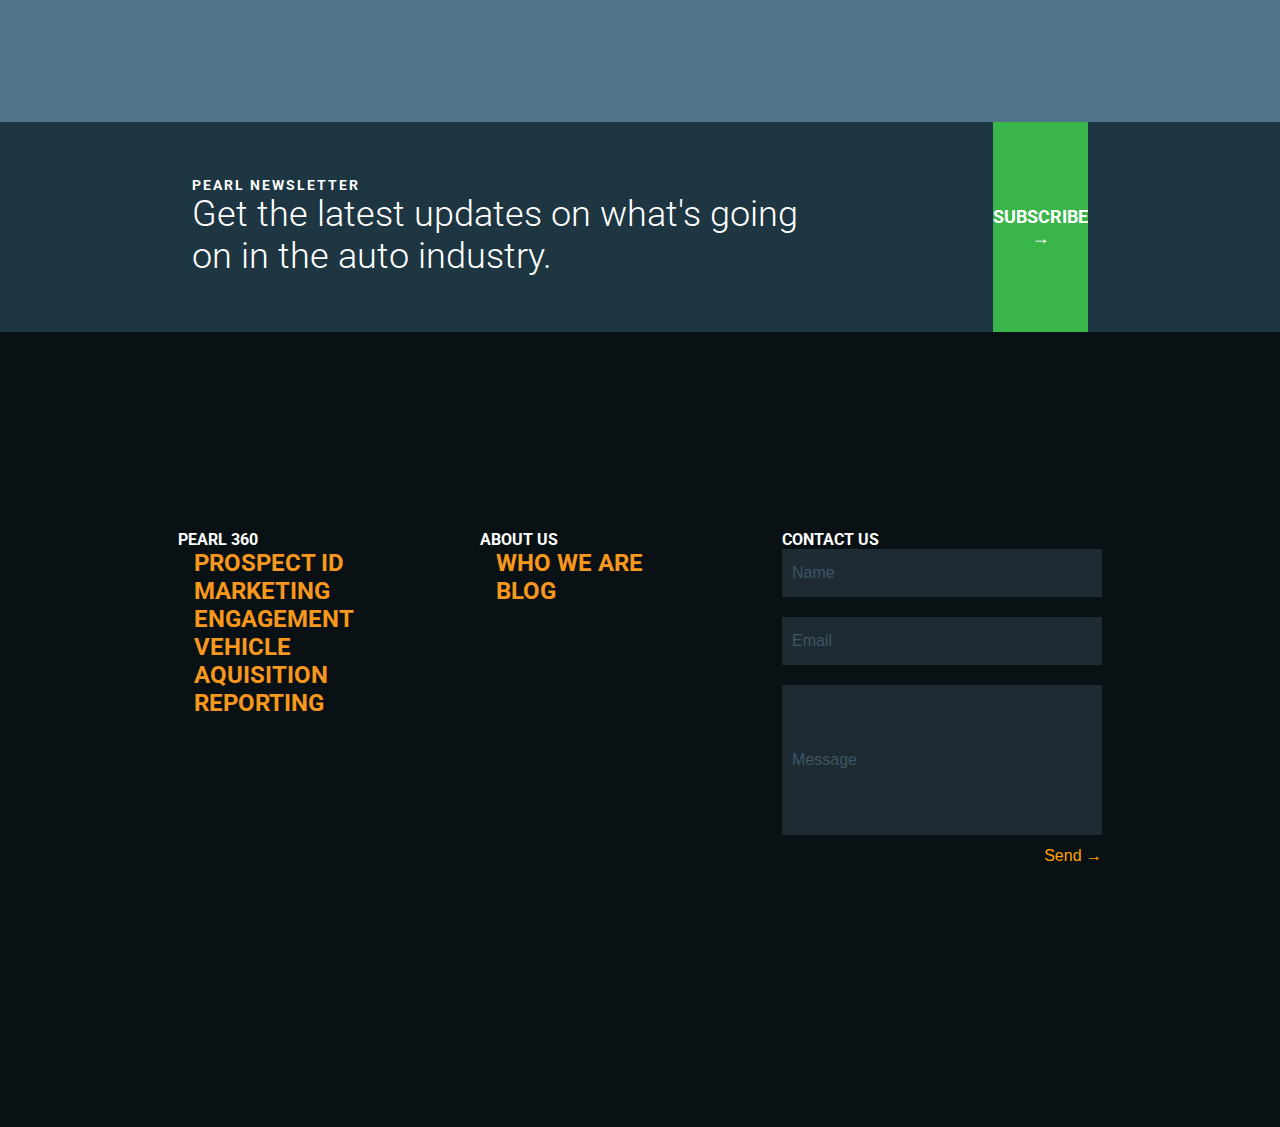
<file: marketing.html>
<!DOCTYPE html>

<html lang="en">
    
  <head>
    <!-- Required meta tags -->
    <meta charset="utf-8">
    <meta name="viewport" content="width=device-width, initial-scale=1, shrink-to-fit=no">
    <!-- Bootstrap CSS -->
    <link rel="stylesheet" href="https://stackpath.bootstrapcdn.com/bootstrap/4.1.1/css/bootstrap.min.css" integrity="sha384-WskhaSGFgHYWDcbwN70/dfYBj47jz9qbsMId/iRN3ewGhXQFZCSftd1LZCfmhktB" crossorigin="anonymous">
    <link rel="stylesheet" type="text/css" href="thestyles.css">


    <title>Pearl - Marketing Page</title>
    
  </head>
  
  
  <body>

    <!-- -- -- HEADER SECTION -- -- -->
      
        <header class="header-mkt">
            
            <div class="navigation-bar"><!--navbar-->
                
                <nav class="navbar navbar-expand-md navbar-dark roboto">
                    <a class="navbar-brand" href="#">
                        <img class="logo_pearl_p-for-pearl" src="images/logo-pearl-p-for-pearl.png" alt="logo"> 
                    </a>
                    <button class="navbar-toggler navigation-bar-demo" type="button" data-toggle="collapse" data-target="#collapsibleNavbar">
                        <span class="navbar-toggler-icon"></span>
                    </button>
                    <div class="collapse navbar-collapse" id="collapsibleNavbar">
                        <ul class="navbar-nav">
                          <li class="nav-item">
                            <a class="active" href="#">PEARL 360</a>
                          </li>
                          <li class="nav-item">
                            <a href="#">WHO WE ARE</a>
                          </li>
                          <li class="nav-item">
                            <a href="#">BLOG</a>
                          </li> 
                          <li class="nav-item">
                            <a href="#">LOGIN</a>
                          </li>
                          <li class="nav-item nav-item-2 navigation-bar-demo">
                            <a href="#">DEMO</a>
                          </li>    
                        </ul>
                    </div>  
                </nav>

            </div><!--end navbar-->

            <div class="flex-container-centered svc-head-margin">

                        <div class="slider-left-text">

                            <h1 class="blue-strong">Automated Prospect Outreach</h1>

                            <h3>Reduce overall spending and increase vehicle profitability.</h3>

                            <h3>Automated prospect outreach via email, direct mail and digital advertising.</h3>

                            <h3>Campaigns are optimized for every prospect's vehicle preferences.</h3>
                            
                        </div>

                        <div class="slider-right-image">
                            
                            <img class="img-slider header-mkt-img" src="images/marketing.png">


                        </div>

                    </div>
                
                </div>

        <!-- -- -- /HEADER SECTION -- -- -->

        <!-- -- -- FEATURE SECTION -- -- -->
      
        <div class="home" id="home">

                <div class="broken-header-svc">
                
                        <h1>OUR SOLUTIONS &darr;</h1>
                    
                </div>
              <div class="feature-top-section">
                <div class="feature-nav-mkt">
                    <ul>
                        <li class="first">PROSPECT IDENTIFICATION</li>
                        <li class="arrow"><h4>&rarr;</h4></li>
                        <li class="second">MARKETING</li>
                        <li class="arrow"><h4>&rarr;</h4></li>
                        <li class="third">ENGAGEMENT</li>
                        <li class="arrow"><h4>&rarr;</h4></li>
                        <li class="fourth">VEHICLE ACQUISITION</li>
                        <li class="arrow"><h4>&rarr;</h4></li>
                        <li class="fifth">REPORTING</li>
                    </ul>
                </div><!--/feature-nav-->

              <div class="flex-container-centered feature-text">
                    <h1>Pearl 360 brings an efficient, omni-channel approach to vehicle marketing.</h1>
                    <h4>Forget the shotgun approach of shouting to 1000's to hopefully sell a few cars. Pearl 360 is highly successful because it identifies your "decision-read" prospects, delivers omni-channel campaigns to them, and compels them to take action. All for a fraction of the cost of your current marketing spend.</h4>
              </div>
            </div><!--/feature-top-section-->

        <!-- -- -- CAMPAIGNS SECTION -- -- -->

            <div class="campaigns-section">
                <div class="broken-header-mkt">
                
                        <h1>our campaigns &darr;</h1>
                    
                </div>

                <div class="flex-container-centered"><!-- first row -->
                    <div class="text-box-mkt-left">
                        <div class="mkt-content">
                            <h2>New Vehicle Marketing</h2>
                            <p>Automatically markets to your new vehicle customers that are in an optimal position to trade or upgrade vehicles.</p>
                           <!-- <div class="circle">
                                 &nbsp;
                            </div> -->
                        </div>
                    </div>

                    <div class="text-box-mkt-right">
                        <div class="mkt-content">
                            <h2>Pre-Owned Vehicle Marketing</h2>
                            <p>Automatically markets to your pre-owned customers that are in an optimal position to trade or upgrade vehicles.</p>

                            <!--<div class="circle">
                                &nbsp;
                            </div>-->
                        </div>
                    </div>
                </div><!--/first row of text with circles-->

                <div class="flex-container-centered"><!-- second row -->
                    <div class="text-box-mkt-full">
                         <div class="mkt-content">

                            <h2>Vehicle Acquisition Campaigns</h2>

                            
                                <img class="img-slider" src="images/box.png">
                            

                            <p>Automatically market to prospects with an offer to buy their vehicle. Prospects can submit their vehicle for a cash offer in minutes directly from our campaigns.</p>

                        </div>

                    </div>

                </div><!--/second row of text with circles-->

            </div><!--/campaigns section-->



        <!-- -- -- CHANNELS SECTION -- -- -->            

            <div class="channels-section">

                <div class="broken-header-mkt">
                
                    <h1>our channels &darr;</h1>
                    
                </div>

                <div class="flex-container-centered">

                    <div class="content-left">
                        <div class="img-box">
                            <img src="images/email.png">
                        </div>
                    </div>

                    <div class="content-right">
                        <h2>EMAIL</h2>
                        <p>Personalized email campaigns with precise payment calculuations and compelling CTA's</p>

                    </div>

                </div><!-- /channels content -->

                <div class="flex-container-centered">

                    <div class="content-left">
                        <div class="img-box">
                            <img src="images/direct-mail.png">
                        </div>
                    </div>

                    <div class="content-right">
                        <h2>DIRECT MAIL</h2>
                        <p>Direct mail with an edge.</p>

                    </div>

                </div><!-- /channels content -->

                <div class="flex-container-centered">

                    <div class="content-left">
                        <div class="img-box2">
                            <img src="images/digital.png">
                        </div>
                    </div>

                    <div class="content-right">
                        <h2>DIGITAL</h2>
                        <p>Retarget your website visitors who are actively searching your inventory.</p>

                        <p>Target prospects searching for vehicles in your market area via keyword search retargeting.</p>

                        <p>Geo-target the zip codes in your market with the highest propensity to buy your inventory.</p>

                    </div>

                </div><!-- /channels content -->

                <div class="flex-container-centered">

                    <div class="content-full">
                        <h3>We serve digital ads that are dynamically built from your inventory feed based on the prospect's vehicle search criteria.</h3>
                        <img class="small-circles" src="images/small-circles.png" alt="small circles">

                        <h3>We work with over 20 different ad exchanges to ensure that your ads are consistently served to the right prospect at the right time with the right content.</h3>
                    </div>

                </div><!-- /channels content -->

            </div><!--/channels section-->

            <!-- -- -- AUTOMATION SECTION -- -- -->

            <div class="automation-section">

                <div class="broken-header-mkt">
                
                    <h1>automation &darr;</h1>
                    
                </div>

                <div class="flex-container-centered">

                    <div class="content-full">
                        <img class="automation-img" src="images/cloud.png">

                        <h2>Our system automatically markets to your prospects and dynamically personalizes campaign content based on their engagement and vehicle preferences. Campaigns adjust based on opens, click, shopping activity and more.</h2>

                    </div>

                </div><!-- /automation content -->

            </div><!--/automation section -->

                        



 
            <div class="rectangle-11">
               <div class="demo-sign-inner">
                    
                            <div class="demo-text">
                                <h5>Pearl Newsletter</h5>

                                <h1>Get the latest updates on what's going on in the auto industry.</h1>
                            </div>
                        
                        <div class="green">
                            <a class="green-btn">SUBSCRIBE &rarr;</a>
                        </div>
                        
                    </div>
                </div><!--end rectangle-4-inner-->
                
            </div>
            
            
        </div><!--end home-->
          
        <footer class="rectangle-12">
              
              <div class="footer-container">


                    <div class="pearl-360">
                        <h5>PEARL 360</h5>

                        <h4 class="orange">
                            PROSPECT ID<br>
                            MARKETING<br>
                            ENGAGEMENT<br>
                            VEHICLE AQUISITION<br>
                            REPORTING
                    </h4>
                    </div>

                    <div class="aboutus">

                        <h5>ABOUT US</h5>

                        <h4 class="orange">
                            WHO WE ARE<br>
                            BLOG<br>
                        </h4>

                    </div>

                    <div class="contact-box">
                        <h5>CONTACT US</h5>

                        <form action="/action_page.php">
                          
                          <input type="text" name="firstname" value="Name" class="input-name">
                          <br>
                          
                          <input type="text" name="lastname" value="Email" class="input-name">

                          <input type="textarea" name="lastname" value="Message" class="input-textarea">
                        <input type="submit" value="Send &rarr;" class="submit">
                        </form> 

                    </div>


              </div>
              
        </footer>


    <!-- Optional JavaScript -->
    <!-- jQuery first, then Popper.js, then Bootstrap JS -->
    <script src="https://code.jquery.com/jquery-3.3.1.slim.min.js" integrity="sha384-q8i/X+965DzO0rT7abK41JStQIAqVgRVzpbzo5smXKp4YfRvH+8abtTE1Pi6jizo" crossorigin="anonymous"></script>
    <script src="https://cdnjs.cloudflare.com/ajax/libs/popper.js/1.14.3/umd/popper.min.js" integrity="sha384-ZMP7rVo3mIykV+2+9J3UJ46jBk0WLaUAdn689aCwoqbBJiSnjAK/l8WvCWPIPm49" crossorigin="anonymous"></script>
    <script src="https://stackpath.bootstrapcdn.com/bootstrap/4.1.1/js/bootstrap.min.js" integrity="sha384-smHYKdLADwkXOn1EmN1qk/HfnUcbVRZyYmZ4qpPea6sjB/pTJ0euyQp0Mk8ck+5T" crossorigin="anonymous"></script>
  </body>
</html>
</file>
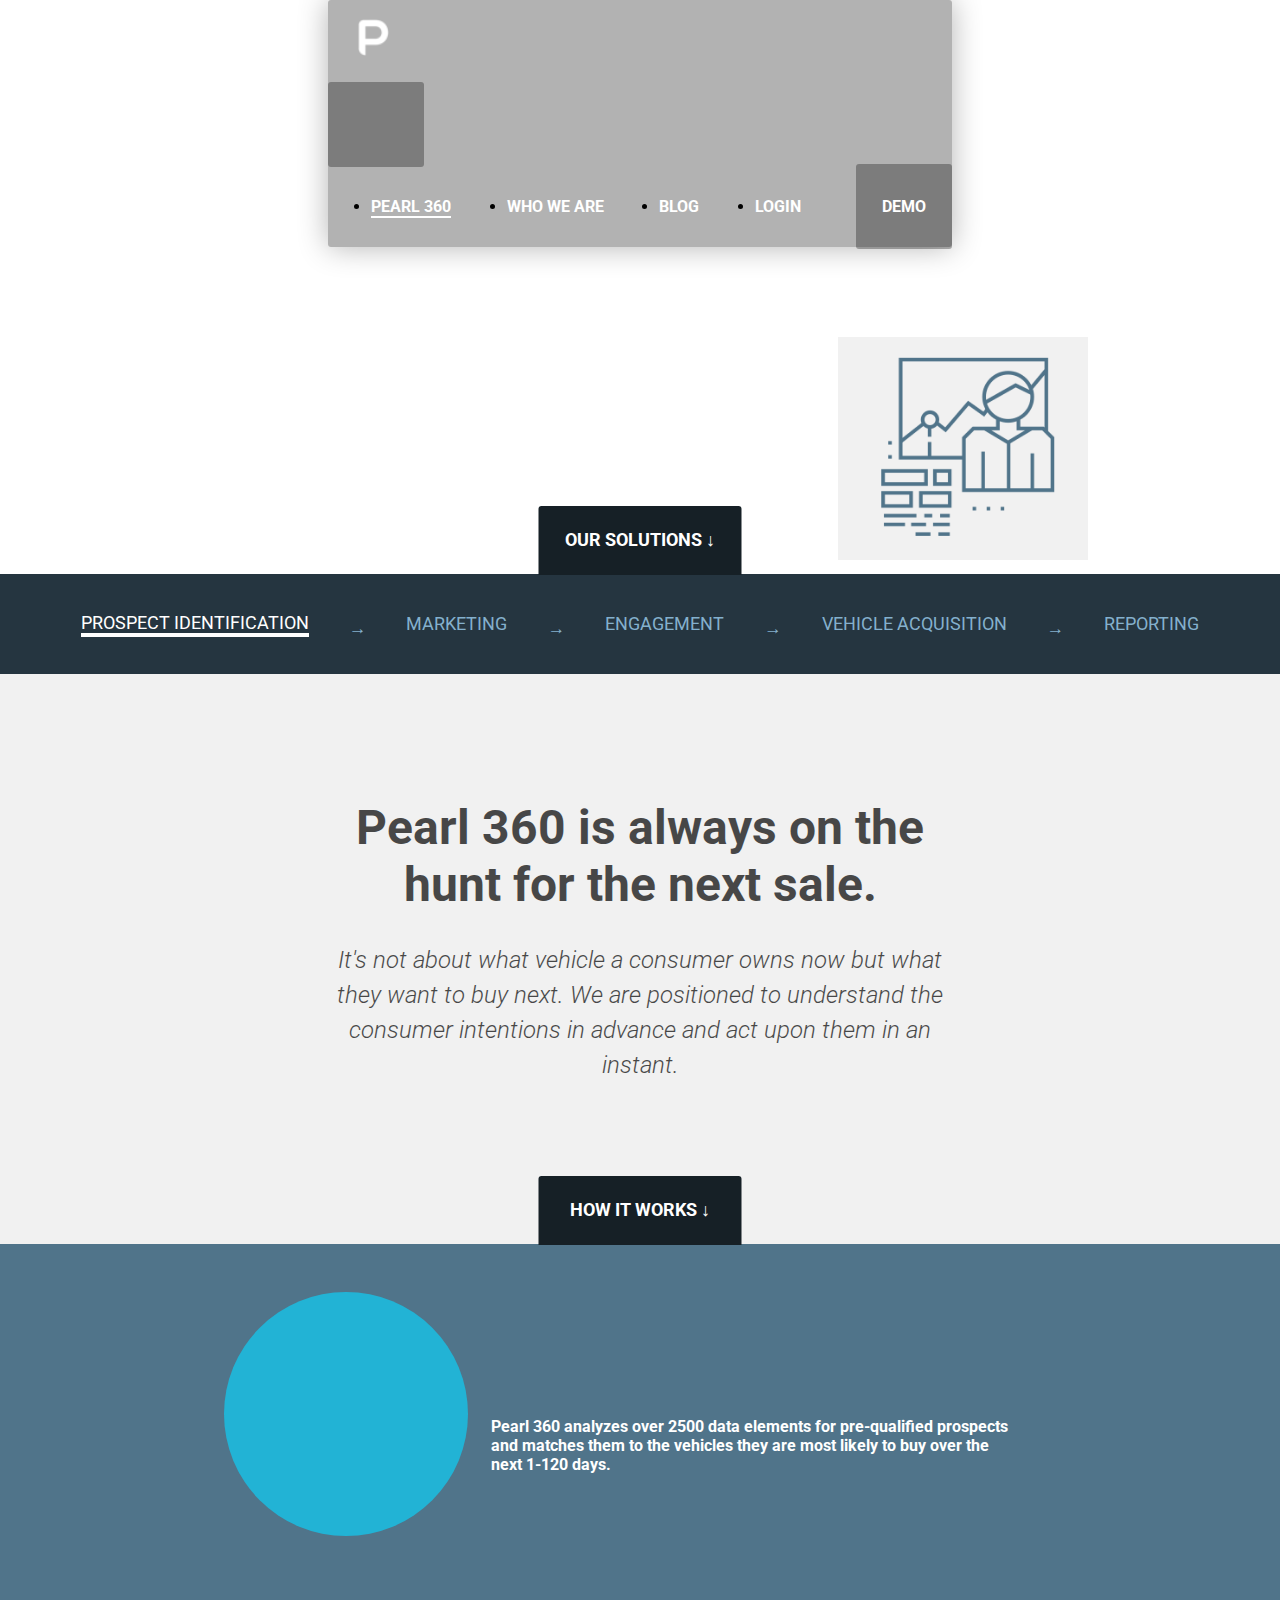
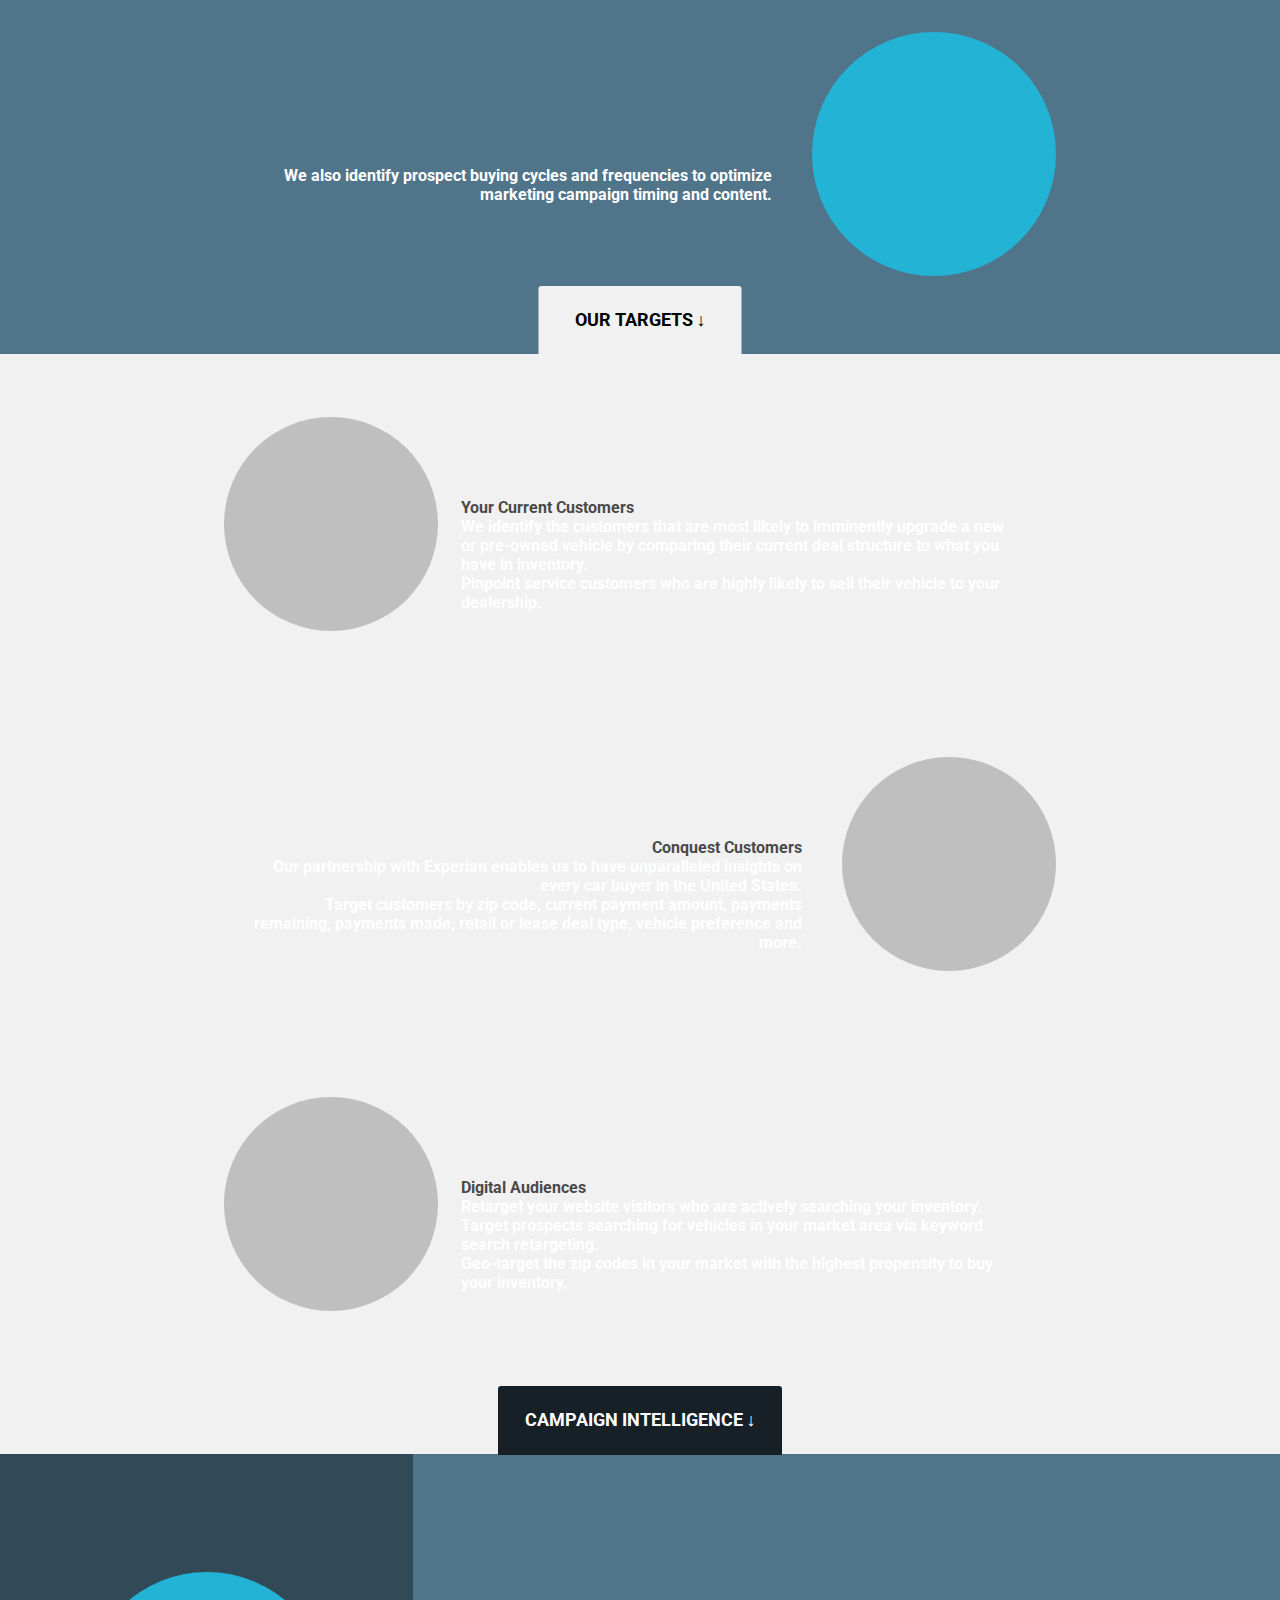
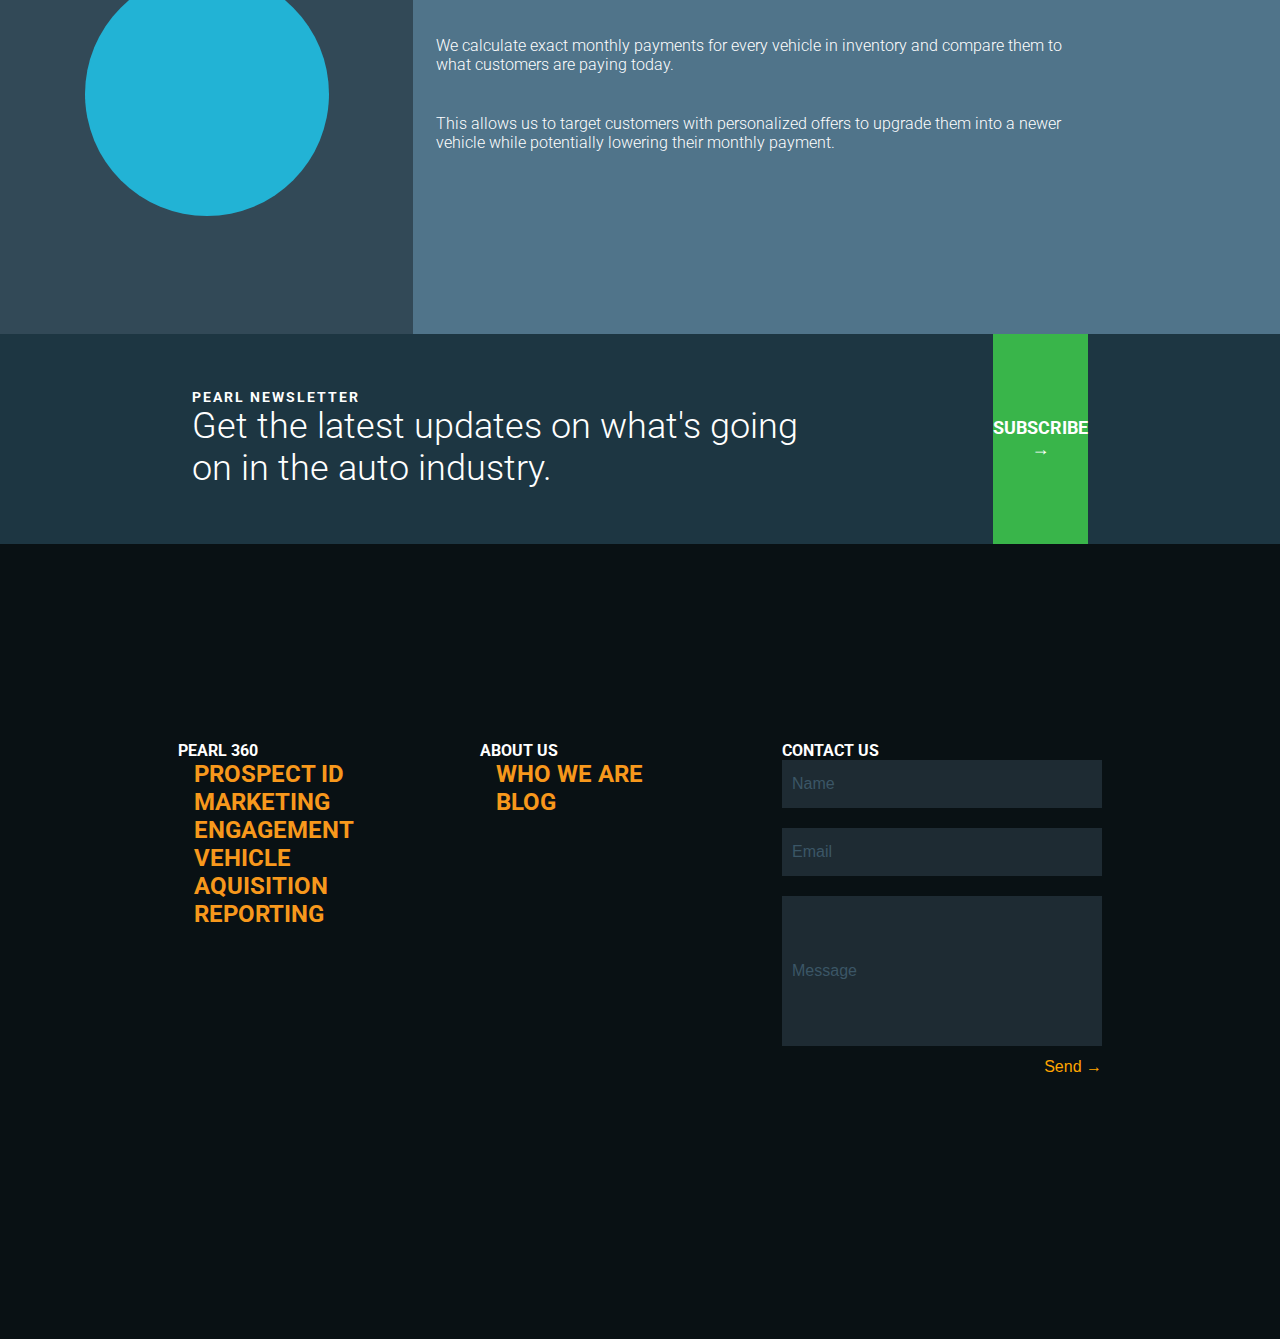
<file: reporting.html>
<!DOCTYPE html>

<html lang="en">
    
  <head>
    <!-- Required meta tags -->
    <meta charset="utf-8">
    <meta name="viewport" content="width=device-width, initial-scale=1, shrink-to-fit=no">
    <!-- Bootstrap CSS -->
    <link rel="stylesheet" href="https://stackpath.bootstrapcdn.com/bootstrap/4.1.1/css/bootstrap.min.css" integrity="sha384-WskhaSGFgHYWDcbwN70/dfYBj47jz9qbsMId/iRN3ewGhXQFZCSftd1LZCfmhktB" crossorigin="anonymous">
    <link rel="stylesheet" type="text/css" href="thestyles.css">


    <title>Pearl - Service Page</title>
    
  </head>
  
  
  <body>

    <!-- -- -- HEADER SECTION -- -- -->
      
        <header class="header-svc">
            
            <div class="navigation-bar"><!--navbar-->
                
                <nav class="navbar navbar-expand-md navbar-dark roboto">
                    <a class="navbar-brand" href="#">
                        <img class="logo_pearl_p-for-pearl" src="images/logo-pearl-p-for-pearl.png" alt="logo"> 
                    </a>
                    <button class="navbar-toggler navigation-bar-demo" type="button" data-toggle="collapse" data-target="#collapsibleNavbar">
                        <span class="navbar-toggler-icon"></span>
                    </button>
                    <div class="collapse navbar-collapse" id="collapsibleNavbar">
                        <ul class="navbar-nav">
                          <li class="nav-item">
                            <a class="active" href="#">PEARL 360</a>
                          </li>
                          <li class="nav-item">
                            <a href="#">WHO WE ARE</a>
                          </li>
                          <li class="nav-item">
                            <a href="#">BLOG</a>
                          </li> 
                          <li class="nav-item">
                            <a href="#">LOGIN</a>
                          </li>
                          <li class="nav-item nav-item-2 navigation-bar-demo">
                            <a href="#">DEMO</a>
                          </li>    
                        </ul>
                    </div>  
                </nav>

            </div><!--end navbar-->

            <div class="flex-container-centered svc-head-margin">

                        <div class="slider-left-text">

                            <h1 class="blue-strong">Understand Every Customer</h1>

                            <h3>Analyze over 2,500 attributes on each customer.</h3>

                            <h3>Identify prospect buying cycles and frequencies.</h3>

                            <h3>Pinpoint the prospects most likely to buy in the next 120 days.</h3>
                            
                        </div>

                        <div class="slider-right-image">
                            
                            <img class="img-slider" src="images/image1slider.png">


                        </div>

                    </div>
                
                </div>

        <!-- -- -- /HEADER SECTION -- -- -->

        <!-- -- -- FEATURE SECTION -- -- -->
      
        <div class="home" id="home">

                <div class="broken-header-svc">
                
                        <h1>OUR SOLUTIONS &darr;</h1>
                    
                </div>
              <div class="feature-top-section">
                <div class="feature-nav">
                    <ul>
                        <li class="first">PROSPECT IDENTIFICATION</li>
                        <li class="arrow"><h4>&rarr;</h4></li>
                        <li class="second">MARKETING</li>
                        <li class="arrow"><h4>&rarr;</h4></li>
                        <li class="third">ENGAGEMENT</li>
                        <li class="arrow"><h4>&rarr;</h4></li>
                        <li class="fourth">VEHICLE ACQUISITION</li>
                        <li class="arrow"><h4>&rarr;</h4></li>
                        <li class="fifth">REPORTING</li>
                    </ul>
                </div><!--/feature-nav-->

              <div class="flex-container-centered feature-text">
                    <h1>Pearl 360 is always on the hunt for the next sale.</h1>
                    <h4>It's not about what vehicle a consumer owns now but what they want to buy next. We are positioned to understand the consumer intentions in advance and act upon them in an instant.</h4>
              </div>
            </div><!--/feature-top-section-->

        <!-- -- -- HOW IT WORKS SECTION -- -- -->

            <div class="how-it-works-section">
                <div class="broken-header-svc">
                
                        <h1>How It Works &darr;</h1>
                    
                </div>

                <div class="flex-container-centered">
                    <div class="content-box">
                        <div class="circle-box">
                            <div class="circle">
                                &nbsp;
                            </div>
                        </div>
                        <div class="text-box">
                            <div class="left-align-box">
                               
                                <h5>Pearl 360 analyzes over 2500 data elements for pre-qualified prospects and matches them to the vehicles they are most likely to buy over the next 1-120 days.</h5>

                            </div>
                        </div>
                    </div><!--/content box-->
                    <div class="content-box">
                            <div class="text-box">
                                <div class="right-align-box">
                               
                                    <h5>We also identify prospect buying cycles and frequencies to optimize marketing campaign timing and content.</h5>

                                </div>
                            </div><!--/text box-->
                            <div class="circle-box">
                                <div class="circle">
                                    &nbsp;
                                </div>
                            </div><!--/circle box-->
                        
                    </div><!--/content box-->
                </div>
            </div><!-- / HOW IT WORKS SECTION -->

        <!-- -- -- TARGETS SECTION -- -- -->

            <div class="targets-section">
                <div class="broken-header-svc">
                
                    <h1>Our Targets &darr;</h1>
                    
                </div>

                <div class="flex-container-centered">
                    <div class="content-box">
                        <div class="circle-box">
                            <div class="circle2">
                                &nbsp;
                            </div>
                        </div>
                        <div class="text-box">
                            <div class="left-align-box">

                                <h2>Your Current Customers</h2>
                               
                                <h5>We identify the customers that are most likely to imminently upgrade a new or pre-owned vehicle by comparing their current deal structure to what you have in inventory.</h5>
                                <h5>Pinpoint service customers who are highly likely to sell their vehicle to your dealership.</h5>

                            </div>
                        </div>
                    </div><!--/content box-->
                    <div class="content-box">
                            <div class="text-box">
                                <div class="right-align-box">

                                    <h2>Conquest Customers</h2>
                               
                                    <h5>Our partnership with Experian enables us to have unparalleled insights on every car buyer in the United States.</h5>

                                    <h5>Target customers by zip code, current payment amount, payments remaining, payments made, retail or lease deal type, vehicle preference and more.</h5>

                                </div>
                            </div><!--/text box-->
                            <div class="circle-box">
                                <div class="circle2">
                                    &nbsp;
                                </div>
                            </div><!--/circle box-->
                        
                    </div><!--/content box-->

                    <div class="content-box">
                        <div class="circle-box">
                            <div class="circle2">
                                &nbsp;
                            </div>
                        </div>
                        <div class="text-box">
                            <div class="left-align-box">
                               
                                <h2>Digital Audiences</h2>
                               
                                <h5>Retarget your website visitors who are actively searching your inventory.</h5>
                                <h5>Target prospects searching for vehicles in your market area via keyword search retargeting.</h5>
                                <h5>Geo-target the zip codes in your market with the highest propensity to buy your inventory.</h5>

                            </div>
                        </div>
                    </div><!--/content box-->
                </div>
            </div>

            <div class="campaign-intel">
                <div class="broken-header-svc broken-header-svc-intel">
                
                    <h1>Campaign Intelligence &darr;</h1>
                    
                </div>
                <div class="flex-container-centered">
                        <div class="left-intel">
                            <div class="circle">
                                &nbsp;
                            </div>
                        </div>
                        <div class="right-intel">
                            <div class="right-intel-text-box">
                                <h2>We calculate exact monthly payments for every vehicle in inventory and compare them to what customers are paying today.</h2>

                                <h5>This allows us to target customers with personalized offers to upgrade them into a newer vehicle while potentially lowering their monthly payment.</h5>
                            </div>
                        </div>
                </div>
            </div>
                
                    
            
            <div class="rectangle-11">
               <div class="demo-sign-inner">
                    
                            <div class="demo-text">
                                <h5>Pearl Newsletter</h5>

                                <h1>Get the latest updates on what's going on in the auto industry.</h1>
                            </div>
                        
                        <div class="green">
                            <a class="green-btn">SUBSCRIBE &rarr;</a>
                        </div>
                        
                    </div>
                </div><!--end rectangle-4-inner-->
                
            </div>
            
            
        </div><!--end home-->
          
        <footer class="rectangle-12">
              
              <div class="footer-container">


                    <div class="pearl-360">
                        <h5>PEARL 360</h5>

                        <h4 class="orange">
                            PROSPECT ID<br>
                            MARKETING<br>
                            ENGAGEMENT<br>
                            VEHICLE AQUISITION<br>
                            REPORTING
                    </h4>
                    </div>

                    <div class="aboutus">

                        <h5>ABOUT US</h5>

                        <h4 class="orange">
                            WHO WE ARE<br>
                            BLOG<br>
                        </h4>

                    </div>

                    <div class="contact-box">
                        <h5>CONTACT US</h5>

                        <form action="/action_page.php">
                          
                          <input type="text" name="firstname" value="Name" class="input-name">
                          <br>
                          
                          <input type="text" name="lastname" value="Email" class="input-name">

                          <input type="textarea" name="lastname" value="Message" class="input-textarea">
                        <input type="submit" value="Send &rarr;" class="submit">
                        </form> 

                    </div>


              </div>
              
        </footer>


    <!-- Optional JavaScript -->
    <!-- jQuery first, then Popper.js, then Bootstrap JS -->
    <script src="https://code.jquery.com/jquery-3.3.1.slim.min.js" integrity="sha384-q8i/X+965DzO0rT7abK41JStQIAqVgRVzpbzo5smXKp4YfRvH+8abtTE1Pi6jizo" crossorigin="anonymous"></script>
    <script src="https://cdnjs.cloudflare.com/ajax/libs/popper.js/1.14.3/umd/popper.min.js" integrity="sha384-ZMP7rVo3mIykV+2+9J3UJ46jBk0WLaUAdn689aCwoqbBJiSnjAK/l8WvCWPIPm49" crossorigin="anonymous"></script>
    <script src="https://stackpath.bootstrapcdn.com/bootstrap/4.1.1/js/bootstrap.min.js" integrity="sha384-smHYKdLADwkXOn1EmN1qk/HfnUcbVRZyYmZ4qpPea6sjB/pTJ0euyQp0Mk8ck+5T" crossorigin="anonymous"></script>
  </body>
</html>
</file>
<file: thestyles.css>
/*! 
Theme Name: Pearl 360 New Site
Theme URI: http://underscores.me/
Author: Underscores.me
Author URI: http://underscores.me/
Description: Description
Version: 1.0.0
License: GNU General Public License v2 or later
License URI: LICENSE
Text Domain: pearl-360-new-site
Tags: custom-background, custom-logo, custom-menu, featured-images, threaded-comments, translation-ready

This theme, like WordPress, is licensed under the GPL.
Use it to make something cool, have fun, and share what you've learned with others.

Pearl 360 New Site is based on Underscores https://underscores.me/, (C) 2012-2017 Automattic, Inc.
Underscores is distributed under the terms of the GNU GPL v2 or later.
*/

@import url('https://fonts.googleapis.com/css?family=Roboto:300,400,700');


html {
    font-size: 16px;
}

body {font-family: "Roboto", sans-serif !important; margin: 0; padding: 0; 
 display: flex;
  flex-direction: column;
  min-height: 100vh;

}
h1 {
    font-size: 3rem;
}

#content  {
    min-height: 100vh;
    background: #F1F1F1;
}
span {text-align: center;}

*, *:before, *:after {
    margin: 0;
    padding: 0;
    border: 0;
    font-size: 100%;
    vertical-align: baseline;
    text-decoration: none;
    box-sizing: border-box;
    -webkit-box-sizing: border-box;
    -moz-box-sizing: border-box;    
}

.blue-strong {color: #50748a; 
    font-weight: bold; 
    margin-bottom: 30px;

}

h3.orange, h4.orange {
    color: #f7981c !important;
    font-size: 1.5rem;
    text-transform: uppercase;
    margin-left: 16px;
    margin-bottom: 32px;
}

h3 {line-height: 2.5rem;}

.img-slider {
    width: 200px;

}

.flex-container {
    display: flex; /* or inline-flex */
    
}

.flex-container-centered, .alerts-container {
    display: flex;
    justify-content: center;
    align-items: center;

}


/* ========= LANDING PAGE SECTIONS ========= */


/* ===== //SECTION 1 -- HEADER// ===== */


header {
    background-image: url('http://pearlsolutions.staging.wpengine.com/wp-content/uploads/2018/06/header.png');
    background-repeat: no-repeat; 
    background-size: cover; 
    background-position: center; 
    height: 900px;
}

.header-text h1 {
    font-weight: 700;
    line-height: 50px;
}

.header-text h4 {
    line-height: 50px;
}


.home {
 background-color: #f1f1f1;
min-height: 100vh;
}

 




/*===== navbar =====*/

.navigation-bar {
    width: 624px; 
    min-height: 80px; 
    border-radius: 3px; 
    background-color: rgba(0, 0, 0, 0.3); 
    box-shadow: 0 0 30px 0 rgba(0, 0, 0, 0.3); 
    margin-left: auto; 
    margin-right: auto;
}

.navigation-bar-demo {
    width: 96px;
    min-height: 85px;
    border-radius: 3px;
    background-color: rgba(0, 0, 0, 0.3);
    display: flex;
    align-items: center;
    justify-content: center;
}

.navbar-brand img {
    width: 31px;
    min-height: 36px;
    margin-top: 19px;
    margin-bottom: 22px;
    margin-left: 30px;
    object-fit: contain;
}

.navbar {margin: 0; padding: 0;

}
.navbar-nav {
        display: flex;
        align-items: center;
        justify-content: space-between !important;
        width: 100%;
        height: 80px;
}
.active {border-bottom: 2px solid #fff;}

.navbar-nav li {
    margin-left: 2.7rem;

}

.nav-item1 {margin-left: 0 !important;}

.nav-item2 {margin-left: 42px; padding-top: 30px;}

.navbar-nav a {
    color: #fff !important;
    text-transform: uppercase;
    font-weight: 700;

}

.current-menu-item {
    border-bottom: 3px solid white;
}


/*===== feature box (countdown) =====*/

.feature-box {
    max-width: 724px;
    min-height: 94px;
    margin-top: 100px;
    margin-left: auto;
    margin-right: auto;
    border-radius: 3px;
    background-color: rgba(0, 0, 0, 0.4);
    box-shadow: 0 0 24px 0 rgba(0, 0, 0, 0.3);
    display:flex;
}

.feature {
    flex: 2;
}
.register {
    width: 162px;
}

.green {
    background-color: #39b54a; 
    color: #ffffff; min-height: 94px; 
    text-align: center; 
    font-size: 1.125rem !important; 
    font-weight: bold;
    color: #fff;
    display: flex;
    justify-content: center;
    align-items: center;
}

.green-box {
    width: 347px;
}
.green a, .green a:visited {
    color: white;
}
.green-btn:hover {
    text-decoration: none;
}
h3.green-btn {
    font-size: 1.5rem;
}



/* ===== //SECTION 2 -- SLIDER// ===== */

/* ==== Main Slider Container Begin ==== */

.slider-section {
    height: 600px;
}

.slider-container, .slider-container-svc {
    position: relative;
    display: flex;
    justify-content: center;
    min-height: 100%;
    width: 100%;
}

.slider-container-svc {
    min-height: 108px !important;
}

.container-back-nav {
    height: 108px;
    background-color: #253540;
}


.slide-content-container {
     display: flex;
    justify-content: space-between;
    width: 80%;
    margin: 0 auto;
}

.slider-left-text p {
    font-size: 1.5rem;

}
a.orange {
    color: #f7981c;
    margin-top: 40px;
}
/* ==== Main Navigation Start ==== */

.main-nav {
    position: relative;
    top: 75%;
    left: 5%;
    height: 20px;
    width: 500px;
    display: flex;
    font-size: 1.125rem;
    font-weight: 300;
    flex-direction: row;
    transform: translateY(100%) rotate(-90deg); 
    transform-origin: top left; 
}

.site-nav {
    display: flex;
    flex-direction: row;
    font-size: 1.125rem;
    color: inherit;
    transition: all 0.1s ease-out;
    justify-content: center;
}

.site-nav:hover {
    border-bottom: 2px solid blue;
}

/* ==== Main Navigation End ==== */

/* ==== Section Nav Begin ==== */

input[type="radio"] {
    position: absolute;
    width: 1px;
    height: 1px;
    padding: 0;
    margin: -1px;
    border: 0;
    clip: rect(0 0 0 0);
    overflow: hidden;
}

.nav-container label {
    position: relative;
    top: 0;
    height: 35px;
    justify-content: center;
    margin-left: 0px; 
    margin-right: 0px;
    padding-top: 5px;
    padding-bottom: 5px;
    cursor: pointer;
    text-align: center;
    transition: all 0.1s ease-out;
    display: flex;
    flex-direction: row;
    color: gray;
}

#sec-one:hover ~ .nav-container label.first, 
#sec-two:hover ~ .nav-container label.second, 
#sec-three:hover ~ .nav-container label.third, 
#sec-four:hover ~ .nav-container label.fourth,
#sec-five:hover ~ .nav-container label.fifth {
    border-bottom: 4px solid #50748a;
    color: black;
}

#sec-one:checked ~ .nav-container label.first, 
#sec-two:checked ~ .nav-container label.second, 
#sec-three:checked ~ .nav-container label.third, 
#sec-four:checked ~ .nav-container label.fourth,
#sec-five:checked ~ .nav-container label.fifth {
    border-bottom: 4px solid #50748a;
    color: black;
}


/* ==== Section Nav End ==== */

/* ==== Slider Begin ==== */


.nav-container, .nav-container-svc {
    position: relative;
    height: 20px;
    width: 80%;
    top: 40px;
    font-size: 1.125rem;
    font-weight: 700;
    display: flex;
    flex-direction: row;
    justify-content: space-between;
    flex-wrap: wrap;
}

.nav-container h3, .nav-container h4 {
    line-height: 40px;
    color: #000;
    opacity: 0.3;

}

.nav-container-svc h4, .nav-container-svc label {
    color: #84b0cd;
}

.nav-container-svc label.first {
    color: #fff;
    border-bottom: 4px solid #fff;
    height: 30px;
}

.nav-container h4 {
    font-weight: 300;
}

.slider {
    position: absolute;
    top: 25%;
    left: -100%;
    opacity: 0;
    transition: all 0.2s ease-in !important;
}


.img-slider {
    width: 250px;
}

#sec-one:checked ~ div.sec-one-slider, 
#sec-two:checked ~ div.sec-two-slider, 
#sec-three:checked ~ div.sec-three-slider, 
#sec-four:checked ~ div.sec-four-slider,
#sec-five:checked ~ div.sec-five-slider {
    left: 0px;
    opacity: 1;
   width: 100%;
}

/* ==== Slider End ==== */

/* ==== Bottom Start ==== */

.next-page-arrow a {
    position: absolute;
    left: 50%;
    color: inherit;
    font-size: 1.68rem;
    animation: bounce 2s infinite;
    -webkit-animation: bounce 2s infinite; /* Safari 4.0 - 8.0 */
}

@keyframes bounce {
    0% { bottom: 5%; }
    50% { bottom: 6.7%; }
    100% { bottom: 5%; }
}

/* ==== Bottom End ==== */

/* ==== Main Slider Container End ==== */


/* ===== //LITTLE BOX FOR "OUR SOLUTIONS and BLOG & NEWS// ===== */

.broken-header, .broken-header-svc, .broken-header-mkt, .broken-header-eng {
    position: absolute;
    left: 50%;
    -webkit-transform: translateX(-50%);
    transform: translateX(-50%);
     background: #F1F1F1;
     z-index: 1000 !important;
     margin-top: -68px;
     height: 69px;
    border-radius: 3px 3px 0px 0px;
    background-color: #f1f1f1;
        width: 203px;
        text-align: center;
        /* center up everything */
        display: flex;
        justify-content: center;
        align-items: center;

}

.broken-header-svc, .broken-header-mkt {
    background-color: #162026 !important;
}
.svc-head-margin {
    padding-top: 80px;
width: 70%;
justify-content: space-between;
margin: 0 auto;
}

.broken-header h1, .broken-header-svc h1, .broken-header-mkt h1 {
     color: #345f75;
     font-size: 1.125rem;
     font-weight: 700;
}

.broken-header-svc h1, .broken-header-mkt h1, .broken-header-eng h1 {
    color: #fff !important;
}



.svc-hunt {
    width: 705px;
    min-height: 400px;
    display: flex;
    justify-content: center;
    align-items: center;
    text-align: center;
    flex-wrap: wrap;
}

.svc-hunt h1, .svc-hunt h4 {
    color: #000;
}

.svc-hunt h4 {
    font-style: italic;
    font-weight: 300;
    opacity: 0.7 !important;
}

/* ===== //SECTION 3 -- DEMO SIGNUP & NEWSLETTER BANNERS// ===== */

.demo-sign {
    min-height: 210px;
    background-color: #415e70;
} 

.demo-sign-inner {
    margin-left: auto;
    margin-right: auto;
    width: 70%;
    min-height: 210px;
        display:flex;
    align-items: center;
    justify-content: center;
    
}

.demo-sign-inner .green {
    min-height: 210px;
    padding-top: 0px;
}

/* styles for the blue banner */
.demo-text {
    color: #fff;
    display: flex;
    flex-direction: column;
    padding-right: 150px;
}
.demo-text h5 /* top line */ {
    font-family: 'Roboto';
    font-size: .875rem;
    font-weight: bold;
    text-transform: uppercase;
    letter-spacing: 2px;
}
.demo-text h1 { /* second line */

 font-family: 'Roboto';
    font-size: 2.25rem;
    font-weight: 300;
}

/*--darker sections of demo signup, etc.--*/
.demo-sign-darker {
    background-color: rgba(0, 0, 0, 0.3);
    font-size: 18px;
    color: #ffffff;
    text-align: center;
 
    min-height: 210px;
            display: flex;
        justify-content: center;
        align-items: center;
} 

/* ===== //SECTION 4 -- QUOTES SECTION// ===== */

.quotes-section {
    min-height: 700px;
    padding:40px 0 40px 0;
} 
.quotes-section h1, .quotes-section h2 {
    text-align: center;
}
.quotes-section h1 {
    font-weight: 700;
}
.quotes-section h2 {
    font-weight: 300;
}
.quotes-section-text-intro {
    width: 1100px;
    margin-left: auto;
    margin-right: auto;
    font-size: 48px;
    color: #50748a;
    text-align: center;
    margin-top: 30px;
}

.quotes-section-text-intro-bold {
    font-weight: bold;
}

.quotes-section-text-intro-thin {
    font-weight: 100;
}

.quote-box-container {
    display: flex;
    flex-wrap: wrap;
    justify-content: center;
    align-items: center;
}

.quote-row {
    margin-top: 70px;
}

/*--quote boxes--*/
.quote-boxes {
    width: 368px;
    min-height: 310px;
    border-radius: 3px;
    margin-left: auto;
    margin-right: auto;
    margin-top: 75px;
    margin-bottom: 75px;
    margin-right: 37.5px;
    margin-left: 37.5px;
 background-image: linear-gradient(to top, rgba(0, 0, 0, 0), rgba(0, 0, 0, 0.31)), linear-gradient(#50748a, #50748a);
} 

.quote-blue-box {
    position: relative;
    padding-top: 10px;
}

.quote-blue-box h5, .quote-blue-box h6 {
    margin-left: 51%;
    color: #fff;
}

.quote-blue-box h4 {
    font-style: italic;
    color: #fff;
    font-weight: 300;
    margin-top: 40%;
    margin-left: 5%;
    margin-right: 5%;
}

.quote-blue-box h5 {
    font-size: 1.25rem;
    font-weight: 700;
}

.quote-blue-box h6 {
    font-size: .75rem;
}

.overlay-image {
    position: absolute;
    top: -40px;
    left: -40px; /* you’ll have to experiment on the positions here */
}

/*--images for quote boxes--*/
.quote-image {} 



/* ===== //SECTION 5 -- PARTNERS LOGOS// ===== */

.partners-title-box {
    background-color: #2d424e;
    font-size: 3rem;
    height: 177px;
    color: #ffffff;
    display: flex;
    justify-content: center;
    align-items: center;

} 

.partners {
    background-color: #415e70;
    padding-top: 50px;
    min-height: 490px;
    text-align: center;
}
.partners ul {
    display: flex;
justify-content: center;
align-items: center;
list-style-type: none;
}
.partners li {
    margin-left: 20px;
    margin-right: 20px;
}


/* ===== //SECTION 6 -- DEMO SIGNUP & OUR PARTNERS BANNERS// ===== */

.news-container-main {
    background: #F1F1F1;
}
.news-container-sub {
    padding-top: 40px;

}
.section-news-container {
    max-width: 1068px;
    margin: 0 auto;
    margin-bottom: 50px;
}

.rectangle-10-title {} /*--recent news, etc., date box--*/

/*--recent news, success stories, career ops sections--*/

.thinner-news-box {
    margin-bottom: 20px;
  width: 320px;
  height: 420px;
  margin-left: 16px;
  margin-right: 16px;
  border-radius: 3px;
    position: relative;
    overflow-wrap: break-word;
background-image: linear-gradient(to bottom, rgba(0, 0, 0, 0), rgba(0, 0, 0, 0.31)), linear-gradient(#50748a, #50748a);
} 

.thinner-news-box-header {
    background-color: #384f5d;
    height: 48px;
    padding-left: 20px;
    padding-top: 15px;

}

.thinner-news-box-header h6 {
    font-size: .875rem;
    font-weight: 700;
    color: #fff;
}

.thinner-news-box h1, .wider-news-box h1 {
    margin-left: 20px;
    margin-top: 20px;
    color: #fff;
    font-weight: 300;
}

.thinner-news-box a, .wider-news-box a {
    font-size: 1.125rem;
    color: #f7981c;
     position: absolute;
    bottom: 24px;
    left: 24px;
}
.wider-news-box h1 {
    font-family: Roboto;
  font-size: 1.75rem;
  font-weight: bold;
  color: white;
}
.wider-news-box {
        margin-bottom: 20px;
        position: relative;
    width: 496px;
  height: 275px;
  margin-left: 16px;
  margin-right: 16px;
  border-radius: 3px;
    background-image: linear-gradient(to bottom, rgba(0, 0, 0, 0), rgba(0, 0, 0, 0.31)), linear-gradient(#50748a, #50748a);
}
.wider-news-box p {
    font-family: 'Roboto';
  font-size: 1.125rem;
  font-weight: normal;
  color: white !important;
  padding-left: 20px;
  padding-right: 20px;
  line-height: 1.2rem;
}
.rectangle-10-b {

    width: 50%;
    height: 420px;
    margin-left: 25px;
    margin-right: 25px;
    border-radius: 3px;
    background-image: linear-gradient(#50748a, #50748a), linear-gradient(to bottom, rgba(0, 0, 0, 0), rgba(0, 0, 0, 0.31));

}

/*--subscribe--*/
.rectangle-11 {
    min-height: 210px;
    background-color: #1d3642;

}

/*--footer--*/
footer {
    margin: auto auto 0 auto;
    min-height: 795px;
    background-color: #091114;
    display: flex;
    align-items: center;
    width: 100%;
}
footer h3 {
      font-family: Roboto;
  font-size: .875rem;
  font-weight: bold;
  font-style: normal;
  font-stretch: normal;
  line-height: normal;
  letter-spacing: 2px;
  color: #ffffff;
  text-transform:uppercase;

}
footer ul {
    margin: 0;
    padding: 0;
}
footer li {
    list-style: none;
    text-transform:uppercase;
    color: #f7981c;
}
footer a {
    color:#f7981c;
}

.footer-container {
    width: 80%;
    min-height: 400px;
    display: flex;
    align-items: flex-start;
    justify-content: center;
    margin: 0 auto;

}
.contact-box form { /* pushing submit to the right */
    position: relative;
}
.contact-box .submit {
    position: absolute;
    right: 0;
    bottom: -10px;
}
.pearl-360, .aboutus, .contact-box {
    width: 320px;
    margin-left: 50px;
    margin-right: 50px;

}

.pearl-360, .aboutus, .contact-box h5 {
    color: #fff;
}

.input-name, .input-textarea {
    background-color: #1e2b33;
    width: 320px;
    height: 48px;
    color: #3b5666;
    margin-bottom: 20px;
    padding-left: 10px;
}

.input-textarea {
    height: 150px;
}

.submit {
    background-color: transparent;
    color: orange;
    display:flex;
    justify-content: end;

}

.right {
    display:flex;
    justify-content: end;
}



/*-- other header elements --*/

.img-360 {
  width: 163px;
  min-height: 163px;
  margin-top: 100px;
  margin-left: auto;
  margin-right: auto;
  object-fit: contain;
}

.img-360-img {width: 100%;}

.header-text {
    max-width: 750px; 
    margin-left: auto; 
    margin-right: auto; 
    font-weight: bolder; 
    line-height: 50px; 
    font-size: 2.875rem; 
    color: #ffffff; 
    text-align: center; 
    margin-top: 70px;
}


.webinar-text {font-size: 1.125rem; color: #ffffff; font-weight: 300;}

/* ========== SERVICES PAGE CSS ========== */

    /* ===== // SERVICE HEADER // ===== */

.circle {
    background-color: #22b3d5;
    width: 244px;
    height: 244px;
    border-radius: 244px;
}
.feature-header-image {
    width: 200px;
}
.header-svc {
    background-image: url('http://pearlsolutions.staging.wpengine.com/wp-content/uploads/2018/06/header-1.png');
    background-repeat: no-repeat;
    background-size: cover;
    background-position: center;
    height: 510px;
}

.header-svc h1, .header-svc h3 {
    color: #fff;
}

.header-svc h3 {
    font-size: 1.5rem;
}



.broken-header-svc h1, .broken-header-mkt h1, .broken-header-eng h1 {
    text-transform: uppercase;
}

.broken-header-svc-intel {
    width: 284px;
}


    /* ==== // FEATURE SECTION // ==== */

.feature-top-section {
    min-height: 670px;
}

.feature-nav {
    min-height: 100px;
    background-color: #253540;
    display: flex;
    justify-content: center;
    align-items: center;
}

.feature-nav ul {
    display: flex;
    flex-direction: row;
    justify-content: center;
    align-items: center;
    list-style-type: none;
    color: #84b0cd;
    font-size: 1.1rem;

  }

  .feature-nav ul li {
    margin-left: 20px;
    margin-right: 20px;
  }

  .feature-nav ul li.arrow {
    margin-top: 10px;
  }

  .feature-nav ul li.first {
    color: #fff !important;
    border-bottom: 4px solid #fff;
    margin-top: 3px;
  }

  .feature-text {
    width: 50%;
    display: flex;
    flex-wrap: wrap;
    justify-content: center;
    align-items: center;
    margin: 0 auto;
    height: 300px;
    text-align: center;

  }

  .feature-text h1 {
    color: black !important;
    font-weight: 700;
    margin-top: 125px;
    opacity: 0.7 !important;
  }

  .feature-text h4 {
    font-style: italic;
    font-weight: 300;
    margin-top: 30px;
    color: black;
    font-size: 1.5rem;
    opacity: 0.7 !important;
      line-height: 2.2rem;

  }

    /* ==== // HOW IT WORKS SECTION // ==== */  

.how-it-works-section {
    background-color: #50748a;
    min-height: 400px;
}

.how-it-works-section .flex-container-centered, .targets-section .flex-container-centered {
    width: 65%;
    flex-wrap: wrap;
    margin: 0 auto;
    padding-bottom: 30px;
}

.content-box {
    display: flex;
    flex-wrap: nowrap;
}

.circle-box {
    width: 33%;
    min-height: 300px;
    display: flex;
    justify-content: center;
    align-items: center;
}

.text-box {
    width: 66%;
    padding: 23px 0px 0px 23px;
    min-height: 300px;
    margin-right: 40px;
    color: #fff;
    display: flex;
    align-items: center;

}
.text-box p {
    font-size: 1.5rem;
    line-height: 2.2rem;
}
.left-align-box {
    display:flex;
    align-items: center;
}

.right-align-box {
    text-align: right;
}


    /* ==== // OUR TARGETS SECTION // ==== */  

.targets-section {
    background-color: #f1f1f1;
    min-height: 1100px;
}

.targets-section .flex-container-centered .co0ntent-box .text-box h2, .targets-section .flex-container-centered .content-box .text-box p {
    color: #000 !important;
    opacity: 0.7 !important;
}

.targets-section .flex-container-centered .content-box .text-box h2 {
    font-weight: 700;
    color: black;
    opacity: 0.7 !important;

}

.targets-section .flex-container-centered .content-box .text-box p {
    font-weight: 300;
    font-size: 1.25rem;
    line-height: 2rem;
    margin-bottom: 20px;
}

.targets-section .flex-container-centered .content-box .text-box .left-align-box {
    display: flex;
    align-items: center;
    flex-wrap: wrap;
}

.circle2 {
    width: 214px;
    height: 214px;
    border-radius: 214px;
    background-color: #bfbfbf;
}

.targets-section .broken-header-svc {
    background-color: #f1f1f1 !important;
}

.targets-section .broken-header-svc h1 {
    color: #000 !important;
}


    /* ==== // CAMPAIGN INTELLIGENCE SECTION // ==== */  

.campaign-intel {
    min-height: 480px;
    background-color: #50748a;
}

.campaign-intel .flex-container-centered {
    flex-wrap: nowrap;
}

.left-intel {
    width: 33%;
    min-height: 480px;
    background-color: #324957;
    display: flex;
    justify-content: center;
    align-items: center;
}

.right-intel {
    width: 66%;
    padding-left: 23px;
    min-height: 480px;
    margin-right: 40px;
    display: flex;
    align-items: center;
}

.right-intel h2, .right-intel h5 {
    color: #fff;
    font-weight: 300;
}

.right-intel h5 {
    margin-top: 40px;
}

.right-intel-text-box {
    width: 80%;
}

/* ========== MARKETING PAGE CSS ========== */

    /* ===== // MARKETING HEADER // ===== */

.header-mkt {
    background-image: url('images/header-mkt.png');
    background-repeat: no-repeat;
    background-size: cover;
    background-position: center;
    height: 510px;
}

.header-mkt-img {
    width: 195px;
}

.header-mkt h1, .header-mkt h3 {
    color: #fff;
}

.header-mkt h3 {
    font-size: 1.5rem;
}

    /* ===== // MARKETING FEATURE NAV // ===== */

.feature-nav-mkt {
    min-height: 100px;
    background-color: #253540;
    display: flex;
    justify-content: center;
    align-items: center;
}

.feature-nav-mkt ul {
    display: flex;
    flex-direction: row;
    justify-content: center;
    align-items: center;
    list-style-type: none;
    color: #84b0cd;
    font-size: 1.1rem;

  }

  .feature-nav-mkt ul li {
    margin-left: 20px;
    margin-right: 20px;
  }

  .feature-nav-mkt ul li.arrow {
    margin-top: 10px;
  }

  .feature-nav-mkt ul li.second {
    color: #fff !important;
    border-bottom: 4px solid #fff;
    margin-top: 3px;
  }

    /* ===== // MARKETING CAMPAIGNS SECTION // ===== */

.mkt-content {
    margin: 0 auto;
    text-align: center;
    height: 400px;
    width: 600px;
    display: flex;
    flex-direction: column;
    align-items: center;
    justify-content: center;
}

.mkt-content h2 {
    line-height: 70px;
}

.mkt-content h5 {

}

.text-box-mkt-left {
    background-color: #324957;
    
}

.text-box-mkt-right {
    background-color: #415e70;
}

.text-box-mkt-full {
    background-color: #50748a;
    width: 100%;
    min-height: 400px;
    flex-direction: column;
    align-items: center;

}

.text-box-mkt-left, .text-box-mkt-right {
    width: 50%;
    min-height: 500px;

}

.text-box-mkt-left, .text-box-mkt-right, .text-box-mkt-full {
    display: flex;
    flex-wrap: wrap;
    justify-content: center;
    padding: 40px 200px 40px 200px;
    color: #fff;
    text-align: center;
}

.text-box-mkt-left .circle, .text-box-mkt-right .circle, .text-box-mkt-full .circle {
    width: 176px;
    height: 176px;
    margin: 0 auto;
    margin-bottom: 30px;

}

.campaigns-section {
    background-color: #50748a;
    min-height: 400px;
}

.campaigns-section .flex-container-centered, .channels-section .flex-container-centered {
    width: 100%;
    flex-wrap: nowrap;
    margin: 0 auto;
    padding-bottom: 30px;
}

    /* ===== // MARKETING CHANNELS SECTION // ===== */


.img-box, .img-box2 {
    width: 375px;
    background-color: #d8d8d8;

}

.img-box {
    height: 230px;
}

.img-box2 {
    height: 410px;
}

.channels-section {
    
    background-color: #f1f1f1;
}

.channels-section .broken-header-mkt {
    background-color: #f1f1f1;
}

.channels-section .flex-container-centered {
    width: 100%;
    min-height: 250px;

}

.channels-section .flex-container-centered .content-left, .channels-section .flex-container-centered .content-right {
    margin-top: 40px;
    margin-left: 20px;
    margin-right: 20px;

}

.channels-section .flex-container-centered .content-left {
    display: flex;
    justify-content: flex-end;
    width: 40%;
}

.channels-section .flex-container-centered .content-right {
    width: 60%;
}

.channels-section h2, .channels-section p, .channels-section h3 {
    color: #474747;
}

.channels-section h2 {
    font-weight: 700;
}

.channels-section .flex-container-centered .content-full {
    width: 800px;
    text-align: center;
}

.content-full h3 {
    font-weight: 300;
    margin-top: 70px;
    margin-bottom: 70px;
}

.small-circles {
    width: 700px;
}

    /* ===== // MARKETING AUTOMATION SECTION // ===== */

.automation-img {
    margin-top: 80px;
    margin-bottom: 80px;
}

.automation-section {
    background-color: #50748a;
    height: 800px;

}

.automation-section .flex-container-centered .content-full {
    display: flex;
    width: 70%;
    text-align: center;
    justify-content: center;
    flex-wrap: wrap;
    align-items: center;
}

.automation-section h2 {
    color: #fff;
    font-weight: 300;
}

.automation-section p, .automation-section .flex-container-centered .content-full h2 {
    font-weight: 300;
}

.automation-section .flex-container-centered .content-full .circle {
    width: 469px;
    height: 469px;
    border-radius: 469px;
    margin-top: 40px;
    margin-bottom: 40px;
}

/* ===== // ENGAGEMENT SECTION // ===== */ 

    /* ===== //ENGAGEMENT HEADER SECTION // ===== */

.header-engage {
    background-image: url('images/header-mkt.png');
    background-repeat: no-repeat;
    background-size: cover;
    background-position: center;
    height: 510px;
}

.header-engage-img {
    width: 195px;
}

.header-engage h1, .header-engage h3 {
    color: #fff;
}

.header-engage h3 {
    font-size: 1.5rem;
}

    /* ===== //ENGAGEMENT FEATURES NAV SECTION // ===== */

.feature-nav-eng {
    min-height: 100px;
    background-color: #253540;
    display: flex;
    justify-content: center;
    align-items: center;
}

.feature-nav-eng ul {
    display: flex;
    flex-direction: row;
    justify-content: center;
    align-items: center;
    list-style-type: none;
    color: #84b0cd;
    font-size: 1.1rem;

  }

  .feature-nav-eng ul li {
    margin-left: 20px;
    margin-right: 20px;
  }

  .feature-nav-eng ul li.arrow {
    margin-top: 10px;
  }

  .feature-nav-eng ul li.third {
    color: #fff !important;
    border-bottom: 4px solid #fff;
    margin-top: 3px;
  }

     /* ===== //ENGAGEMENT ALERTS SECTION // ===== */
.alerts-container, .take-action-container {
    width: 60%;
    margin: 0 auto;
    margin-bottom: 20px;

}
  .alerts-section {
    background-color: #50748a;

  }

  .broken-header-eng {
    background-color: #324957;
     font-size: 1.125rem;
     font-weight: 700;
  }

  .alerts-section .flex-container-centered {
    width: 100%;
    min-height: 250px;
  }

  .alerts-section .content-left .img-box {
    background-color: #22b3d5 !important;
  

  }

  .alerts-section .content-left, .take-action-section .content-left {
    width: 50%;
    margin-right: 0px;
    margin-top: 40px;


  }

  .content-left-bottom, .content-right-bottom {
    margin-bottom: 80px;
  }

  .alerts-section .content-right, .take-action-section .content-right {
    width: 50%;
  }

  .alerts-section .content-right h4, 
  .alerts-section .content-right p {
    color: #fff !important;
  }

      /* ===== //ENGAGEMENT TAKE ACTION SECTION // ===== */

  .take-action-container, .accountability-container {
    display: flex;
    align-items: center;
  }

  .take-action-section {
    background-color: #f1f1f1;
    margin-top: 0px;


  }

  .take-action-section .intro {
    padding-top: 40px;
    color: #474747;
    font-size: 1.9rem;
    font-weight: 300;
    width: 50%;
    padding-bottom: 40px;
    margin: 0 auto;
    text-align: center;

  }

  .take-action-section .broken-header {
    background-color: #f1f1f1;
     font-size: 1.125rem;
     font-weight: 700;
  }

  .take-action-section h1 {
    color: #474747 !important;
  }

        /* ===== //ENGAGEMENT ACCOUNTABILITY SECTION // ===== */

  .accountability-section {
    background-color: #324957;
    height: 400px;

  }

  .accountability-section .content-left {
    width: 35%;
    background-color: transparent;
    height: 400px;
    margin-top: 80px;
    display: flex;
    justify-content: center;

  }

  .accountability-section .content-right {
    width: 65%;
    height: 400px;
    padding-left: 30px;
    display: flex;
    align-items: center;
    background-color: #50748a;
  }

  .accountability-section p {
    color: #fff;
    font-size: 1.6rem;
    font-weight: 300;
  }

  .accountability-container .img-box {
    background-color: transparent;
    text-align: center;
    padding: 0;
  }

/* ===== //VEHICLE ACQUISITION SECTION // ===== */

        /* ===== //VA INTRO SECTION // ===== */

.acq-intro {
    width: 40%;
}

.feature-nav-acq {
    min-height: 100px;
    background-color: #253540;
    display: flex;
    justify-content: center;
    align-items: center;
}

.feature-nav-acq ul {
    display: flex;
    flex-direction: row;
    justify-content: center;
    align-items: center;
    list-style-type: none;
    color: #84b0cd;
    font-size: 1.1rem;

  }

  .feature-nav-acq ul li {
    margin-left: 20px;
    margin-right: 20px;
  }

  .feature-nav-acq ul li.arrow {
    margin-top: 10px;
  }

  .feature-nav-acq ul li.fourth {
    color: #fff !important;
    border-bottom: 4px solid #fff;
    margin-top: 3px;
  }

.predictive-analysis, .consumer-experience, .benefits {
    background-color: #50748a;
    height: 550px;

}

.picture-row {
    width: 100%;
    display: flex;
    justify-content: center;

}

.email-acq, .direct-acq {
    width: 200px;
    height: 200px;
    background-image: url("images/email-acq.png");
    background-size: cover;
    background-position: center;
    margin: 0px 5px 10px 5px;
    text-align: center;
}

.email-acq {
    background-image: url("images/email-acq.png");
}

.direct-acq {
    background-image: url("images/direct-acq.png");
}

.digital-acq {
    width: 410px;
    height: 200px;
    background-image: url("images/digital-acq.png");
    background-size: cover;
    background-position: center;
    margin: 0px 5px 0px 5px;
    text-align: center;
}

.email-acq h1, .direct-acq h1, .digital-acq h1 {
    font-size: 2.2rem;
    font-weight: 700;
    color: #474747;
}

.email-acq, .direct-acq, .digital-acq {
    display: flex;
    align-items: center;
    justify-content: center;
}

.acquisition .container {
    width: 100%;
    display: flex;
    align-items: center;
    justify-content: center;
    padding-top: 100px;
}

.predictive-analysis .broken-header, .consumer-experience .broken-header {
    background-color: #324957;
    width: 15%;
}

.benefits .broken-header {
    width: 10%;
    background-color: #162026;
}

.automated-marketing {
    background-color: #f1f1f1;
}

.automated-marketing .broken-header {
    background-color: #f1f1f1;
    width: 25%;
}

.real-time .broken-header {
    background-color: #f1f1f1;
    width: 15%;
}

.automated-marketing .broken-header h1, .real-time .broken-header h1 {
    color: #324957;
}

.automated-marketing p {
    color: #474747;
    font-weight: 300;
    font-size: 1.1rem;
    margin-bottom: 60px;
}

.acquisition .broken-header h1 {
    font-size: 1.1rem;
    font-weight: 700;
    text-transform: uppercase;
}

.acquisition .content {
    width: 40%;
    height: 200px;
    text-align: center;

}

.predictive-analysis h1 {
    font-size: 4rem;
    color: #fff;
}

.predictive-analysis p {
    color: #fff;
    margin-top: 25px;
    font-size: 1.2rem;
}

.predictive-analysis {

}

.automated-marketing, .real-time {
    background-color: #f1f1f1;
    height: 800px;

}

.consumer-experience {
    height: 700px;
}

.consumer-experience .content {
    width: 50%;
    height: 700px;
}

.consumer-experience .picture-row {
    height: 300px;
}

.consumer-experience .left-content, .consumer-experience .right-content {
    color: #fff;
}

.consumer-experience .left-content {
    text-align: right;
}

.consumer-experience .right-content {
    text-align: left;
}

.img-slider-mobile {
    width: 134px;
}

.real-time {

}

.real-time .content {
    width: 50%;
}

.real-time p {
    font-size: 2.2rem;
    color: #474747;
    font-weight: 300;
    margin-top: 50px;
}

.benefits {
    height: 800px;
    width: 100%;
    margin: 0;
    padding: 0;
    background-color: ;
}

.benefits-container {
    width: 100%;
    height: 800px;
    background-color: ##50748a;
    margin: 0;
    display: flex;
    flex-wrap: wrap;
    justify-content: center;
}


.benefits .left-box, .benefits .right-box{
    width: 50%;
    height: 400px;
    text-align: center;
    display: flex;
    justify-content: center;
    align-items: center;
}

.left-box .content, .right-box .content p, .benefits-bottom p {
    color: #fff;
    font-size: 1.2rem;
    padding-top: 30px;

}

.img-slider-benefits {
    width: 110px;
}

.img-slider-benefits2 {
    width: 170px;
}


.benefits .picture-row {
    width: 100%;
}

.benefits .left-box {
    background-color: #324957;
}

.benefits .right-box {
    background-color: #415e70;
}

.benefits .desktop-check {
    width: 150px;
    height: 150px;
}

.benefits-bottom {
    width: 85%;
    display: flex;
    flex-wrap: wrap;
    flex-direction: column;
    align-items: center;
    color: #fff;
}


/* ========== ABOUT PAGE CSS ========== */

    /* ===== // ABOUT HEADER // ===== */


.about-header {
    
}

.about p {
    font-size: 2.375rem;
    color: #fff;
    text-align: center;

}

.pearl-bold {
    font-weight: 700;
}

.owner {
    height: 668px;
    background-color: #f1f1f1;
}

.owner .broken-header h1 {
    font-size: 1.125rem;
    font-weight: 700;
    background-color: #162026;
    text-transform: uppercase;
}

.owner .broken-header {
    background-color: #162026;
}

.owner .container {
    display: flex;
}

.owner .container p {
    text-align: justify;
    font-size: 1.5rem;
    font-weight: 300;
    color: #474747;
}

.owner .left-content {
    width: 50%;
}

.owner .right-content {
    width: 50%;
}

.text-box {
    margin-top: 40px;
    width: 90%;
    display: flex;
    flex-wrap: wrap;
}

.right-content .text-box {
    position: relative;
}

.italic {
    font-style: italic;

}

.bruce {
    width: 500px;
    vertical-align: bottom;
    position: absolute;
}

/*---MEET THE TEAM---*/

.meet-the-team .broken-header {
    background-color: #324957 !important;
    text-transform: uppercase;

}

.meet-the-team {
    background-color: #50748a;
    height: auto;
    padding-bottom: 150px;
}

.meet-the-team .container {
    width: 60%;
    margin 0 auto;
    padding-top: 80px;

}

.meet-the-team .container-sm {
    width: 60%;
    margin: 0 auto;
    padding-top: 80px;
    display: flex;
    justify-content: center;
}

.main-one {
    width: 100%;
    height: 340px;
    background-color: #f1f1f1;
    box-shadow: 0 0 20px 0 rgba(0, 0, 0, 0.3);
    display: flex;
}

.main-one-sm {
    width: 368px;
    height: 152px;
    background-color: #f1f1f1;
    box-shadow: 0 0 20px 0 rgba(0, 0, 0, 0.3);
    display: flex;
}

.container-sm .left {
    margin-right: 80px;
}

.main-one-sm .content {
    padding: 10px;
}

.main-one .content {
    padding: 30px;
    color: #474747;
    width: 60%;
}

.main-one .content2 {
    padding: 30px;
    color: #474747;

}

.main-image-box {
    width: 389px;
    height: 389px;
    background-color: #151e24;
    box-shadow: 0 0 20px 0 rgba(0, 0, 0, 0.3);
    margin-top: -25px;
    margin-left: -20px;
}

.main-image-box-sm {
    width: 200px;
    height: 200px;
    background-color: #151e24;
    box-shadow: 0 0 20px 0 rgba(0, 0, 0, 0.3);
    margin-top: -25px;
    margin-left: -20px;
}

.main-image-box-right {
    width: 389px;
    height: 389px;
    position: absolute;
    background-color: #151e24;
    box-shadow: 0 0 20px 0 rgba(0, 0, 0, 0.3);
    margin-top: -25px;
    margin-left: 600px;
}

.name {
    font-weight: 700;
    font-size: 1.125rem;
}

.title {
    font-weight: 400;
    font-size: 0.875rem;
    color: #474747;
    text-transform: uppercase;
    margin-top: -15px;

}

.description {
    font-weight: 300;
    font-size: 1.125rem;
    font-style: italic;
}

.social {
    width: 30px;
    height: 30px;
    opacity: 0.3;
    font-size: 1.5rem;
}


/*---timeline---*/

.timeline {
    width: 100%;
    height: auto;
    background-color: #f1f1f1;
}

.timeline .broken-header {
    background-color: #f1f1f1 !important;
    text-transform: uppercase;

}

.timeline .broken-header h1 {
    font-size: 1.125rem;
    font-weight: 700;
    color: #345f75;;
}

     /*--the line--*/

.timeline-main {
    position: relative;
    max-width: 1600px;
    margin: 0 auto;
    padding-top: 40px;
    padding-bottom: 40px;
}

.timeline-main::after {
    content: '';
    position: absolute;
    width: 1px;
    background-color: transparent;
    border-right: 2px dashed #aaa;
    top: 0;
    bottom: 0;
    left: 50%;
    
}



/* Container around content */
.timeline-main .container {
    padding: 10px 40px;
    position: relative;
    background-color: inherit;
    width: 29.5%;
    color: #fff;

}

/* The circles on the timeline */
.timeline-main .container::after {
    content: '';
    position: absolute;
    width: 25px;
    height: 25px;
    right: -17px;
    background-color: white;
    border: 3px solid #000;
    opacity: 0.3;
    top: 15px;
    border-radius: 50%;
    z-index: 1;
}

/* Place the container to the left */
.timeline-main .left {
    left: -15%;
}

/* Place the container to the right */
.timeline-main .right {
    left: 15%;
}

/* Add arrows to the left container (pointing right) 
.timeline-main .left::before {
    content: " ";
    height: 0;
    position: absolute;
    top: 22px;
    width: 0;
    z-index: 1;
    right: 30px;
    border: medium solid white;
    border-width: 10px 0 10px 10px;
    border-color: transparent transparent transparent white;
}

/* Add arrows to the right container (pointing left) 
.timeline-main .right::before {
    content: " ";
    height: 0;
    position: absolute;
    top: 22px;
    width: 0;
    z-index: 1;
    left: 30px;
    border: medium solid white;
    border-width: 10px 10px 10px 0;
    border-color: transparent white transparent transparent;
}
*/

/* Fix the circle for containers on the right side */
.timeline-main .right::after {
    left: -16px;
}

/* The actual content */
.timeline-main .content {
    padding: 20px 30px;
    background-color: #50748a;
    position: relative;
    border-radius: 6px;
}

.container-flex {
    display: flex;
    flex-wrap: nowrap;
}

.larrow, .rarrow {
    color: #50748a;
    font-size: 1.125rem;
    margin-top: 5px;

}

.larrow {
    margin-left: 15px;
}

.rarrow {
    margin-right: 15px;
}

/* Media queries - Responsive timeline on screens less than 600px wide */
@media screen and (max-width: 600px) {
  /* Place the timelime to the left */
  .timeline-main::after {
    left: 31px;
  }
  
  /* Full-width containers */
  .timeline-main .container {
    width: 100%;
    padding-left: 70px;
    padding-right: 25px;
  }
  
  /* Make sure that all arrows are pointing leftwards */
  .timeline-main .container::before {
    left: 60px;
    border: medium solid white;
    border-width: 10px 10px 10px 0;
    border-color: transparent white transparent transparent;
  }

  /* Make sure all circles are at the same spot */
  .timeline-main .left::after, .timeline-main .right::after {
    left: 15px;
  }
  
  /* Make all right containers behave like the left ones */
  .timeline-main .right {
    left: 0%;
  }
}

/*  // BLOG SECTION //  */

.header-blog1 {
    background-image: url('images/header-blog1.png');
    background-repeat: no-repeat;
    background-size: cover;
    background-position: center;
    height: 510px;
}

.blog-head-div {
    width: 35%;
    margin: 0 auto;
    text-align: center;
    margin-top: 100px;
}

.blog-head {
    font-weight: 700;
    color: #fff !important;
}

.email-box {
    width: 35%;
    margin: 0 auto;
    margin-top: 70px;
    margin-bottom: 70px;
    height: 56px;
    display: flex;
    flex-wrap: nowrap;
    justify-content: center;
}

.email-left {
    width: 75%;
    background-color: rgba(0,0,0,0.5);
    font-size: 1.125rem;
    width: 100%;
    padding: 15px 0px 15px 25px;
    color: #50748a !important;

}

.email-right {
    width: 25%;
    padding: 15px;
    color: #fff;
    background-color: #3fb34f;
    font-size: 1.125rem;
    text-align: center;
}

.blog-nav {
    width: 50%;
    background-color: #23333d;
    margin: 0 auto;
    height: 69px;
    margin-top: -69px;
    border-radius: 3px;

}

.blog-nav ul {
    list-style-type: none;
    color: #f1f1f1;
    text-transform: uppercase;
    height: 69px;
    display: flex;
    flex-wrap: nowrap;
    justify-content: center;
    align-items: center;

}

.blog-nav li {
    width: 33%;
    text-align: center;
}

.active-box {
    width: 100px;
    background-color: #f1f1f1;
    height: 75px;
    margin-top: -5px;
    margin-left: -5px;
    color: #23333d;
    display: flex;
    align-items: center;
    justify-content: center;
    padding-top: 5px;
    font-weight: 700;
}

.active-box2 {
    width: 100px;
    background-color: #f1f1f1;
    height: 75px;
    margin-top: -5px;
    margin-right: -10px;
    color: #23333d;
    display: flex;
    align-items: center;
    justify-content: center;
    padding-top: 5px;
    font-weight: 700;
}

.blog-section {
    background-color: #f1f1f1;
    height: auto;
}

.blog-main-content {
    width: 60%;
    margin: 0 auto;
    margin-top: 70px;
    margin-bottom: 70px;
}

.blog-content-row {
    width: 100%;
    display: flex;
}

.blog-content-row-news {
    width: 90%;
    margin: 0 auto;
    padding: 30px 0px 30px 0px;
    border-bottom: 1px solid #aaaaaa;
    
}

.bottom {
    border-bottom: 0px;
}

.blog-content-box {
    width: 50%;
    padding: 20px;
    margin: 0px 20px 0px 0px;
}

.blog-content-box p {
    color: #474747;
    font-weight: 300;
}

.blog-content-box h3 {
    font-weight: 300 !important;
}

.date {
    color: #474747;
    text-transform: uppercase;
    font-weight: 700 !important;
}

.read-more {
    color: #f7981c !important;
    text-transform: uppercase;
    font-size: 1.3125rem;
    font-weight: 700 !important;
}







/*-- RESPONSIVE STYLES --*/


@media only screen and (max-width: 900px) {
    html {
        font-size: 15px;
    }
    .slider-section {
        height: 800px;
    }
    .img-slider {
        width: 250px;
    }
    h3.orange, h4.orange {
        text-align:center;
        margin-left: 0;
    }

}
@media only screen and (max-width: 768px) {
    html {
        font-size: 14px;
    }
    h1 {
        font-size: 2.5rem;
    }
    h4 {
        font-size: 1.25rem;
    }
    .img-360 {
        width: 140px;
    }
    .navigation-bar {
        width: 100%;
    }
    .navbar-dark .navbar-brand {
        margin-left: 75px;
    }
    .feature-box {
        margin-top: 0;
        width: 90%;
        margin: 0 auto;
    }
    .nav-container {
        justify-content: center;
        height:60px;
        font-size: 1rem;
    }

    .nav-container label {
        margin-right: 5px;
        width: 30%;
        padding-bottom: 40px;
        margin-bottom: 20px;

    }
    .image {
        flex: 1;
    }
    .text {
        flex:3;
    }
    .slider-section {
        height:750px;
    }
    .slider {
        top: 30%;
    }
    .slide-content-container {
        flex-direction: column;
    }
        .slider-left-text p {
        font-size: 1.1rem;
    }
    .slider-right-image {
        order: 1;
    }
    .slider-left-text {
        order: 2;
    }
    .demo-text h1 {
        font-size: 2rem;
    }
    .demo-sign-inner {
        flex-direction: column;
    }
    .demo-text {
        padding-right: 0;
        text-align: center;
    }
    .demo-sign-inner .green {
        min-height: auto;
        padding-top: 20px;
        padding-bottom:20px;
    }
    .quotes-section h2 {
        margin-top: -20px;
    }
}
@media only screen and (max-width: 680px) {
    html {
        font-size: 13px;
    }
     .img-slider {
        width: 200px;
    }
    .footer-container {
        flex-direction: column;
    }
    .pearl-360, .aboutus, .contact-box {
        margin-bottom: 40px;
        text-align:center;
    }
}
</file>
